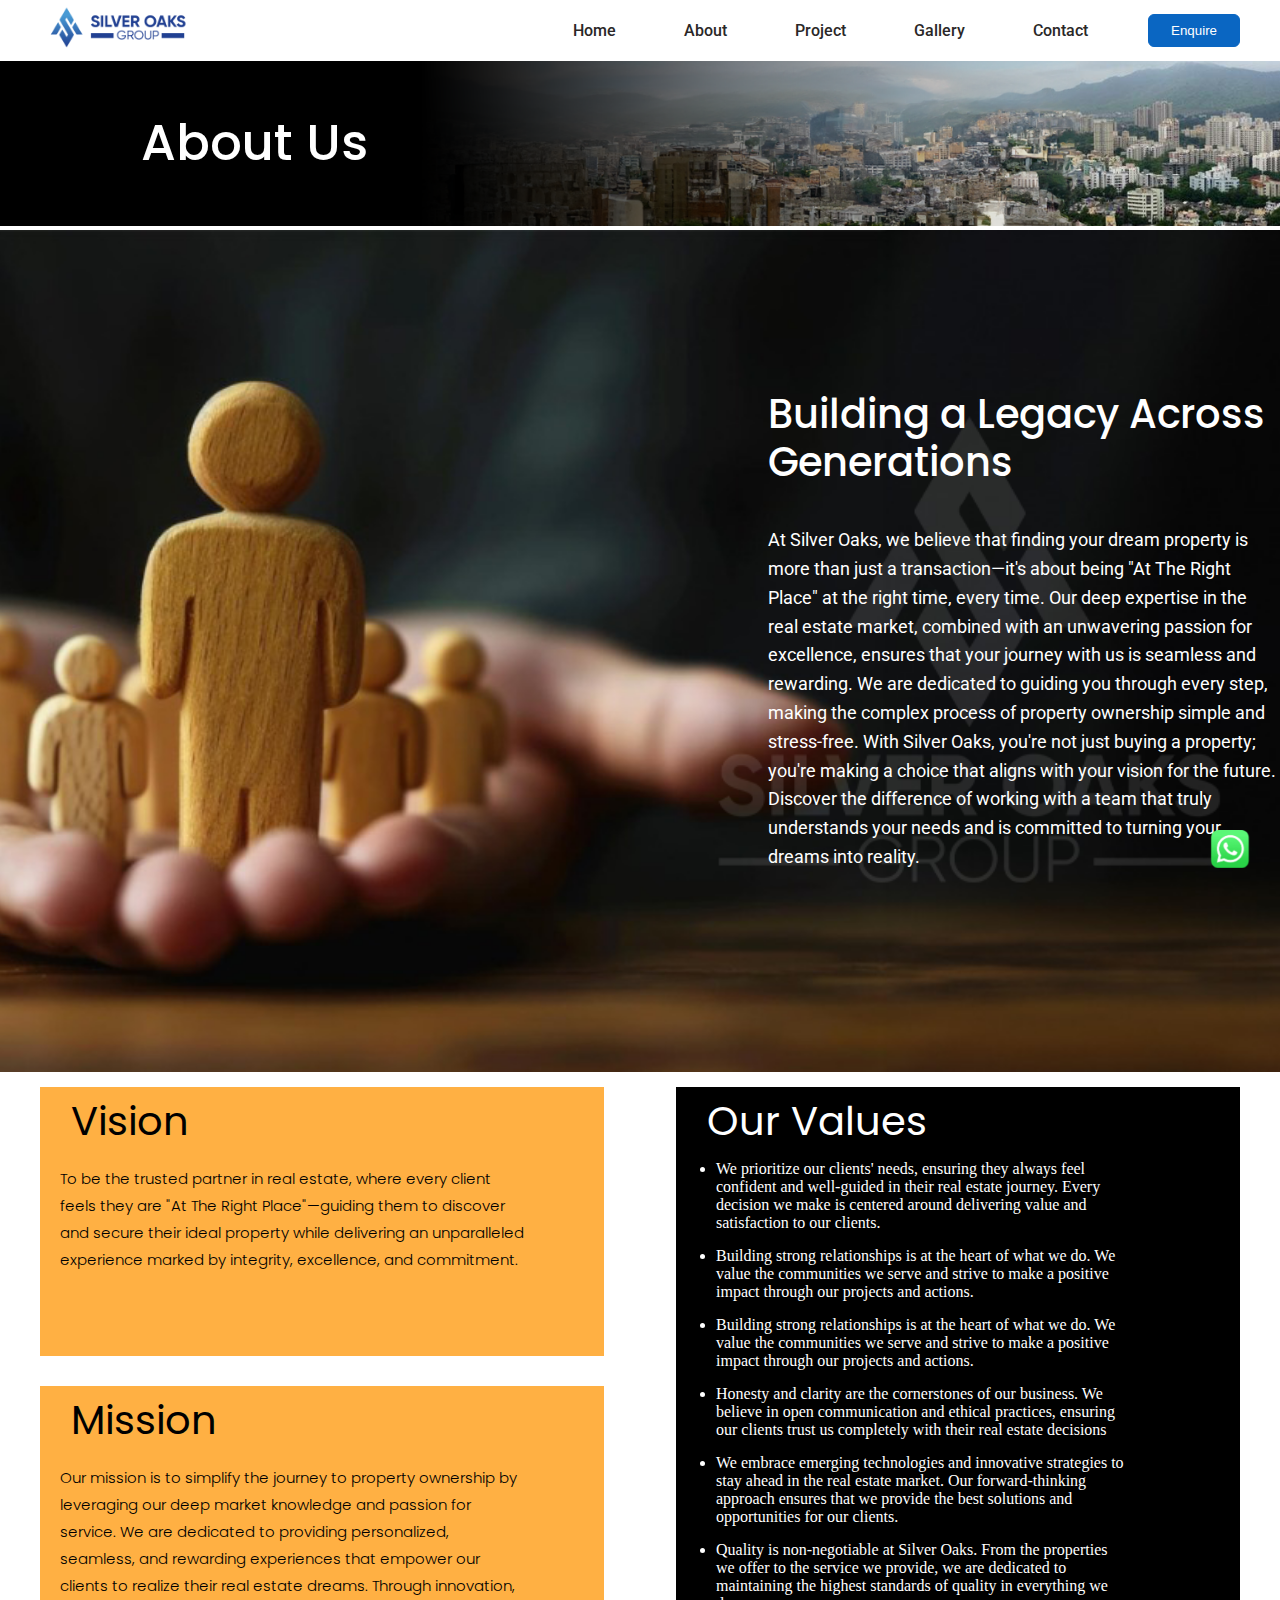
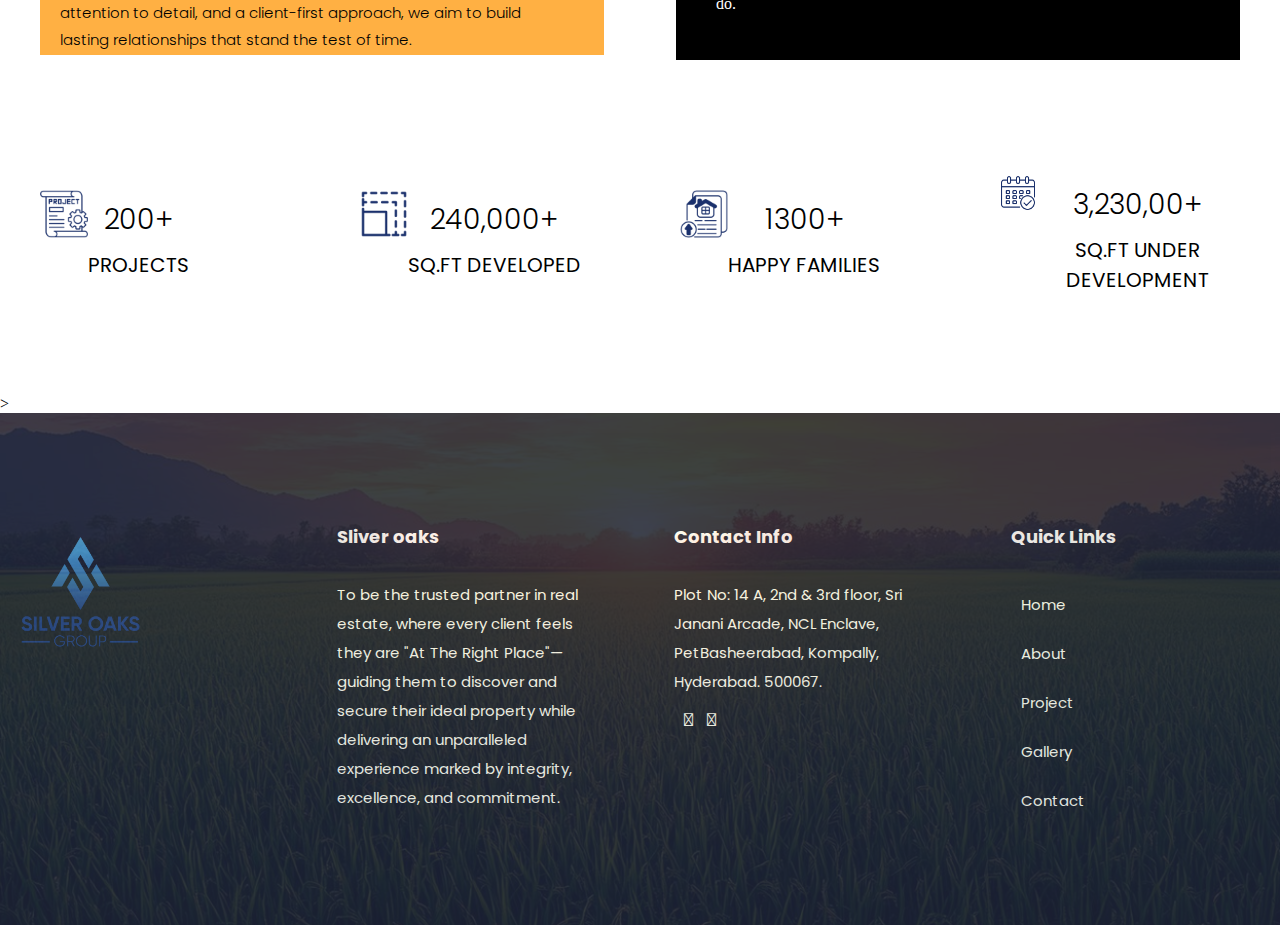
<file: about.html>
<!DOCTYPE html>
<html lang="en">

<head>
    <meta charset="UTF-8">
    <meta name="viewport" content="width=device-width, initial-scale=1.0">
    <title>Silver oaks</title>
  
    <link rel="preconnect" href="https://fonts.googleapis.com">
    <link rel="preconnect" href="https://fonts.gstatic.com" crossorigin>
    <link
        href="https://fonts.googleapis.com/css2?family=Poppins:wght@400;500&family=Quintessential&family=Roboto:wght@300;400;500&family=Trocchi&display=swap"
        rel="stylesheet">

    <link rel="stylesheet" href="https://cdnjs.cloudflare.com/ajax/libs/font-awesome/6.4.0/css/all.min.css"
        integrity="sha512-iecdLmaskl7CVkqkXNQ/ZH/XLlvWZOJyj7Yy7tcenmpD1ypASozpmT/E0iPtmFIB46ZmdtAc9eNBvH0H/ZpiBw=="
        crossorigin="anonymous" referrerpolicy="no-referrer" />
        <link rel="stylesheet" href="css/fontawsom-all.min.css">
    <link rel="stylesheet" href="css/style.css">
    <link rel="stylesheet" href="css/about.css">
</head>

<body>
    <div class="whatapp" >
        <a href="https://api.whatsapp.com/send?phone=347578247">
           <img src="./img/icon.png" alt=""></a>
       </div>
    <!-- header start -->
    <div class="barside">
 <ul>
    <li><a href="index.html">Home</a></li>
    <li><a href="about.html">About</a></li>
    <li><a href="./html-template/project.html">Project</a></li>
    <li><a href="gallery.html">Gallery</a></li>
    <li><a href="contact.html">Contact</a></li>
 </ul>

    </div>
    <header>
        <nav>
            <div class="logo">
                <div class="bar">
                    <i class="fa-solid fa-bars-staggered"></i>
                </div>
                <a href="index.html">
                    <img src="./img/SOlogo.png" alt="">
                </a>
                
            </div>


            <div class="nav">



                <div class="nav2">

                    <ul>
                        <li><a href="index.html">Home</a></li>
               <li><a href="about.html">About</a></li>
               <li><a href="./html-template/project.html">Project</a></li>
               <li><a href="gallery.html">Gallery</a></li>
               <li><a href="contact.html">Contact</a></li>


                    </ul>
                </div>







            </div>
            <!-- <div class="nav-button cloud-button">
                <button>
                    <a href="contact.html">Cloud</a>
                </button>
            </div> -->
            <div class="nav-button">
                <button>
                    <a href="contact.html">Enquire</a>
                </button>
            </div>
        </nav>
    </header>

    <div class=" slider about-hero">
        <div class="box1 new-about-box">
            <img src="img/banner.png" alt="">
            <div class=" about-h1">

                <h1>About Us</h1>
            </div>
        </div>
     

    </div>


    <!-- box2 -->

      <!-- about section  start-->
      <div class="about">

        <div class="about-box1">
            <div class="about-text">
                <h1>Building a Legacy Across Generations</h1>
                <p>At Silver Oaks, we believe that finding your dream property is more than just a transaction—it's about being "At The Right Place" at the right time, every time. Our deep expertise in the real estate market, combined with an unwavering passion for excellence, ensures that your journey with us is seamless and rewarding. We are dedicated to guiding you through every step, making the complex process of property ownership simple and stress-free. With Silver Oaks, you're not just buying a property; you're making a choice that aligns with your vision for the future. Discover the difference of working with a team that truly understands your needs and is committed to turning your dreams into reality.</p>

            </div>
        </div>
    </div>

    <!-- about section end -->

    <!-- <div class="about-box2">
    <div class="about-box2-child">
        <h1>Building lifelong partnerships, <br>
            one level at a time</h1>
            <p>Lorem ipsum, dolor sit amet consectetur adipisicing elit. Tempora nihil, harum ut magnam fugit, error cum repellendus praesentium officia vitae at magni totam blanditiis soluta perferendis laboriosam excepturi? Culpa, rem!</p>
            <p>Lorem ipsum dolor sit amet consectetur adipisicing elit. Iste quod facilis sed, iusto dolores omnis exercitationem mollitia praesentium eius, aliquid quas numquam, earum magni quos dolorum commodi expedita sunt accusantium!</p>
    </div>
    </div> -->

     <!-- box3 -->
     <div class="about-box3">
        <div class="about-box3-child">

            <div class="about-box3-child1">


                <div class="about-vision">
                    <h1>Vision</h1>
                    <p>To be the trusted partner in real estate, where every client feels they are "At The Right Place"—guiding them to discover and secure their ideal property while delivering an unparalleled experience marked by integrity, excellence, and commitment. </p>
                    
                </div>
                <div class="about-vision">
                    <h1>Mission </h1>
                    <p>Our mission is to simplify the journey to property ownership by leveraging our deep market knowledge and passion for service. We are dedicated to providing personalized, seamless, and rewarding experiences that empower our clients to realize their real estate dreams. Through innovation, attention to detail, and a client-first approach, we aim to build lasting relationships that stand the test of time. </p>
                   
                </div>
            </div>
            <div class="about-box3-child1">
                <div class="about-value">
                    <h1>Our Values </h1>
                   <ul>
                    <li>We prioritize our clients' needs, ensuring they always feel confident and well-guided in their real estate journey. Every decision we make is centered around delivering value and satisfaction to our clients.</li>
                    <li>Building strong relationships is at the heart of what we do. We value the communities we serve and strive to make a positive impact through our projects and actions.
                    </li>
                    <li>Building strong relationships is at the heart of what we do. We value the communities we serve and strive to make a positive impact through our projects and actions.
                    </li>
                    <li>Honesty and clarity are the cornerstones of our business. We believe in open communication and ethical practices, ensuring our clients trust us completely with their real estate decisions</li>
                    <li> We embrace emerging technologies and innovative strategies to stay ahead in the real estate market. Our forward-thinking approach ensures that we provide the best solutions and opportunities for our clients.</li>

                    <li>Quality is non-negotiable at Silver Oaks. From the properties we offer to the service we provide, we are dedicated to maintaining the highest standards of quality in everything we do.</li>

                   </ul>
                   
                </div>
            </div>



        
            
        </div>
        </div>



        <!-- box4 -->

        <div class="about-box4">
            <div class="about-box4-child">
                <div class="about-box4-child1">

                    <div class="about-box4-child1-img">
                        <img src="img/projects.png" alt="">
                    </div>
                    <div class="about-box4-child1-text">
                        <p>200+</p>
                        <span>PROJECTS
                        </span>
                        </div>

                   
                </div>


                <div class="about-box4-child1">

                    <div class="about-box4-child1-img">
                        <img src="img/sqyards.png" alt="">
                    </div>
                    <div class="about-box4-child1-text">
                        <p>240,000+</p>
                        <span>SQ.FT DEVELOPED
                        </span>
                        </div>

                   
                </div>


                <div class="about-box4-child1">

                    <div class="about-box4-child1-img">
                        <img src="img/acres.png" alt="">
                    </div>
                    <div class="about-box4-child1-text">
                        <p>1300+</p>
                        <span>HAPPY FAMILIES
                        </span>
                        </div>

                   
                </div>

                
                <div class="about-box4-child1">

                    <div class="about-box4-child1-img">
                        <img src="img/15+.png" alt="">
                    </div>
                    <div class="about-box4-child1-text">
                        <p>3,230,00+</p>
                        <span>SQ.FT UNDER DEVELOPMENT
                        </span>
                        </div>

                   
                </div>
                
                
               

                    
            </div>
            </div>
   

            <!-- box5 -->
            <!-- <div class="about-box5">
                <div class="about-box5-child">
                    <h1>MANAGEMENT </h1>
                    <div class="about-box5-child1">
                        <div class="about-box5-child1-img">
                            <img src="img/Rohinee-Prakash.jpeg" alt="">

                        </div>
                        <div class="about-box5-child1-text">
                            <h1>Ruhul Sharma - CEO</h1>
                            <p>In the Hyderabad real estate industry, Sivanath has collaborated with large noteworthy real estate companies, only to launch iconic residential projects in Hyderabad. His hands on involvement in amalgamating 500+ acres of land in Shankerpally, from various small land owners into a single tract land is praise worthy. His intense experience in visualising a future based, shortly launching, integrated township in 100+ acres at Dundigal, is expected to be a landmark in both the Telugu states.Born in the Silver Oaks business house that was established 9 decades ago, he had valuable exposure to several businesses in the family like transportation, surface cargo, logistics and real estate. His 60 villas project in Bachupally, another 140 villas project, 30 acres plotting and individual houses in Gajularamaram, 630 apartments CAPITOL, to name a few, has shaped him into an absolute professional in this industry. With inborne business acumen, Silver Oaks Sivanath has the unique combo of entrepreneurship with a professional touch. Chinni, he is popularly known as, is admired for his prompt & quick decision making as well as his holistic thinking..</p>
                        </div>
                    </div>

                        
                </div>
                </div> -->






>

    



   <!-- footer start -->

<footer>
    <div class="color2">
    <div class="footer">
        <div class="footer-child">
            <img src="./img/logo.png" alt="">
        </div>
        <div class="footer-child">
          <p>
            Sliver oaks</p>
            <span>
                To be the trusted partner in real estate, where every client feels they are "At The Right Place"—guiding them to discover and secure their ideal property while delivering an unparalleled experience marked by integrity, excellence, and commitment.
            </span>
        </div>
       
        <div class="footer-child">
            <p>Contact Info</p>
            <span>Plot No: 14 A, 2nd & 3rd floor, Sri Janani Arcade, NCL Enclave, PetBasheerabad, Kompally, Hyderabad. 500067.</span>
            <p class="footer-icon">
               <i class="fa-brands fa-facebook"></i>
               
               <i class="fa-brands fa-youtube"></i>
               <i class="fa-brands fa-instagram"></i>
            </p>
        </div>
        <div class="footer-child">
            <p>Quick Links</p>

            <ul>
               <li><a href="index.html">Home</a></li>
    <li><a href="about.html">About</a></li>
    <li><a href="./html-template/project.html">Project</a></li>
    <li><a href="gallery.html">Gallery</a></li>
    <li><a href="contact.html">Contact</a></li>
            </ul>
            
        </div>
        
    </div>
   
</div>

</footer>

<!-- footer end -->





    <script src="https://code.jquery.com/jquery-3.6.1.min.js"
        integrity="sha256-o88AwQnZB+VDvE9tvIXrMQaPlFFSUTR+nldQm1LuPXQ=" crossorigin="anonymous"></script>


    <script>

        for (var i = 0; i < 101; i++) {
            print(i);
        }

        function print(i) {
            setTimeout(() => {

                h.innerHTML = `Loading... ${i}`
                console.log(i);
            }, 20 * i)
        }



        $(document).ready(function () {
            $('.bar').click(function () {
                $('.barside').toggleClass('barside1')
            })
        });

        //         $(document).ready(function(){
        //     $(window).on('load',function(){
        //     $('.loder').delay(1000).fadeOut('slow');
        //     })
        //     $('.top,.bottom').addClass('maen');
        // });

        let h = document.getElementsByClassName('h4')[0]

        let a = 100;




        var body = document.getElementsByTagName('body')[0]
        var loder = document.getElementsByClassName[0]
        var con = body
        window.onload = function () {
            body
            loder.addClass('none1')
        }
        console.log(body);

    </script>
    
</body>

</html>
</file>
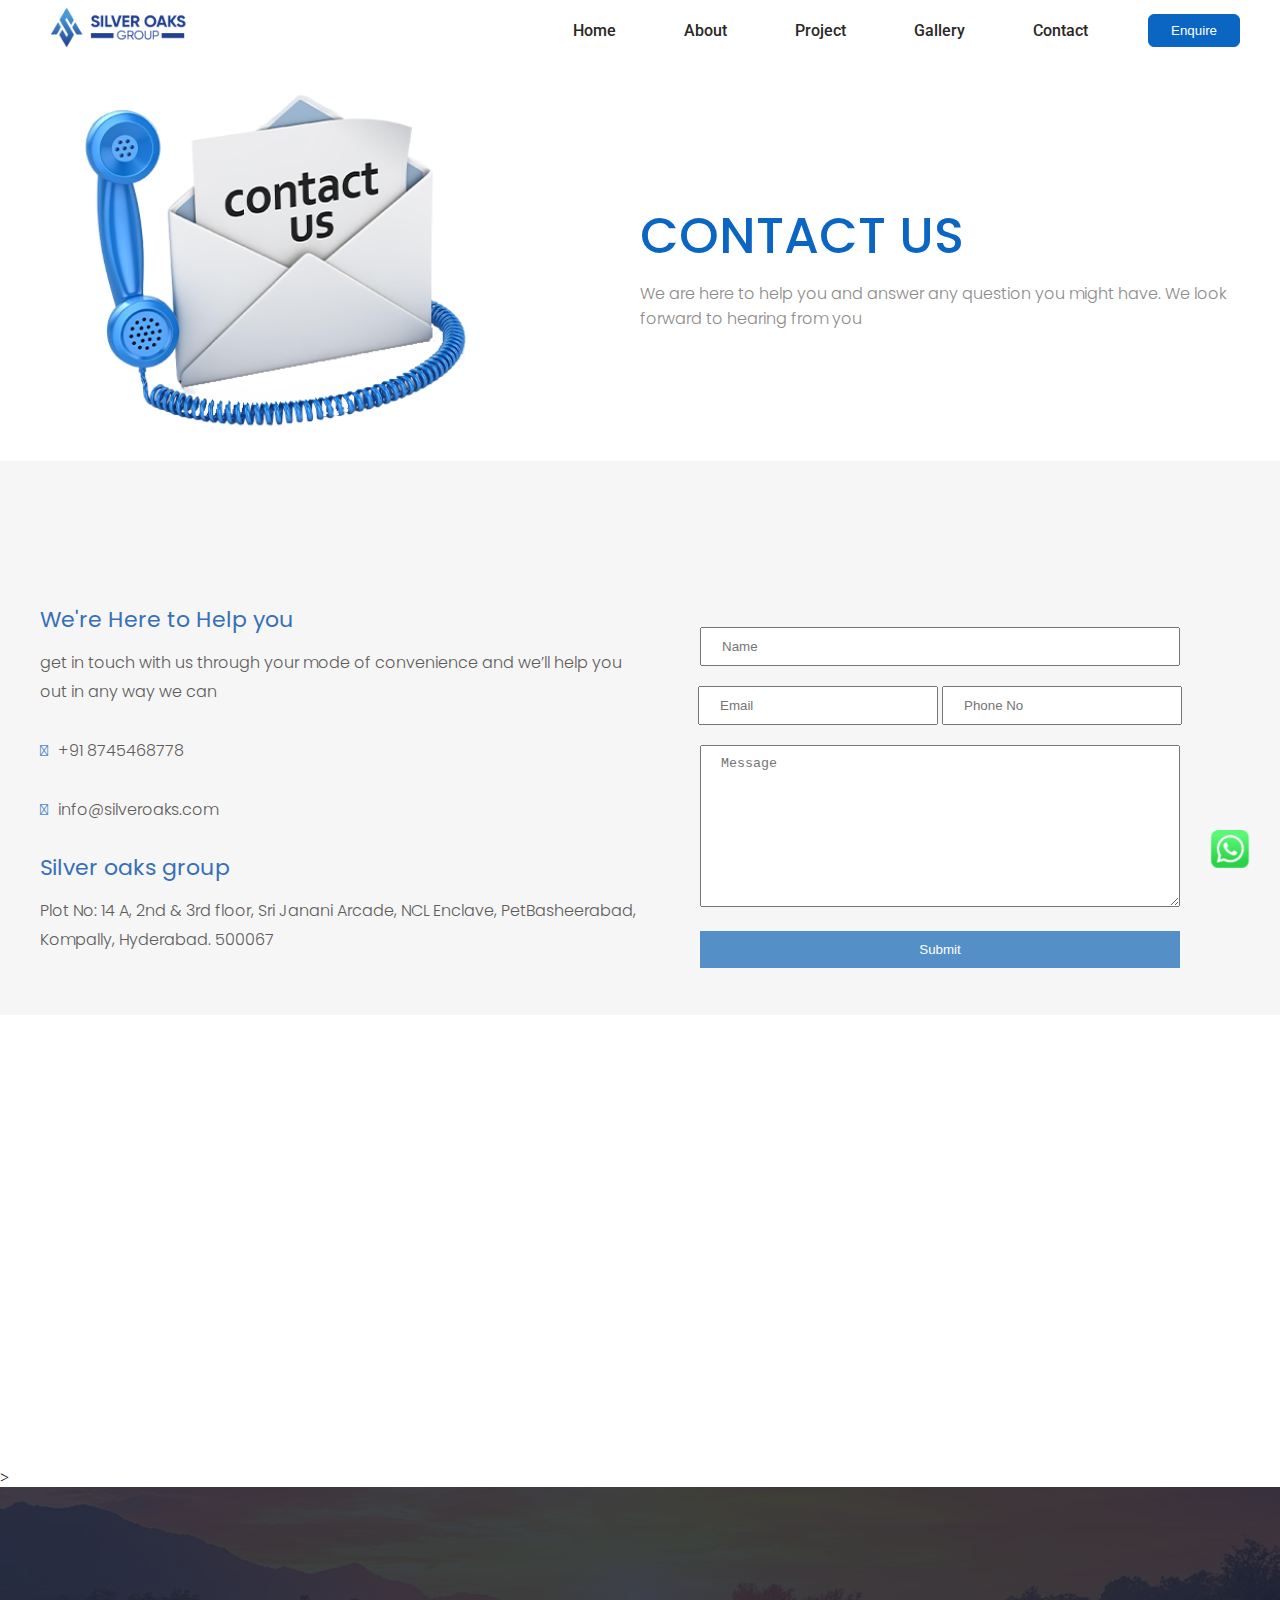
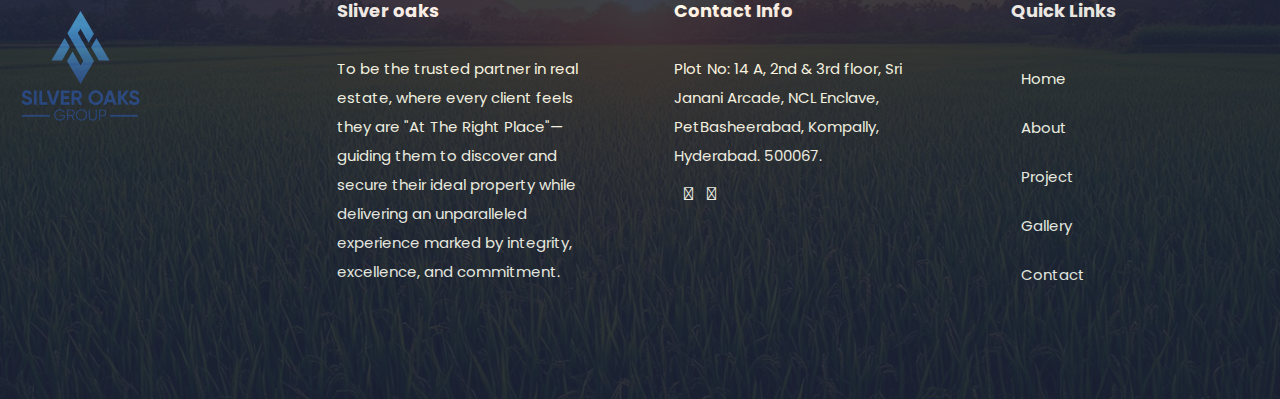
<file: contact.html>
<!DOCTYPE html>
<html lang="en">

<head>
    <meta charset="UTF-8">
    <meta name="viewport" content="width=device-width, initial-scale=1.0">
    <title>Silver oaks</title>
  
    <link rel="preconnect" href="https://fonts.googleapis.com">
    <link rel="preconnect" href="https://fonts.gstatic.com" crossorigin>
    <link
        href="https://fonts.googleapis.com/css2?family=Poppins:wght@400;500&family=Quintessential&family=Roboto:wght@300;400;500&family=Trocchi&display=swap"
        rel="stylesheet">

    <link rel="stylesheet" href="https://cdnjs.cloudflare.com/ajax/libs/font-awesome/6.4.0/css/all.min.css"
        integrity="sha512-iecdLmaskl7CVkqkXNQ/ZH/XLlvWZOJyj7Yy7tcenmpD1ypASozpmT/E0iPtmFIB46ZmdtAc9eNBvH0H/ZpiBw=="
        crossorigin="anonymous" referrerpolicy="no-referrer" />
        <link rel="stylesheet" href="css/fontawsom-all.min.css">
    <link rel="stylesheet" href="css/style.css">
    <link rel="stylesheet" href="css/about.css">
    <link rel="stylesheet" href="css/contact.css">
</head>

<body>
    <div class="whatapp" >
        <a href="https://api.whatsapp.com/send?phone=347578247">
           <img src="./img/icon.png" alt=""></a>
       </div>
    <!-- header start -->
    <div class="barside">
 <ul>
    <li><a href="index.html">Home</a></li>
    <li><a href="about.html">About</a></li>
    <li><a href="./html-template/project.html">Project</a></li>
    <li><a href="gallery.html">Gallery</a></li>
    <li><a href="contact.html">Contact</a></li>
 </ul>

    </div>
    <header>
        <nav>
            <div class="logo">
                <div class="bar">
                    <i class="fa-solid fa-bars-staggered"></i>
                </div>
                <a href="index.html">
                    <img src="./img/SOlogo.png" alt="">
                </a>
                
            </div>


            <div class="nav">



                <div class="nav2">

                    <ul>
                        <li><a href="index.html">Home</a></li>
               <li><a href="about.html">About</a></li>
               <li><a href="./html-template/project.html">Project</a></li>
               <li><a href="gallery.html">Gallery</a></li>
               <li><a href="contact.html">Contact</a></li>


                    </ul>
                </div>







            </div>
            <!-- <div class="nav-button cloud-button">
                <button>
                    <a href="contact.html">Cloud</a>
                </button>
            </div> -->
            <div class="nav-button">
                <button>
                    <a href="contact.html">Enquire</a>
                </button>
            </div>
        </nav>
    </header>

    <div class=" slider contact-hero">
        <div class="box1">
            
            <img src="img/contactuspage.png" alt="">
        
            <div class=" about-h1">
                <h1 style="color: #0a66c2;">CONTACT US</h1>
                <br>
                <span>We are here to help you and answer any question you might have. We look forward to hearing from you</span>
            </div>
        </div>
     

    </div>





       
   

            <!-- box5 -->
            <div class="about-box5 contact-box5">
                <div class="about-box5-child">
                    
                    <div class="about-box5-child1">

                        <div class="about-box5-child1-text">
                            <h1>We're Here to Help you</h1>
                            <p>get in touch with us through  your mode of convenience and we’ll help you out in any way we can</p>
                            <p><i class="fa-solid fa-phone"></i>+91 8745468778</p>
                            <p><i class="fa-regular fa-envelope"></i>info@silveroaks.com</p>
                            <h1>Silver oaks group </h1>

                            <p>Plot No: 14 A, 2nd & 3rd floor, Sri Janani Arcade, NCL Enclave, PetBasheerabad, Kompally, Hyderabad. 500067</p>
                        </div>
                        <div class="about-box5-child1-img">
                           <form action="">

                            <input type="text" placeholder="Name" id="name">  

                            <input type="text" placeholder="Email" id="email">

                            <input type="text" placeholder="Phone No" id="phone">

                            <textarea name="" id="msg" cols="30" rows="10" placeholder="Message"></textarea>

                            <input type="submit" value="Submit" id="submit">
                           </form>

                        </div>
                   
                    </div>

                        
                </div>
                </div>


                <!-- MAP -->
<div class="map">
    <iframe src="https://www.google.com/maps/embed?pb=!1m18!1m12!1m3!1d487295.22581163223!2d78.07838586924265!3d17.412077907948387!2m3!1f0!2f0!3f0!3m2!1i1024!2i768!4f13.1!3m3!1m2!1s0x3bcb99daeaebd2c7%3A0xae93b78392bafbc2!2sHyderabad%2C%20Telangana!5e0!3m2!1sen!2sin!4v1722850101965!5m2!1sen!2sin" width="100%" height="450" style="border:0;" allowfullscreen="" loading="lazy" referrerpolicy="no-referrer-when-downgrade"></iframe>
</div>




>

    



   <!-- footer start -->

<footer>
    <div class="color2">
    <div class="footer">
        <div class="footer-child">
            <img src="./img/logo.png" alt="">
        </div>
        <div class="footer-child">
          <p>
            Sliver oaks</p>
            <span>
                To be the trusted partner in real estate, where every client feels they are "At The Right Place"—guiding them to discover and secure their ideal property while delivering an unparalleled experience marked by integrity, excellence, and commitment.
            </span>
        </div>
       
        <div class="footer-child">
            <p>Contact Info</p>
            <span>Plot No: 14 A, 2nd & 3rd floor, Sri Janani Arcade, NCL Enclave, PetBasheerabad, Kompally, Hyderabad. 500067.</span>
            <p class="footer-icon">
               <i class="fa-brands fa-facebook"></i>
               
               <i class="fa-brands fa-youtube"></i>
               <i class="fa-brands fa-instagram"></i>
            </p>
        </div>
        <div class="footer-child">
            <p>Quick Links</p>

            <ul>
               <li><a href="index.html">Home</a></li>
    <li><a href="about.html">About</a></li>
    <li><a href="./html-template/project.html">Project</a></li>
    <li><a href="gallery.html">Gallery</a></li>
    <li><a href="contact.html">Contact</a></li>
            </ul>
            
        </div>
        
    </div>
   
</div>

</footer>

<!-- footer end -->





    <script src="https://code.jquery.com/jquery-3.6.1.min.js"
        integrity="sha256-o88AwQnZB+VDvE9tvIXrMQaPlFFSUTR+nldQm1LuPXQ=" crossorigin="anonymous"></script>


    <script>

        for (var i = 0; i < 101; i++) {
            print(i);
        }

        function print(i) {
            setTimeout(() => {

                h.innerHTML = `Loading... ${i}`
                console.log(i);
            }, 20 * i)
        }



        $(document).ready(function () {
            $('.bar').click(function () {
                $('.barside').toggleClass('barside1')
            })
        });

        //         $(document).ready(function(){
        //     $(window).on('load',function(){
        //     $('.loder').delay(1000).fadeOut('slow');
        //     })
        //     $('.top,.bottom').addClass('maen');
        // });

        let h = document.getElementsByClassName('h4')[0]

        let a = 100;




        var body = document.getElementsByTagName('body')[0]
        var loder = document.getElementsByClassName[0]
        var con = body
        window.onload = function () {
            body
            loder.addClass('none1')
        }
        console.log(body);

    </script>
    
</body>

</html>
</file>
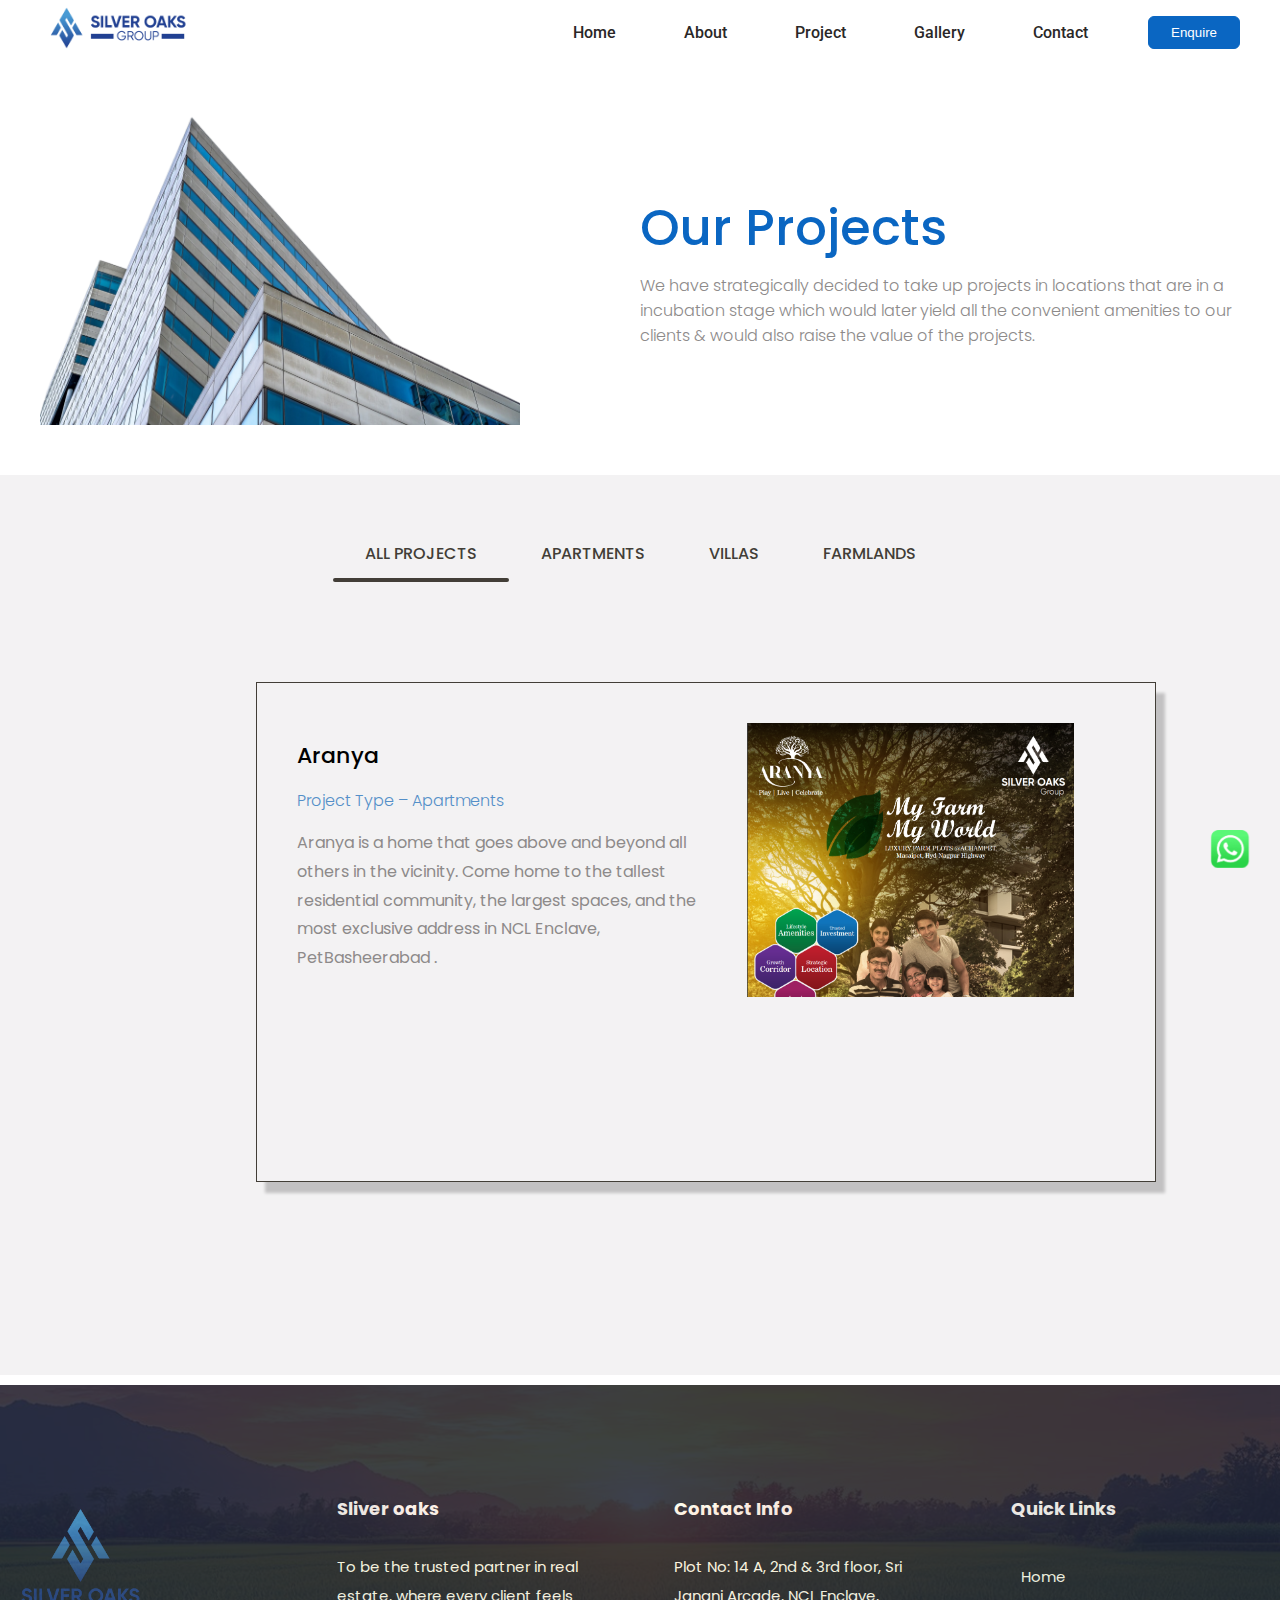
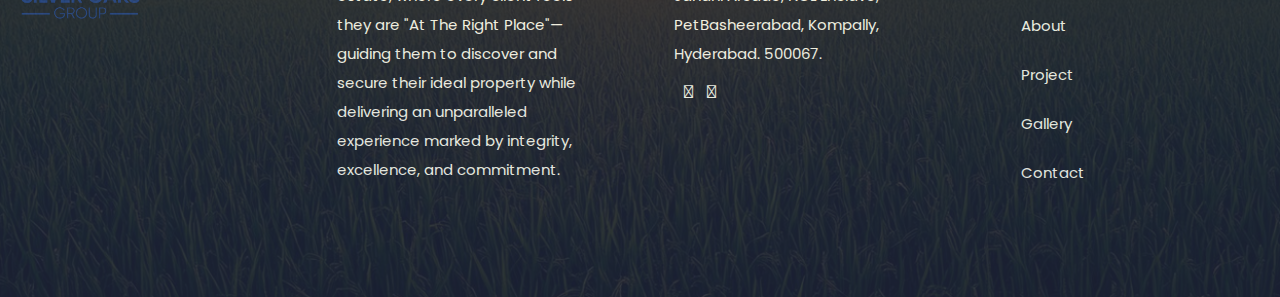
<file: project.html>
<!DOCTYPE html>
<html lang="en">

<head>
    <meta charset="UTF-8">
    <meta name="viewport" content="width=device-width, initial-scale=1.0">
    <title>Silver oaks</title>
  
    <link rel="preconnect" href="https://fonts.googleapis.com">
    <link rel="preconnect" href="https://fonts.gstatic.com" crossorigin>
    <link
        href="https://fonts.googleapis.com/css2?family=Poppins:wght@400;500&family=Quintessential&family=Roboto:wght@300;400;500&family=Trocchi&display=swap"
        rel="stylesheet">

    <link rel="stylesheet" href="https://cdnjs.cloudflare.com/ajax/libs/font-awesome/6.4.0/css/all.min.css"
        integrity="sha512-iecdLmaskl7CVkqkXNQ/ZH/XLlvWZOJyj7Yy7tcenmpD1ypASozpmT/E0iPtmFIB46ZmdtAc9eNBvH0H/ZpiBw=="
        crossorigin="anonymous" referrerpolicy="no-referrer" />
        <link rel="stylesheet" href="css/fontawsom-all.min.css">
    <link rel="stylesheet" href="css/style.css">
    <link rel="stylesheet" href="css/about.css">
    <link rel="stylesheet" href="css/contact.css">
    <link rel="stylesheet" href="css/project.css">
</head>

<body>
    <div class="whatapp" >
        <a href="https://api.whatsapp.com/send?phone=347578247">
           <img src="./img/icon.png" alt=""></a>
       </div>
    <!-- header start -->
    <div class="barside">
 <ul>
    <li><a href="index.html">Home</a></li>
    <li><a href="about.html">About</a></li>
    <li><a href="./html-template/project.html">Project</a></li>
    <li><a href="gallery.html">Gallery</a></li>
    <li><a href="contact.html">Contact</a></li>
 </ul>

    </div>
    <header>
        <nav>
            <div class="logo">
                <div class="bar">
                    <i class="fa-solid fa-bars-staggered"></i>
                </div>
                <a href="index.html">
                    <img src="./img/SOlogo.png" alt="">
                </a>
                
            </div>


            <div class="nav">



                <div class="nav2">

                    <ul>
                        <li><a href="index.html">Home</a></li>
               <li><a href="about.html">About</a></li>
               <li><a href="./html-template/project.html">Project</a></li>
               <li><a href="gallery.html">Gallery</a></li>
               <li><a href="contact.html">Contact</a></li>


                    </ul>
                </div>







            </div>
            <!-- <div class="nav-button cloud-button">
                <button>
                    <a href="contact.html">Cloud</a>
                </button>
            </div> -->
            <div class="nav-button">
                <button>
                    <a href="contact.html">Enquire</a>
                </button>
            </div>
        </nav>
    </header>
    <div class=" slider contact-hero">
        <div class="box1">
            <img src="img/project.png" alt="">
            <div class=" about-h1">
                <h1 style="color: #0A66C2;">
                    Our Projects</h1>
                <br>
                <span>We have strategically decided to take up projects in locations that are in a incubation stage which would later yield all the convenient amenities to our clients & would also raise the value of the projects.</span>
            </div>
        </div>
     

    </div>

<!-- project -->

<section class="page">
	<section>
		<ul class="tabs-controls">
			<li class="tabs-controls__item">
				<a href="#" class="tabs-controls__link tabs-controls__link--active" data-id="1">
					All Projects

				</a>
			</li>
			<li class="tabs-controls__item">
				<a href="#" class="tabs-controls__link" data-id="2">
					Apartments

			  </a>
			</li>
			<li class="tabs-controls__item">
				<a href="#" class="tabs-controls__link" data-id="3">
					Villas

				</a>
			</li>
			<li class="tabs-controls__item">
				<a href="#" class="tabs-controls__link" data-id="4">
                    Farmlands
				</a>
			</li>
			
			
		</ul>
	</section>
	<section class="cards-container">
		<div class="card card--current" id="4">
			<div class="project-secton">
                <div class="project-secton-text">
                    <h1>Aranya</h1>
                    <span>Project Type – Apartments</span>
                    <p>Aranya is a home that goes above and beyond all others in the vicinity. Come home to the tallest residential community, the largest spaces, and the most exclusive address in NCL Enclave, PetBasheerabad .</p>
                </div>
                <div class="project-secton-img">
                    <a href="./img/flyer_r4.pdf" download>
                    <img src="img/project-1.png" alt=""></a>
                </div>
            </div>
		</div>
		<!-- <div class="card" id="2">
			<div class="project-secton">
                <div class="project-secton-img">
                    <img src="img/about.jpg" alt="">
                </div>
                <div class="project-secton-text">
                    <h1> aks’S RYSE</h1>
                    <span>Project Type – Apartments</span>
                    <p>RYSE is a home that goes above and beyond all others in the vicinity. Come home to the tallest residential community, the largest spaces, and the most exclusive address in Banjara Hills today .</p>
                </div>
               
            </div>
		</div>
		<div class="card" id="3">
			<div class="project-secton">
                <div class="project-secton-text">
                    <h1>Silver Oaks’S RYSE</h1>
                    <span>Project Type – Apartments</span>
                    <p>RYSE is a home that goes above and beyond all others in the vicinity. Come home to the tallest residential community, the largest spaces, and the most exclusive address in Banjara Hills today .</p>
                </div>
                <div class="project-secton-img">
                    <img src="img/commercial-image.jpg" alt="">
                </div>
            </div>
		</div>
		<div class="card" id="4">
			<div class="project-secton">
                <div class="project-secton-text">
                    <h1>Silver Oaks’S RYSE</h1>
                    <span>Project Type – Apartments</span>
                    <p>RYSE is a home that goes above and beyond all others in the vicinity. Come home to the tallest residential community, the largest spaces, and the most exclusive address in Banjara Hills today .</p>
                </div>
                <div class="project-secton-img">
                    <img src="img/Elavation-Ryse.jpg" alt="">
                </div>
            </div>
		</div> -->
	
	</section>
</section>




       
   

            

    



    <!-- footer start -->

<footer>
    <div class="color2">
    <div class="footer">
        <div class="footer-child">
            <img src="./img/logo.png" alt="">
        </div>
        <div class="footer-child">
          <p>
            Sliver oaks</p>
            <span>
                To be the trusted partner in real estate, where every client feels they are "At The Right Place"—guiding them to discover and secure their ideal property while delivering an unparalleled experience marked by integrity, excellence, and commitment.
            </span>
        </div>
       
        <div class="footer-child">
            <p>Contact Info</p>
            <span>Plot No: 14 A, 2nd & 3rd floor, Sri Janani Arcade, NCL Enclave, PetBasheerabad, Kompally, Hyderabad. 500067.</span>
            <p class="footer-icon">
               <i class="fa-brands fa-facebook"></i>
               
               <i class="fa-brands fa-youtube"></i>
               <i class="fa-brands fa-instagram"></i>
            </p>
        </div>
        <div class="footer-child">
            <p>Quick Links</p>

            <ul>
               <li><a href="index.html">Home</a></li>
    <li><a href="about.html">About</a></li>
    <li><a href="./html-template/project.html">Project</a></li>
    <li><a href="gallery.html">Gallery</a></li>
    <li><a href="contact.html">Contact</a></li>
            </ul>
            
        </div>
        
    </div>
   
</div>

</footer>

<!-- footer end -->



<script src="https://cdnjs.cloudflare.com/ajax/libs/jquery/3.7.1/jquery.min.js" integrity="sha512-v2CJ7UaYy4JwqLDIrZUI/4hqeoQieOmAZNXBeQyjo21dadnwR+8ZaIJVT8EE2iyI61OV8e6M8PP2/4hpQINQ/g==" crossorigin="anonymous" referrerpolicy="no-referrer"></script>
<script src="js/app.js"></script>
    <script src="https://code.jquery.com/jquery-3.6.1.min.js"
        integrity="sha256-o88AwQnZB+VDvE9tvIXrMQaPlFFSUTR+nldQm1LuPXQ=" crossorigin="anonymous"></script>


    <script>

        for (var i = 0; i < 101; i++) {
            print(i);
        }

        function print(i) {
            setTimeout(() => {

                h.innerHTML = `Loading... ${i}`
                console.log(i);
            }, 20 * i)
        }



        $(document).ready(function () {
            $('.bar').click(function () {
                $('.barside').toggleClass('barside1')
            })
        });

        //         $(document).ready(function(){
        //     $(window).on('load',function(){
        //     $('.loder').delay(1000).fadeOut('slow');
        //     })
        //     $('.top,.bottom').addClass('maen');
        // });

        let h = document.getElementsByClassName('h4')[0]

        let a = 100;




        var body = document.getElementsByTagName('body')[0]
        var loder = document.getElementsByClassName[0]
        var con = body
        window.onload = function () {
            body
            loder.addClass('none1')
        }
        console.log(body);

    </script>
    
</body>

</html>
</file>
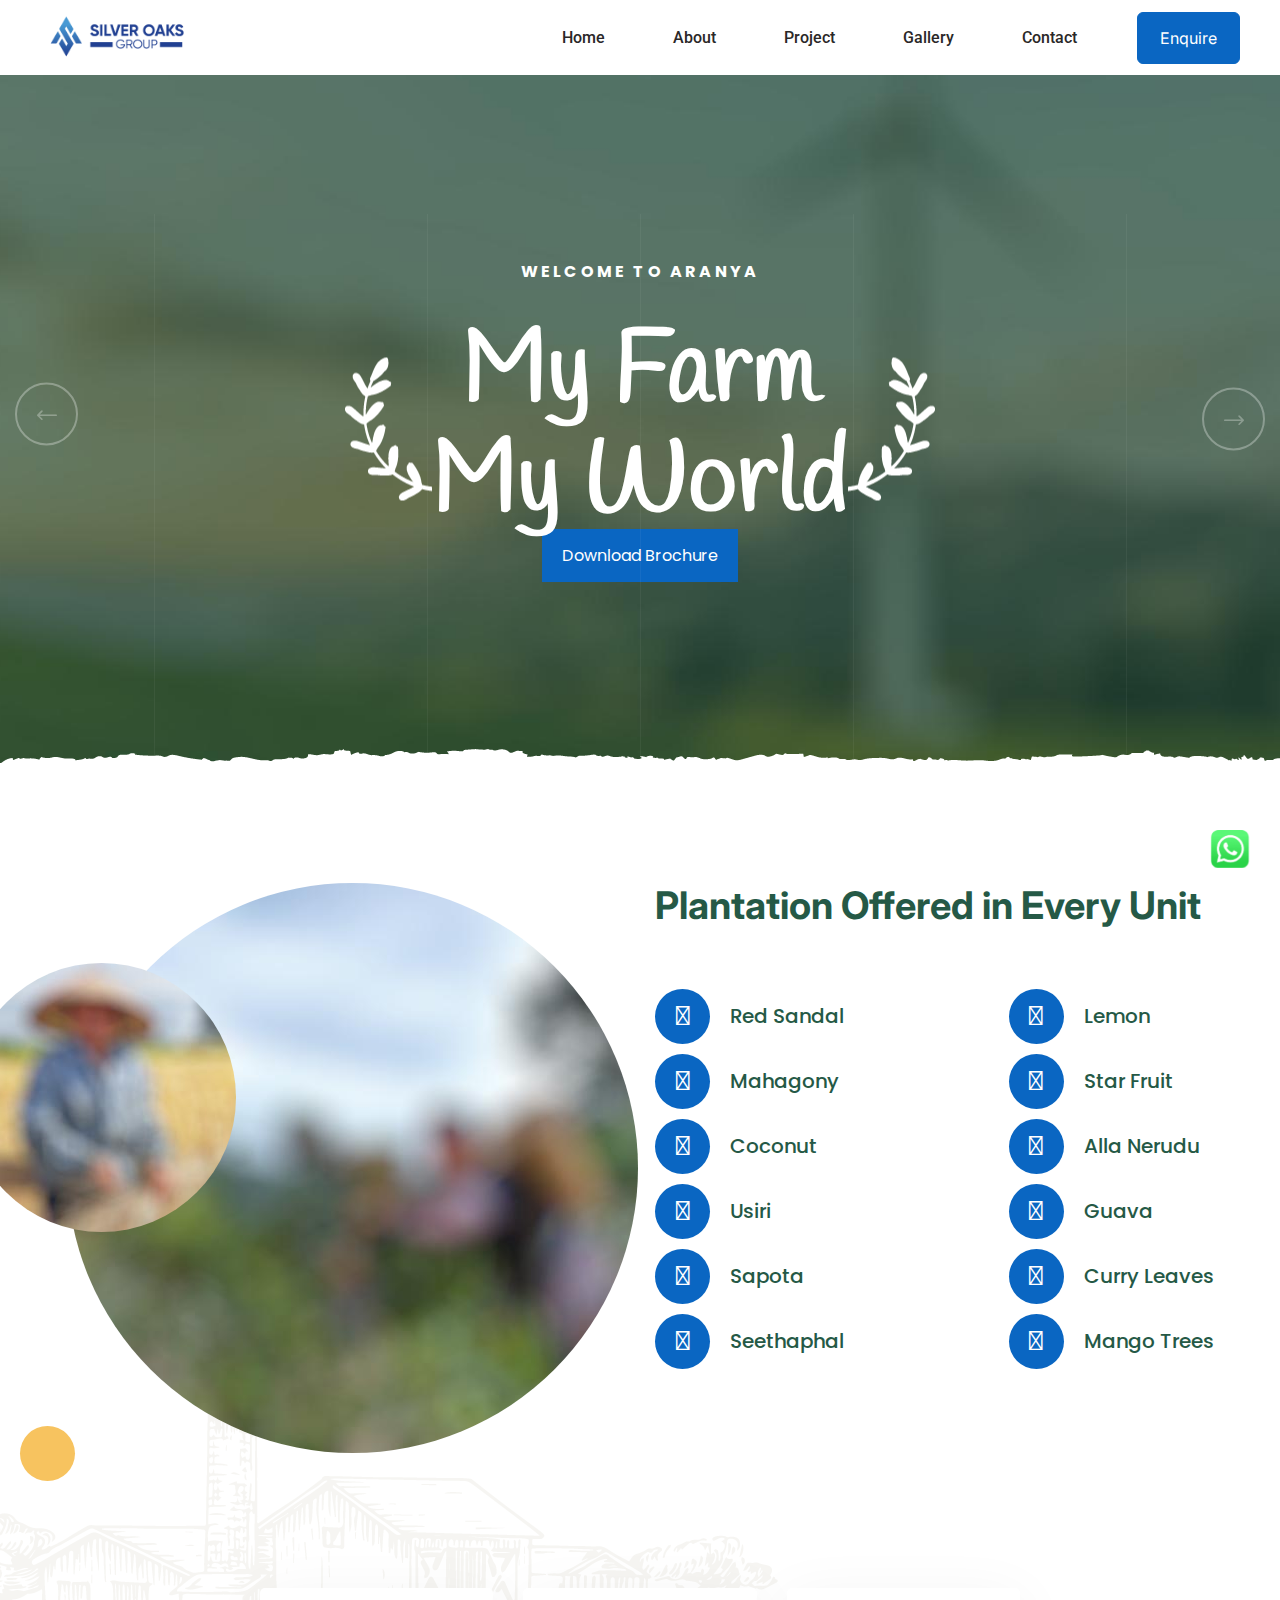
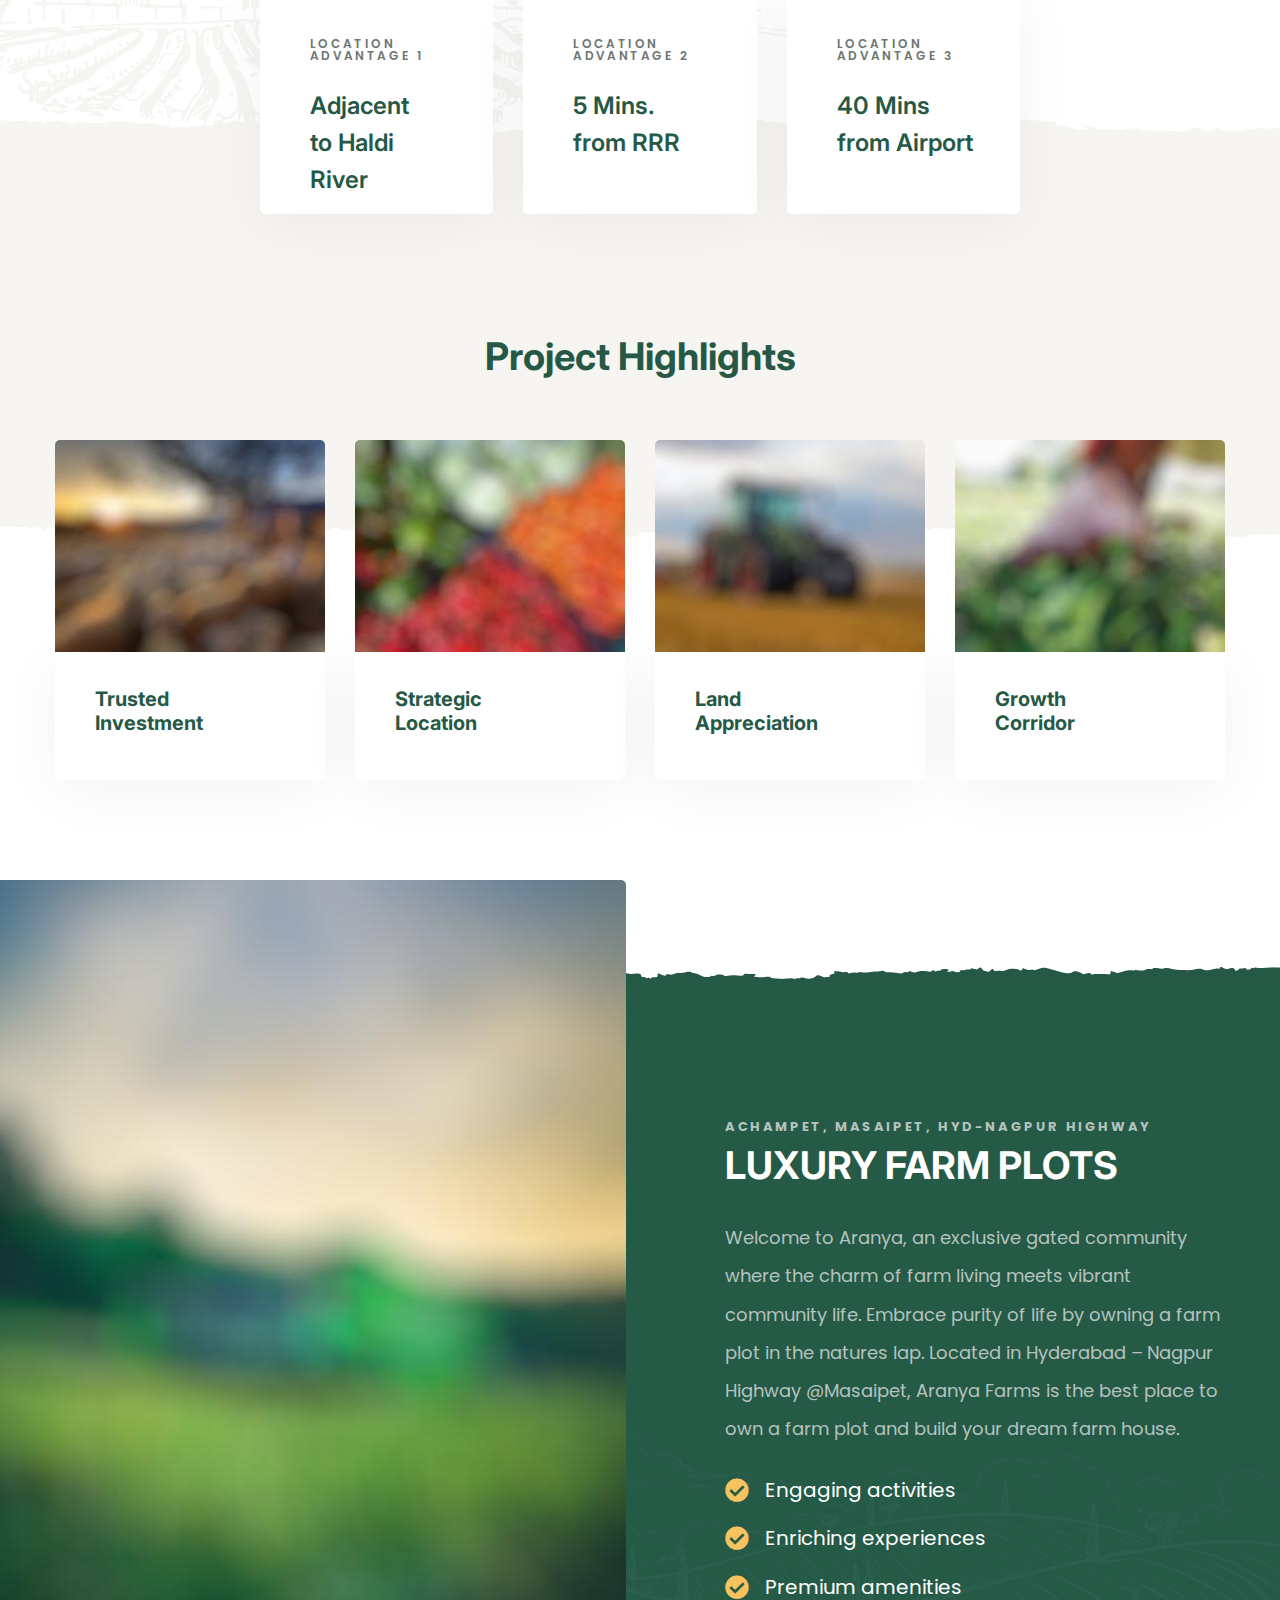
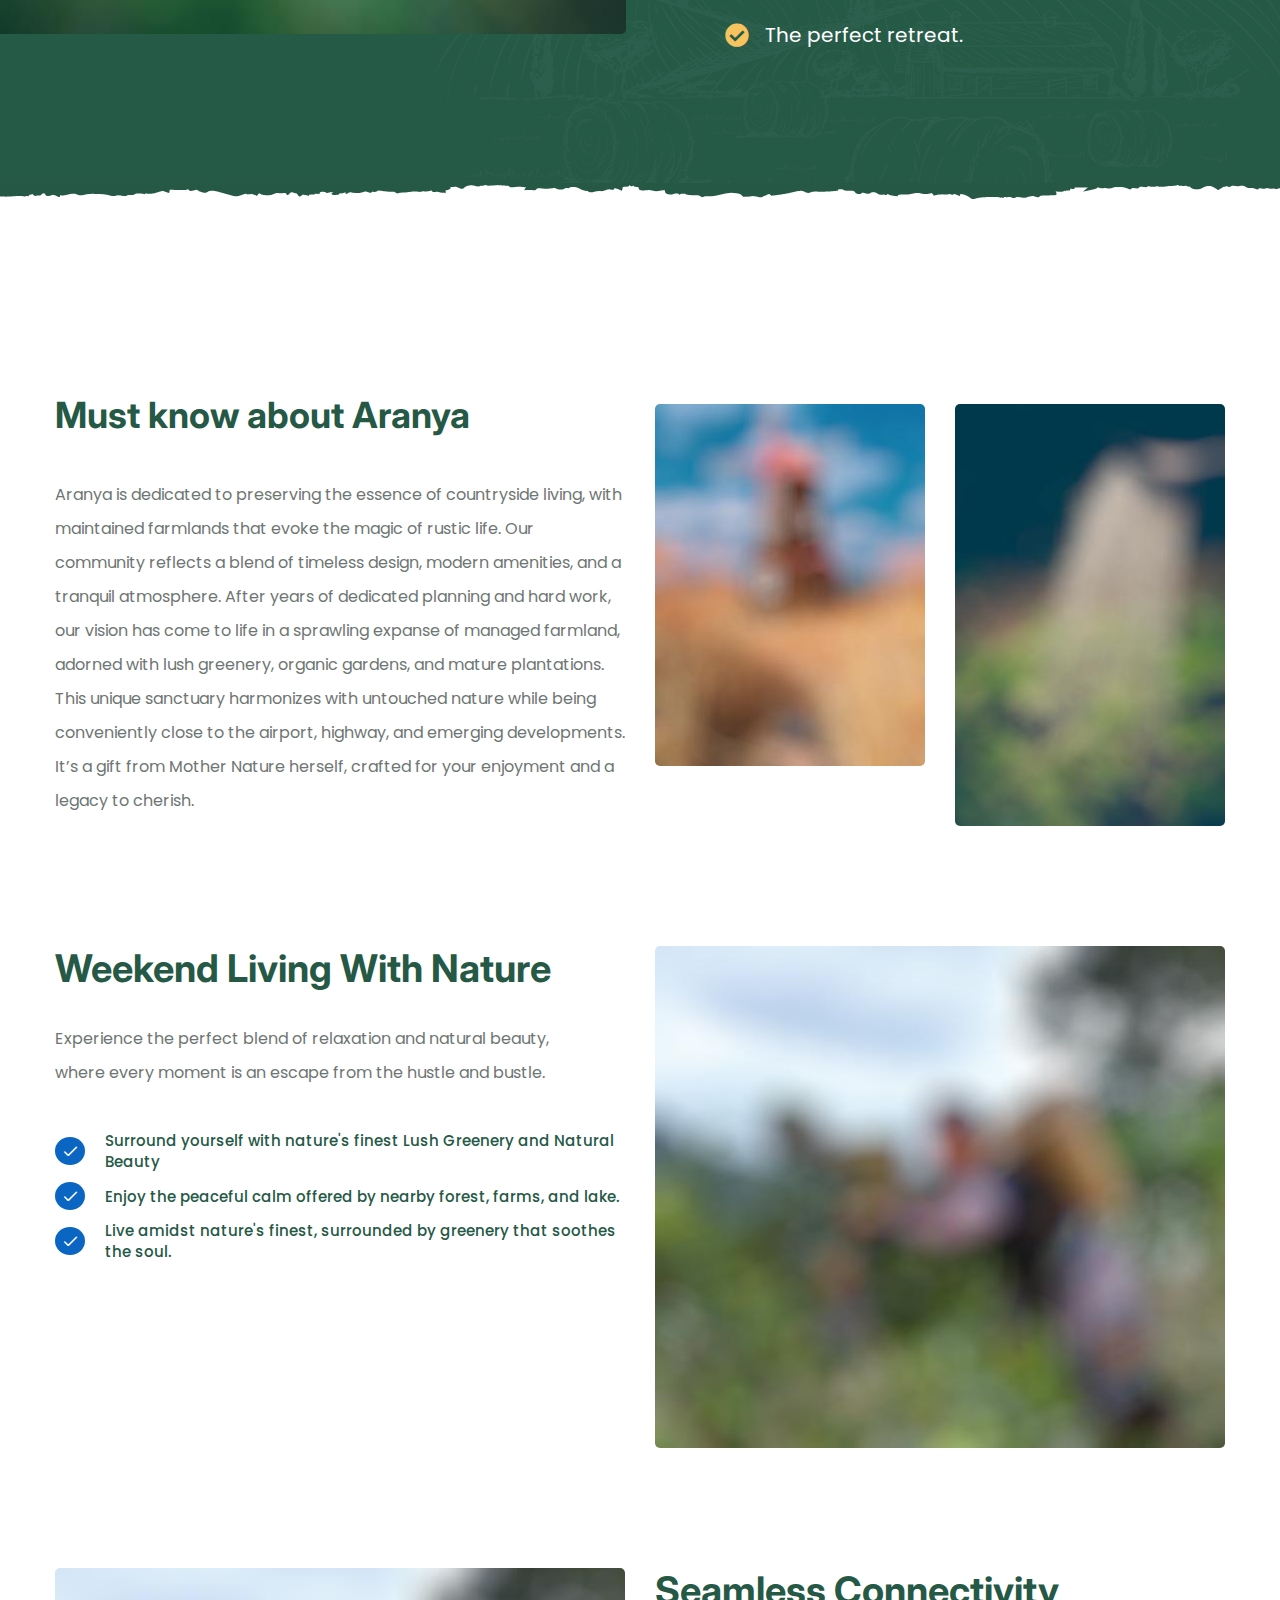
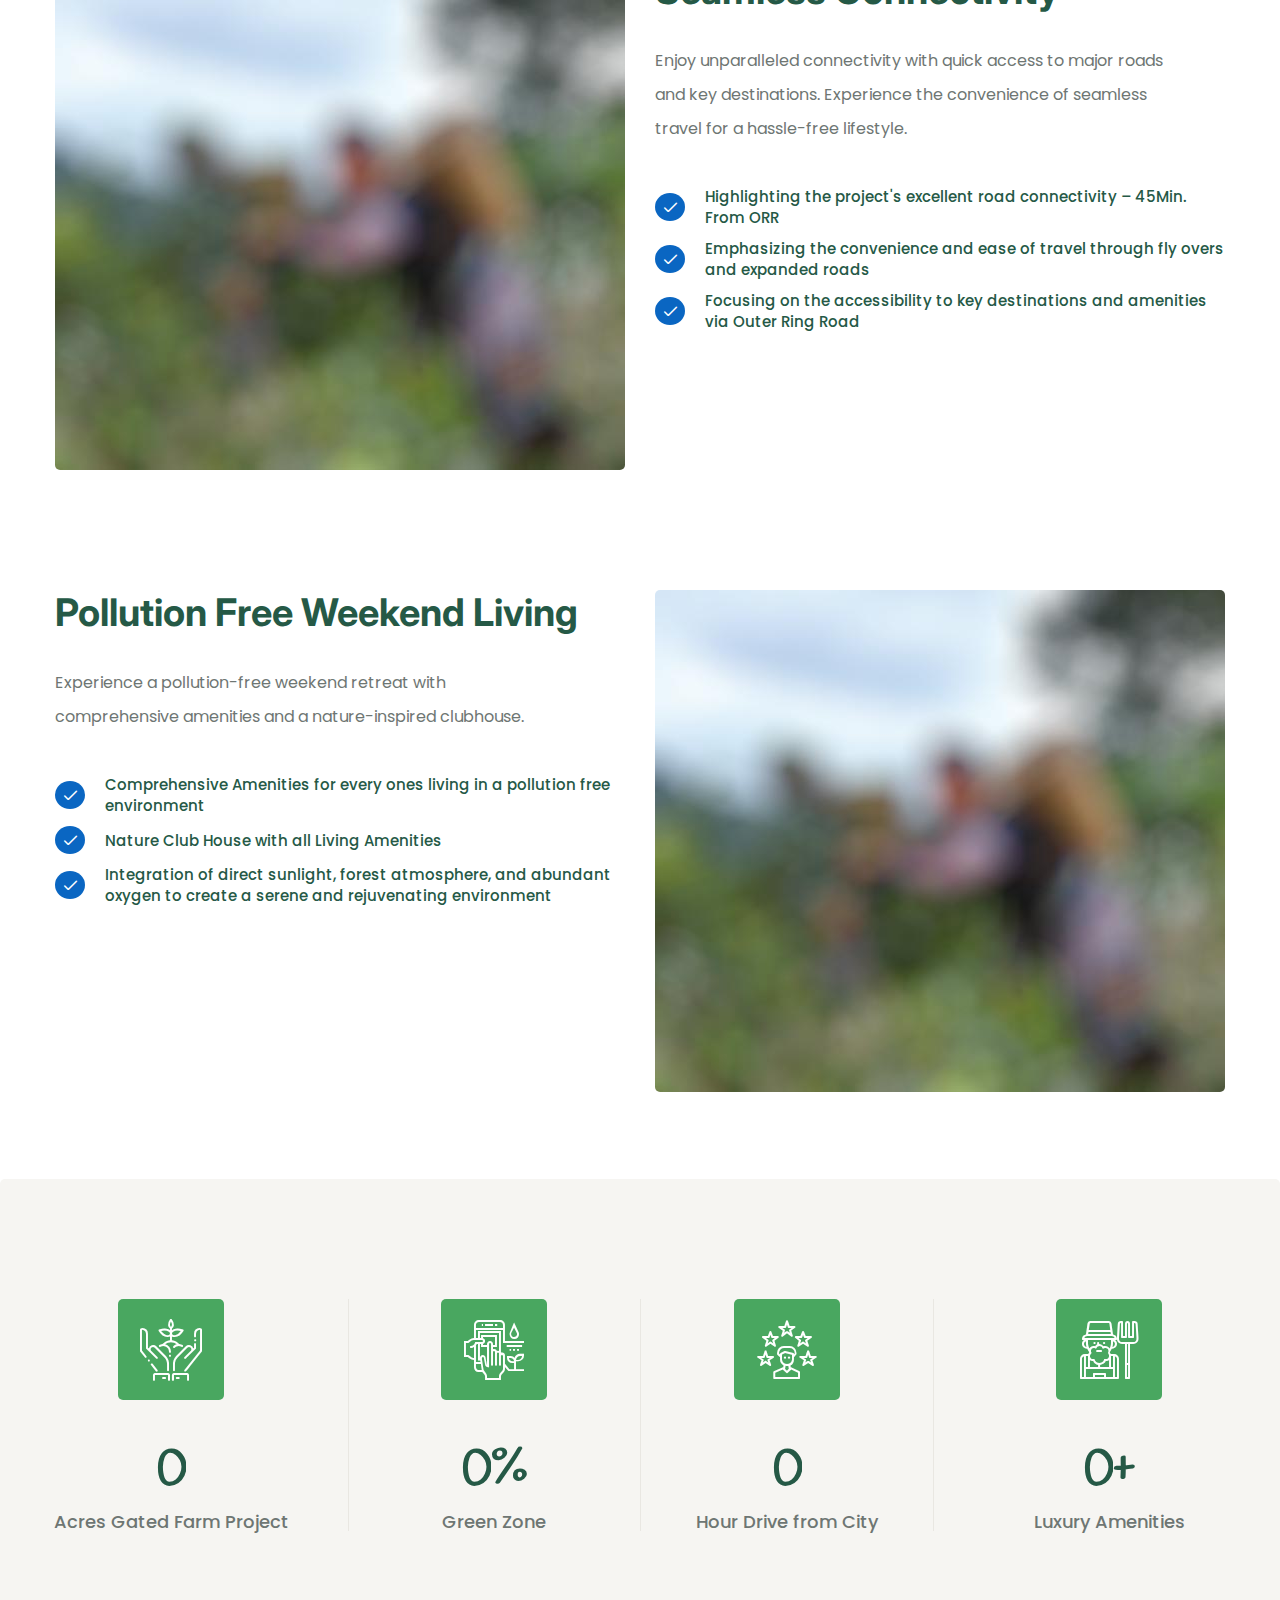
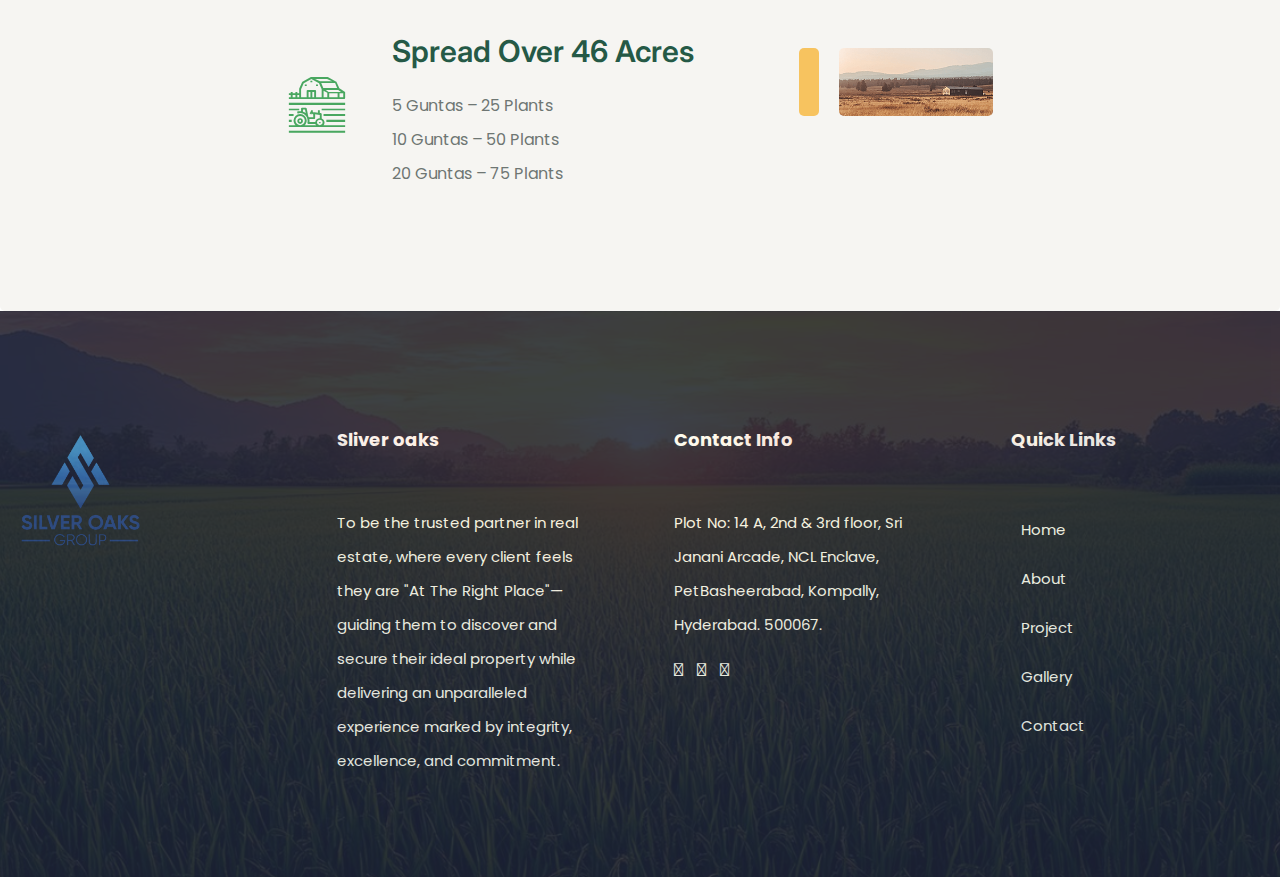
<file: html-template/project.html>
<!DOCTYPE html>
<html lang="en">

<head>
    <meta charset="UTF-8">
    <meta name="viewport" content="width=device-width, initial-scale=1.0">
    <title>Home Two || Agrikon || HTML Template For Agriculture Farm & Farmers</title>
    <!-- favicons Icons -->
    <link rel="apple-touch-icon" sizes="180x180" href="assets/images/favicons/apple-touch-icon.png">
    <link rel="icon" type="image/png" sizes="32x32" href="assets/images/favicons/favicon-32x32.png">
    <link rel="icon" type="image/png" sizes="16x16" href="assets/images/favicons/favicon-16x16.png">
    <link rel="manifest" href="assets/images/favicons/site.webmanifest">
    <meta name="description" content="Agrikon HTML Template For Agriculture Farm & Farmers">

    <!-- fonts -->

    
   
    <link rel="preconnect" href="https://fonts.googleapis.com">
    <link rel="preconnect" href="https://fonts.gstatic.com" crossorigin>
    <link
        href="https://fonts.googleapis.com/css2?family=Poppins:wght@400;500&family=Quintessential&family=Roboto:wght@300;400;500&family=Trocchi&display=swap"
        rel="stylesheet">

    <link rel="stylesheet" href="https://cdnjs.cloudflare.com/ajax/libs/font-awesome/6.4.0/css/all.min.css"
        integrity="sha512-iecdLmaskl7CVkqkXNQ/ZH/XLlvWZOJyj7Yy7tcenmpD1ypASozpmT/E0iPtmFIB46ZmdtAc9eNBvH0H/ZpiBw=="
        crossorigin="anonymous" referrerpolicy="no-referrer" />
        <link rel="stylesheet" href="../css/fontawsom-all.min.css">
    


    <link rel="preconnect" href="https://fonts.gstatic.com">
    <link href="https://fonts.googleapis.com/css2?family=Handlee&family=Inter:wght@100;200;300;400;500;600;700;800;900&display=swap" rel="stylesheet">

    <link rel="stylesheet" href="assets/css/bootstrap.min.css">
    <link rel="stylesheet" href="assets/css/fontawesome-all.min.css">
    <link rel="stylesheet" href="assets/css/swiper.min.css">
    <link rel="stylesheet" href="assets/css/animate.min.css">
    <link rel="stylesheet" href="assets/css/odometer.min.css">
    <link rel="stylesheet" href="assets/css/jarallax.css">
    <link rel="stylesheet" href="assets/css/magnific-popup.css">
    <link rel="stylesheet" href="assets/css/bootstrap-select.min.css">
    <link rel="stylesheet" href="assets/css/agrikon-icons.css">
    <link rel="stylesheet" href="assets/css/nouislider.min.css">
    <link rel="stylesheet" href="assets/css/nouislider.pips.css">

    <!-- template styles -->
    <link rel="stylesheet" href="assets/css/main.css">
    <link rel="stylesheet" href="../css/style.css">

</head>

<body>
 
    <div class="page-wrapper">
        <div class="whatapp" >
            <a href="https://api.whatsapp.com/send?phone=347578247">
               <img src="../img/icon.png" alt=""></a>
           </div>
        <!-- header start -->
        <div class="barside">
     <ul>
        <li><a href="/index.html">Home</a></li>
        <li><a href="/about.html">About</a></li>
        <li><a href="./html-template/project.html">Project</a></li>
        <li><a href="/gallery.html">Gallery</a></li>
        <li><a href="/contact.html">Contact</a></li>
     </ul>
    
        </div>
        <header>
            <nav>
                <div class="logo">
                    <div class="bar">
                        <i class="fa-solid fa-bars-staggered"></i>
                    </div>
                    <a href="/index.html">
                        <img src="../img/SOlogo.png" alt="">
                    </a>
                    
                </div>
    
    
                <div class="nav">
    
    
    
                    <div class="nav2">
    
                        <ul>
                            <li><a href="/index.html">Home</a></li>
                   <li><a href="/about.html">About</a></li>
                   <li><a href="project.html">Project</a></li>
                   <li><a href="/gallery.html">Gallery</a></li>
                   <li><a href="/contact.html">Contact</a></li>
    
    
                        </ul>
                    </div>
    
    
    
    
    
    
    
                </div>
                <!-- <div class="nav-button cloud-button">
                    <button>
                        <a href="contact.html">Cloud</a>
                    </button>
                </div> -->
                <div class="nav-button">
                    <button>
                        <a href="contact.html">Enquire</a>
                    </button>
                </div>
            </nav>
        </header>
       

        <div class="stricky-header stricked-menu main-menu main-menu__two">
            <div class="sticky-header__content"></div><!-- /.sticky-header__content -->
        </div><!-- /.stricky-header -->

        <section class="main-slider main-slider__two">
            <div class="main-slider__line-1"></div><!-- /.main-slider__line-1 -->
            <div class="main-slider__line-2"></div><!-- /.main-slider__line-2 -->
            <div class="main-slider__line-3"></div><!-- /.main-slider__line-3 -->
            <div class="main-slider__line-4"></div><!-- /.main-slider__line-4 -->
            <div class="main-slider__line-5"></div><!-- /.main-slider__line-5 -->
            <div class="main-slider__line-6"></div><!-- /.main-slider__line-6 -->
            <div class="swiper-container thm-swiper__slider" data-swiper-options='{
        "slidesPerView": 1,
        "loop": true,
        "effect": "fade",
        "autoplay": {
            "delay": 5000
        },
        "navigation": {
            "nextEl": "#main-slider__swiper-button-next",
            "prevEl": "#main-slider__swiper-button-prev"
        }
    }'>
                <div class="swiper-wrapper">
                    <div class="swiper-slide">
                        <div class="image-layer" style="background-image: url(assets/images/main-slider/main-slider-2-1.jpg);">
                        </div>
                        <!-- /.image-layer -->
                        <div class="container">
                            <div class="row">
                                <div class="col-xl-12 text-center">
                                    <span class="tagline">Welcome to Aranya</span>
                                    <h2>My Farm <br> My World</h2>
                                    <a class=" new-btn" href="../img/flyer_r4.pdf"  download class=" thm-btn">Download Brochure</a>
                                    <!-- /.thm-btn dynamic-radius -->
                                </div><!-- /.col-lg-7 text-right -->
                            </div><!-- /.row -->
                        </div><!-- /.container -->
                    </div><!-- /.swiper-slide -->
                    <div class="swiper-slide">
                        <div class="image-layer" style="background-image: url(assets/images/main-slider/main-slider-2-2.jpg);">
                        </div>
                        <!-- /.image-layer -->
                        <div class="container">
                            <div class="row">
                                <div class="col-xl-12 text-center">
                                    <span class="tagline">Welcome to Aranya</span>
                                    <h2>My Farm <br> My World</h2>
                                    <a class=" new-btn" href="../img/flyer_r4.pdf" download class=" thm-btn">Download Brochure</a>
                                    <!-- /.thm-btn dynamic-radius -->
                                </div><!-- /.col-lg-7 text-right -->
                            </div><!-- /.row -->
                        </div><!-- /.container -->
                    </div><!-- /.swiper-slide -->
                </div><!-- /.swiper-wrapper -->

                <!-- If we need navigation buttons -->
                <div class="main-slider__nav">
                    <div class="swiper-button-prev" id="main-slider__swiper-button-next"><i class="agrikon-icon-left-arrow"></i>
                    </div>
                    <div class="swiper-button-next" id="main-slider__swiper-button-prev"><i class="agrikon-icon-right-arrow"></i></div>
                </div><!-- /.main-slider__nav -->

            </div><!-- /.swiper-container thm-swiper__slider -->
        </section><!-- /.main-slider -->

        <section class="about-two">
            <img src="assets/images/icons/about-2-bg-1.png" alt="" class="about-two__bg">
            <div class="container">
                <div class="row">
                    <div class="col-lg-6">
                        <div class="about-two__images">
                            <img src="assets/images/resources/about-2-2.jpg" alt="">
                            <img src="assets/images/resources/about-2-1.jpg" alt="">
                        </div><!-- /.about-two__images -->
                    </div><!-- /.col-lg-6 -->
                    <div class="col-lg-6">
                        <div class="feature-one__content">
                            <div class="block-title">
                                <!-- /.block-title__image -->
                               
                                <h3>Plantation Offered in Every Unit</h3>
                            </div><!-- /.block-title -->
                          <div class="d-flex justify-content-between">
                            <ul class="list-unstyled feature-one__check-list new-list">
                                <li>
                                    <i class="fa-solid fa-tree"></i>

                                    Red Sandal
                                </li>
                                <li>
                                  <i class="fa-solid fa-tree"></i>
                                    Mahagony
                                </li>

                                <li>
                                  <i class="fa-solid fa-tree"></i>
                                    Coconut
                                </li>
                                <li>
                                  <i class="fa-solid fa-tree"></i>
                                    Usiri
                                </li>
                                <li>
                                  <i class="fa-solid fa-tree"></i>
                                    Sapota
                                </li>
                                <li>
                                  <i class="fa-solid fa-tree"></i>
                                    Seethaphal
                                </li>
                               

                            </ul><!-- /.list-unstyled -->

                            <ul class="list-unstyled feature-one__check-list new-list">
                                <li>
                                  <i class="fa-solid fa-tree"></i>
                                    Lemon
                                </li><li>
                                  <i class="fa-solid fa-tree"></i>
                                    Star Fruit
                                </li>
                                <li>
                                  <i class="fa-solid fa-tree"></i>
                                    Alla Nerudu
                                </li>
                                <li>
                                  <i class="fa-solid fa-tree"></i>
                                    Guava
                                </li><li>
                                  <i class="fa-solid fa-tree"></i>
                                    Curry Leaves
                                </li>
                                <li>
                                  <i class="fa-solid fa-tree"></i>
                                    Mango Trees
                                </li>

                            </ul><!-- /.list-unstyled -->
                          </div>
                            
                        </div><!-- /.feature-one__content -->
                    </div><!-- /.col-lg-6 -->
                </div><!-- /.row -->
            </div><!-- /.container -->
        </section><!-- /.about-two -->

        <section class="feature-two">
            <div class="container">
                <div class="row">
                    <div class="col-md-12 col-lg-4">
                        <div class="feature-two__box">
                            
                            <p>Location <br>Advantage 1</p>
                            <h3>Adjacent<br> to Haldi River</h3>
                        </div><!-- /.feature-two__box -->
                    </div><!-- /.col-md-12 col-lg-4 -->
                    <div class="col-md-12 col-lg-4">
                        <div class="feature-two__box">
                          
                            <p>Location <br> Advantage 2</p>
                            <h3>5 Mins.<br> from RRR </h3>
                        </div><!-- /.feature-two__box -->
                    </div><!-- /.col-md-12 col-lg-4 -->
                    <div class="col-md-12 col-lg-4">
                        <div class="feature-two__box">
                           
                            <p>Location <br> Advantage 3</p>
                            <h3>40 Mins <br>from Airport</h3>
                        </div><!-- /.feature-two__box -->
                    </div><!-- /.col-md-12 col-lg-4 -->
                </div><!-- /.row -->
            </div><!-- /.container -->
        </section><!-- /.feature-two -->

        <section class="service-two service-two__home-two">
            <div class="service-two__bottom-curv"></div><!-- /.service-two__bottom-curv -->
            <div class="container">
                <div class="block-title text-center">
                  
                    <h3 by Abundant Greenery>Project Highlights</h3>
                </div><!-- /.block-title -->
                <div class="row">
                    <div class="col-sm-12 col-md-6 col-lg-3">
                        <div class="service-two__card">
                            <div class="service-two__card-image">
                                <img src="assets/images/services/service-2-1.jpg" alt="">
                            </div><!-- /.service-two__card-image -->
                            <div class="service-two__card-content">
                                <h3><a href="service-details.html">Trusted Investment</a></h3>
                                <!-- <p>Lorem ium dolor sit ametad pisicing elit sed simply do ut.</p> -->
                            </div><!-- /.service-two__card-content -->
                        </div><!-- /.service-two__card -->
                    </div><!-- /.col-sm-12 col-md-6 col-lg-3 -->
                    <div class="col-sm-12 col-md-6 col-lg-3">
                        <div class="service-two__card">
                            <div class="service-two__card-image">
                                <img src="assets/images/services/service-2-2.jpg" alt="">
                            </div><!-- /.service-two__card-image -->
                            <div class="service-two__card-content">
                                <h3><a href="service-details.html">Strategic Location</a></h3>
                                
                            </div><!-- /.service-two__card-content -->
                        </div><!-- /.service-two__card -->
                    </div><!-- /.col-sm-12 col-md-6 col-lg-3 -->
                    <div class="col-sm-12 col-md-6 col-lg-3">
                        <div class="service-two__card">
                            <div class="service-two__card-image">
                                <img src="assets/images/services/service-2-3.jpg" alt="">
                            </div><!-- /.service-two__card-image -->
                            <div class="service-two__card-content">
                                <h3><a href="service-details.html">Land Appreciation</a></h3>
                              
                            </div><!-- /.service-two__card-content -->
                        </div><!-- /.service-two__card -->
                    </div><!-- /.col-sm-12 col-md-6 col-lg-3 -->
                    <div class="col-sm-12 col-md-6 col-lg-3">
                        <div class="service-two__card">
                            <div class="service-two__card-image">
                                <img src="assets/images/services/service-2-4.jpg" alt="">
                            </div><!-- /.service-two__card-image -->
                            <div class="service-two__card-content">
                                <h3><a href="service-details.html">Growth Corridor</a></h3>
                                
                            </div><!-- /.service-two__card-content -->
                        </div><!-- /.service-two__card -->
                    </div><!-- /.col-sm-12 col-md-6 col-lg-3 -->
                </div><!-- /.row -->
            </div><!-- /.container -->
        </section><!-- /.service-two -->

        <section class="video-one">
            <img src="assets/images/icons/video-bg-1-1.png" class="video-one__bg" alt="">
            <div class="container">
                <div class="row">
                    <div class="col-lg-6">
                        <div class="video-one__image">
                            <img src="assets/images/resources/video-1-1.jpg" alt="">
                            <!-- <a href="https://www.youtube.com/watch?v=isBJjWA4XWU" class="video-popup"><i class="fa fa-play"></i></a> -->
                            
                            <!-- /.video-popup -->
                            <span class="video-one__text">Surrounded by Abundant Greenery</span><!-- /.video-one__text -->
                        </div><!-- /.video-one__image -->
                    </div><!-- /.col-lg-6 -->
                    <div class="col-lg-6">
                        <div class="video-one__content">
                            <div class="block-title">
                                <!-- /.block-title__image -->
                                <p>Achampet, Masaipet, Hyd-Nagpur Highway</p>
                                <h3>LUXURY FARM PLOTS </h3>
                            </div><!-- /.block-title -->
                            <div class="video-one__summery">
                                <p>Welcome to Aranya, an exclusive gated community where the charm of farm living meets vibrant community life. Embrace purity of life by owning a farm plot in the natures lap. Located in Hyderabad – Nagpur Highway @Masaipet, Aranya Farms is the best place to own a farm plot and build your dream farm house.</p>
                            </div><!-- /.video-one__summery -->
                            <ul class="list-unstyled video-one__list">
                                <li>
                                    <i class="fa fa-check-circle"></i>
                                    Engaging activities
                                </li>
                                <li>
                                    <i class="fa fa-check-circle"></i>
                                    Enriching experiences
                                </li>
                                <li>
                                    <i class="fa fa-check-circle"></i>
                                    Premium amenities
                                </li>
                                <li>
                                    <i class="fa fa-check-circle"></i>
                                    The perfect retreat.
                                </li>
                            </ul><!-- /.list-unstyled -->
                            <!-- <div class="video-one__count-wrap">
                                <div class="video-one__count">
                                    <i class="agrikon-icon-investment"></i>
                                    <div class="video-one__count-content">
                                        <h3><span class="odometer" data-count="870500">00</span></h3>
                                        <p>Agriculture, Oragnic and Dairy Products</p>
                                    </div>
                                </div>
                            </div>
                             -->
                            <!-- /.video-one__count-wrap -->
                        </div><!-- /.video-one__content -->
                    </div><!-- /.col-lg-6 -->
                </div><!-- /.row -->
            </div><!-- /.container -->
        </section><!-- /.video-one -->



       <section class="project-details">
            <div class="container">
               
               
            
                <div class="bottom-content">
                    <div class="row">
                        <div class="col-lg-6">
                            <h3>Must know about Aranya</h3>
                            <p>Aranya is dedicated to preserving the essence of countryside living, with maintained farmlands that evoke the magic of rustic life. Our community reflects a blend of timeless design, modern amenities, and a tranquil atmosphere.

                                After years of dedicated planning and hard work, our vision has come to life in a sprawling expanse of managed farmland, adorned with lush greenery, organic gardens, and mature plantations. This unique sanctuary harmonizes with untouched nature while being conveniently close to the airport, highway, and emerging developments. It’s a gift from Mother Nature herself, crafted for your enjoyment and a legacy to cherish.
                            </p>
                           
                            
                            <!-- /.list-unstyled -->
                        </div><!-- /.col-lg-6 -->
                        <div class="col-lg-6">
                            <div class="project-details__images">
                                <img src="assets/images/projects/project-d-2-1.jpg" alt="">
                                <img src="assets/images/projects/project-d-2-2.jpg" alt="">
                            </div><!-- /.project-details__images -->
                        </div><!-- /.col-lg-6 -->
                    </div><!-- /.row -->
                </div>
                
                <!-- /.bottom-content -->
            </div><!-- /.container -->
        </section><!-- /.project-details -->

        <section class="feature-one">
            <div class="container">
                <div class="row">
                    <div class="col-lg-6">
                        <div class="feature-one__content">
                            <div class="block-title">
                                <!-- /.block-title__image -->
                               
                                <h3>Weekend Living With Nature</h3>
                            </div><!-- /.block-title -->
                            <div class="feature-one__summery">
                                <p>
                                    Experience the perfect blend of relaxation and natural beauty, where every moment is an escape from the hustle and bustle.</p>
                            </div><!-- /.feature-one__summery -->
                            <ul class="list-unstyled feature-one__check-list">
                                <li>
                                    <i class="agrikon-icon-tick"></i>
                                    Surround yourself with nature's finest Lush Greenery and Natural Beauty
                                </li>
                                <li>
                                    <i class="agrikon-icon-tick"></i>
                                    Enjoy the peaceful calm offered by nearby forest, farms, and lake.
                                </li>

                                <li>
                                    <i class="agrikon-icon-tick"></i>
                                    Live amidst nature's finest, surrounded by greenery that soothes the soul.
                                </li>
                            </ul><!-- /.list-unstyled -->
                        </div><!-- /.feature-one__content -->
                    </div><!-- /.col-lg-6 -->
                    <div class="col-lg-6">
                        <div class="feature-one__image">
                            <img src="assets/images/resources/feature-1-1.jpg" alt="">
                        </div><!-- /.feature-one__image -->
                    </div><!-- /.col-lg-6 -->
                </div><!-- /.row -->
            </div><!-- /.container -->
        </section><!-- /.feature-one -->


        <section class="feature-one">
            <div class="container">
                <div class="row">
                    
                    <div class="col-lg-6">
                        <div class="feature-one__image">
                            <img src="assets/images/resources/feature-1-1.jpg" alt="">
                        </div><!-- /.feature-one__image -->
                    </div><!-- /.col-lg-6 -->

                    <div class="col-lg-6">
                        <div class="feature-one__content">
                            <div class="block-title">
                                <!-- /.block-title__image -->
                               
                                <h3>Seamless Connectivity</h3>
                            </div><!-- /.block-title -->
                            <div class="feature-one__summery">
                                <p>Enjoy unparalleled connectivity with quick access to major roads and key destinations. Experience the convenience of seamless travel for a hassle-free lifestyle.</p>
                            </div><!-- /.feature-one__summery -->
                            <ul class="list-unstyled feature-one__check-list">
                                <li>
                                    <i class="agrikon-icon-tick"></i>
                                    Highlighting the project's excellent road connectivity – 45Min. From ORR
                                </li>
                                <li>
                                    <i class="agrikon-icon-tick"></i>
                                    Emphasizing the convenience and ease of travel through fly overs and expanded roads
                                </li>

                                <li>
                                    <i class="agrikon-icon-tick"></i>
                                    Focusing on the accessibility to key destinations and amenities via Outer Ring Road
                                </li>
                            </ul><!-- /.list-unstyled -->
                        </div><!-- /.feature-one__content -->
                    </div><!-- /.col-lg-6 -->
                </div><!-- /.row -->
            </div><!-- /.container -->
        </section><!-- /.feature-one -->


        <section class="feature-one">
            <div class="container">
                <div class="row">
                    <div class="col-lg-6">
                        <div class="feature-one__content">
                            <div class="block-title">
                                <!-- /.block-title__image -->
                               
                                <h3>Pollution Free Weekend Living</h3>
                            </div><!-- /.block-title -->
                            <div class="feature-one__summery">
                                <p>Experience a pollution-free weekend retreat with comprehensive amenities and a nature-inspired clubhouse. </p>
                            </div><!-- /.feature-one__summery -->
                            <ul class="list-unstyled feature-one__check-list">
                                <li>
                                    <i class="agrikon-icon-tick"></i>
                                    Comprehensive Amenities for every ones living in a pollution free environment
                                </li>
                                <li>
                                    <i class="agrikon-icon-tick"></i>
                                    Nature Club House with all Living Amenities
                                </li>

                                <li>
                                    <i class="agrikon-icon-tick"></i>
                                    Integration of direct sunlight, forest atmosphere, and abundant oxygen to create a serene and rejuvenating environment
                                </li>
                            </ul><!-- /.list-unstyled -->
                        </div><!-- /.feature-one__content -->
                    </div><!-- /.col-lg-6 -->
                    <div class="col-lg-6">
                        <div class="feature-one__image">
                            <img src="assets/images/resources/feature-1-1.jpg" alt="">
                        </div><!-- /.feature-one__image -->
                    </div><!-- /.col-lg-6 -->
                </div><!-- /.row -->
            </div><!-- /.container -->
        </section><!-- /.feature-one -->
       


       


        <section class="gray-boxed-wrapper home-one__boxed">
            <section class="funfact-one">
                <div class="container new-container">
                    <div class="row no-gutters">
                        <div class="col-sm-12 col-md-6 col-lg-3">
                            <div class="funfact-one__single">
                                <i class="agrikon-icon-planting"></i>
                                <h3><span class="odometer" data-count="46">00</span></h3>
                                <p> Acres Gated Farm Project</p>
                            </div><!-- /.funfact-one__single -->
                        </div><!-- /.col-sm-12 col-md-6 col-lg-3 -->
                        <div class="col-sm-12 col-md-6 col-lg-3">
                            <div class="funfact-one__single">
                                <i class="agrikon-icon-agriculture-1"></i>
                                <h3><span class="odometer" data-count="70">0</span>%</h3>
                                <p>Green Zone </p>
                            </div><!-- /.funfact-one__single -->
                        </div><!-- /.col-sm-12 col-md-6 col-lg-3 -->
                        <div class="col-sm-12 col-md-6 col-lg-3">
                            <div class="funfact-one__single">
                                <i class="agrikon-icon-customer"></i>
                                <h3><span class="odometer" data-count="1">00</span></h3>
                                <p> Hour Drive from City</p>
                            </div><!-- /.funfact-one__single -->
                        </div><!-- /.col-sm-12 col-md-6 col-lg-3 -->
                        <div class="col-sm-12 col-md-6 col-lg-3">
                            <div class="funfact-one__single">
                                <i class="agrikon-icon-farmer"></i>
                                <h3><span class="odometer" data-count="20">00</span>+</h3>
                                <p> Luxury Amenities</p>
                            </div><!-- /.funfact-one__single -->
                        </div><!-- /.col-sm-12 col-md-6 col-lg-3 -->
                    </div><!-- /.row -->
                </div><!-- /.container -->
            </section><!-- /.funfact-one -->
        </section><!-- /.gray-boxed-wrapper -->


       

       <section class="gray-boxed-wrapper home-one__boxed">
          
           
            <div class="blog-home__slogan">
                <div class="container">
                    <div class="row">
                        <div class="col-lg-9">
                            <div class="blog-home__slogan-main">
                                <i class="agrikon-icon-farm"></i>
                                <div class="blog-home__slogan-content">
                                    <h3>Spread Over 46 Acres</h3>
                                    <p>5 Guntas – 25 Plants
                                        <br>
                                        10 Guntas – 50 Plants
                                        <br>
                                        20 Guntas – 75 Plants</p>
                                </div><!-- /.blog-home__slogan-content -->
                            </div><!-- /.blog-home__slogan-main -->
                        </div><!-- /.col-lg-9 -->
                        <div class="col-lg-3">
                            <div class="blog-home__slogan-image">
                                <img src="assets/images/resources/blog-cta-1.png" alt="">
                            </div><!-- /.blog-home__slogan-image -->
                        </div><!-- /.col-lg-3 -->
                    </div><!-- /.row -->
                </div><!-- /.container -->
            </div><!-- /.blog-home__slogan -->
        </section><!-- /.gray-boxed-wrapper -->


        <!-- <div class="elementor-section elementor-top-section elementor-element elementor-element-b2c7f45 nt-section section-padding nt-section-ripped-top ripped-top-yes nt-section-ripped-bottom ripped-bottom-yes elementor-section-boxed elementor-section-height-default elementor-section-height-default" data-id="b2c7f45" data-element_type="section" data-settings="{&quot;background_background&quot;:&quot;classic&quot;}">
            <div class="elementor-container elementor-column-gap-no">
                <div class="elementor-row">
        <div class="elementor-column elementor-col-50 elementor-top-column elementor-element elementor-element-a9b48b4" data-id="a9b48b4" data-element_type="column">
<div class="elementor-column-wrap elementor-element-populated">
                <div class="elementor-widget-wrap">
            <div class="elementor-element elementor-element-a552bc2 agrikon-transform transform-type-translate elementor-widget elementor-widget-heading" data-id="a552bc2" data-element_type="widget" data-widget_type="heading.default">
    <div class="elementor-widget-container">
<h3 class="elementor-heading-title elementor-size-default">Highlights of the Project</h3>		</div>
    </div>
    <div class="elementor-element elementor-element-8320287 elementor-widget__width-initial agrikon-transform transform-type-translate elementor-widget elementor-widget-heading" data-id="8320287" data-element_type="widget" data-widget_type="heading.default">
    <div class="elementor-widget-container">
<p class="elementor-heading-title elementor-size-default">At Woodstork Hills, you will discover meticulously crafted highlights that elevate it to truly world-class status: </p>		</div>
    </div>
    <div class="elementor-section elementor-inner-section elementor-element elementor-element-2705b40 elementor-section-boxed elementor-section-height-default elementor-section-height-default nt-section-ripped-top ripped-top-no nt-section-ripped-bottom ripped-bottom-no" data-id="2705b40" data-element_type="section">
            <div class="elementor-container elementor-column-gap-no">
                <div class="elementor-row">
        <div class="elementor-column elementor-col-50 elementor-inner-column elementor-element elementor-element-bdfba43" data-id="bdfba43" data-element_type="column">
<div class="elementor-column-wrap elementor-element-populated">
                <div class="elementor-widget-wrap">
            <div class="elementor-element elementor-element-c1ca68b elementor-align-left elementor-icon-list--layout-traditional elementor-list-item-link-full_width elementor-widget elementor-widget-icon-list" data-id="c1ca68b" data-element_type="widget" data-widget_type="icon-list.default">
    <div class="elementor-widget-container">
<link rel="stylesheet" href="https://kshethralifespaces.com/wp-content/plugins/elementor/assets/css/widget-icon-list.min.css">		<ul class="elementor-icon-list-items">
                <li class="elementor-icon-list-item">
                                <span class="elementor-icon-list-icon">
                <i aria-hidden="true" class="fas fa-check-circle"></i>						</span>
                            <span class="elementor-icon-list-text">Organic Kitchen</span>
                        </li>
                    <li class="elementor-icon-list-item">
                                <span class="elementor-icon-list-icon">
                <i aria-hidden="true" class="fas fa-check-circle"></i>						</span>
                            <span class="elementor-icon-list-text">Nature Selfie Corners</span>
                        </li>
                    <li class="elementor-icon-list-item">
                                <span class="elementor-icon-list-icon">
                <i aria-hidden="true" class="fas fa-check-circle"></i>						</span>
                            <span class="elementor-icon-list-text">Water Fountain</span>
                        </li>
                    <li class="elementor-icon-list-item">
                                <span class="elementor-icon-list-icon">
                <i aria-hidden="true" class="fas fa-check-circle"></i>						</span>
                            <span class="elementor-icon-list-text">Hill View Point</span>
                        </li>
                    <li class="elementor-icon-list-item">
                                <span class="elementor-icon-list-icon">
                <i aria-hidden="true" class="fas fa-check-circle"></i>						</span>
                            <span class="elementor-icon-list-text">Healthy Snack Bar/Juice Bar</span>
                        </li>
            </ul>
    </div>
    </div>
            </div>
        </div>
</div>
    <div class="elementor-column elementor-col-50 elementor-inner-column elementor-element elementor-element-ce564b6" data-id="ce564b6" data-element_type="column">
<div class="elementor-column-wrap elementor-element-populated">
                <div class="elementor-widget-wrap">
            <div class="elementor-element elementor-element-452e6a9 elementor-align-left elementor-icon-list--layout-traditional elementor-list-item-link-full_width elementor-widget elementor-widget-icon-list" data-id="452e6a9" data-element_type="widget" data-widget_type="icon-list.default">
    <div class="elementor-widget-container">
        <ul class="elementor-icon-list-items">
                <li class="elementor-icon-list-item">
                                <span class="elementor-icon-list-icon">
                <i aria-hidden="true" class="fas fa-check-circle"></i>						</span>
                            <span class="elementor-icon-list-text">Glamping</span>
                        </li>
                    <li class="elementor-icon-list-item">
                                <span class="elementor-icon-list-icon">
                <i aria-hidden="true" class="fas fa-check-circle"></i>						</span>
                            <span class="elementor-icon-list-text">Duck Farm</span>
                        </li>
                    <li class="elementor-icon-list-item">
                                <span class="elementor-icon-list-icon">
                <i aria-hidden="true" class="fas fa-check-circle"></i>						</span>
                            <span class="elementor-icon-list-text">Pathways</span>
                        </li>
                    <li class="elementor-icon-list-item">
                                <span class="elementor-icon-list-icon">
                <i aria-hidden="true" class="fas fa-check-circle"></i>						</span>
                            <span class="elementor-icon-list-text">Organic Vegetable Garden</span>
                        </li>
            </ul>
    </div>
    </div>
            </div>
        </div>
</div>
                    </div>
        </div>
</div>
            </div>
        </div>
</div>
    <div class="elementor-column elementor-col-50 elementor-top-column elementor-element elementor-element-ca9072a" data-id="ca9072a" data-element_type="column">
<div class="elementor-column-wrap elementor-element-populated">
                <div class="elementor-widget-wrap">
            <div class="elementor-element elementor-element-ef600bd agrikon-transform transform-type-translate elementor-widget elementor-widget-heading" data-id="ef600bd" data-element_type="widget" data-widget_type="heading.default">
    <div class="elementor-widget-container">
<h3 class="elementor-heading-title elementor-size-default">Facilities to Enhance Comfort</h3>		</div>
    </div>
    <div class="elementor-element elementor-element-a16b0c5 agrikon-transform transform-type-translate elementor-widget elementor-widget-heading" data-id="a16b0c5" data-element_type="widget" data-widget_type="heading.default">
    <div class="elementor-widget-container">
<p class="elementor-heading-title elementor-size-default">Woodstork Hills is decked with facilities such as:</p>		</div>
    </div>
    <div class="elementor-section elementor-inner-section elementor-element elementor-element-6d89e84 elementor-section-boxed elementor-section-height-default elementor-section-height-default nt-section-ripped-top ripped-top-no nt-section-ripped-bottom ripped-bottom-no" data-id="6d89e84" data-element_type="section">
            <div class="elementor-container elementor-column-gap-no">
                <div class="elementor-row">
        <div class="elementor-column elementor-col-100 elementor-inner-column elementor-element elementor-element-939b6cb" data-id="939b6cb" data-element_type="column">
<div class="elementor-column-wrap elementor-element-populated">
                <div class="elementor-widget-wrap">
            <div class="elementor-element elementor-element-45bfc57 elementor-align-left elementor-icon-list--layout-traditional elementor-list-item-link-full_width elementor-widget elementor-widget-icon-list" data-id="45bfc57" data-element_type="widget" data-widget_type="icon-list.default">
    <div class="elementor-widget-container">
        <ul class="elementor-icon-list-items">
                <li class="elementor-icon-list-item">
                                <span class="elementor-icon-list-icon">
                <i aria-hidden="true" class="fas fa-check-circle"></i>						</span>
                            <span class="elementor-icon-list-text">Special Convenience Store</span>
                        </li>
                    <li class="elementor-icon-list-item">
                                <span class="elementor-icon-list-icon">
                <i aria-hidden="true" class="fas fa-check-circle"></i>						</span>
                            <span class="elementor-icon-list-text">Emergency Medical Kits </span>
                        </li>
                    <li class="elementor-icon-list-item">
                                <span class="elementor-icon-list-icon">
                <i aria-hidden="true" class="fas fa-check-circle"></i>						</span>
                            <span class="elementor-icon-list-text">Doctor-on-Call </span>
                        </li>
                    <li class="elementor-icon-list-item">
                                <span class="elementor-icon-list-icon">
                <i aria-hidden="true" class="fas fa-check-circle"></i>						</span>
                            <span class="elementor-icon-list-text">Work from the Farm with free Wi-Fi</span>
                        </li>
            </ul>
    </div>
    </div>
            </div>
        </div>
</div>
                    </div>
        </div>
</div>
            </div>
        </div>
</div>
                    </div>
        </div>
</div> -->

        <!-- footer start -->

<footer>
    <div class="color2">
    <div class="footer">
        <div class="footer-child">
            <img src="../img/logo.png" alt="">
        </div>
        <div class="footer-child">
          <p>
            Sliver oaks</p>
            <span>
                To be the trusted partner in real estate, where every client feels they are "At The Right Place"—guiding them to discover and secure their ideal property while delivering an unparalleled experience marked by integrity, excellence, and commitment.
            </span>
        </div>
       
        <div class="footer-child">
            <p>Contact Info</p>
            <span>Plot No: 14 A, 2nd & 3rd floor, Sri Janani Arcade, NCL Enclave, PetBasheerabad, Kompally, Hyderabad. 500067.</span>
            <p class="footer-icon">
               <i class="fa-brands fa-facebook"></i>
               
               <i class="fa-brands fa-youtube"></i>
               <i class="fa-brands fa-instagram"></i>
            </p>
        </div>
        <div class="footer-child">
            <p>Quick Links</p>

            <ul>
               <li><a href="index.html">Home</a></li>
    <li><a href="about.html">About</a></li>
    <li><a href="./html-template/project.html">Project</a></li>
    <li><a href="gallery.html">Gallery</a></li>
    <li><a href="contact.html">Contact</a></li>
            </ul>
            
        </div>
        
    </div>
   
</div>

</footer>

<!-- footer end -->

        
      

    </div><!-- /.page-wrapper -->


   


    <script src="assets/js/jquery-3.5.1.min.js"></script>
    <script src="assets/js/bootstrap.bundle.min.js"></script>
    <script src="assets/js/swiper.min.js"></script>
    <script src="assets/js/jquery.ajaxchimp.min.js"></script>
    <script src="assets/js/jquery.magnific-popup.min.js"></script>
    <script src="assets/js/jquery.validate.min.js"></script>
    <script src="assets/js/bootstrap-select.min.js"></script>
    <script src="assets/js/wow.js"></script>
    <script src="assets/js/odometer.min.js"></script>
    <script src="assets/js/jquery.appear.min.js"></script>
    <script src="assets/js/jarallax.min.js"></script>
    <script src="assets/js/circle-progress.min.js"></script>
    <script src="assets/js/wNumb.min.js"></script>
    <script src="assets/js/nouislider.min.js"></script>

    <!-- template js -->
    <script src="assets/js/theme.js"></script>
</body>

</html>
</file>
<file: css/style.css>
*{
    margin: 0px;
    box-sizing: border-box;
}

body {
    overflow-X: hidden;
}

nav {
    max-width: 1200px;
    display: flex;
    margin: 0px auto;
    justify-content: space-between;
    align-items: center;

}


.logo {
    width: 13%;

}

.logo img {
    width: 100%;
}

.nav {
    width: 80%;
    display: block !important;
}

.nav1 {
    display: flex;
    justify-content: space-between;
    align-items: center;
    padding: 20px 0px;
    border-bottom: 1px solid #b5b5b5;

}
.nav-tabs{
  display: flex;
  width: 100% ;
}

.nav2 ul {
    list-style: none;
    display: flex;
    justify-content: flex-end;
    align-items: center;
    padding: 20px 50px;
    column-gap: 48px;
    width: 100%;
    margin-bottom: 0px;
}

.nav2 ul li a {
    text-decoration: none;
    color: rgb(42, 39, 39);
    font-family: 'roboto', sans-serif;
    transition: 0.5s;
    padding: 5px 10px;
    font-weight: 500;
}

.nav2 ul li a:hover {
    color: white;
    background-color: #0A66C2;



}

.nav-child p {
    font-family: 'roboto', sans-serif;
    font-size: 14px;
    padding-right: 20px;
    border-right: 1px solid #b5b5b5;
}

.nav-child p span {
    color: #b5b5b5;
    font-size: 14px;
}

.margin {
    margin-left: 120px;
}

.icon i {
    color: #39404a;
    display: inline-block;
    margin: 0px 7px;
}

.nav-child button {
    display: inline-block;
    padding: 5px 23px;
    font-family: 'Quintessential', cursive;
    background-color: #d1d3d4;
    border: 0px;
    font-size: 18px;
    transition: 0.5s;

}

.nav-child button:hover {
    background-color: #0A66C2;
    color: white;
}
.nav-button button {
  background-color: #0A66C2;
  padding: 8px 22px;
  border-radius: 6px;
  border: 1px solid #0A66C2;
}
.cloud-button button{
  background-color: black;
  color: white;
  margin: 0px 20px;
}
.nav-button button a{
    text-decoration: none;
    color: white;
    
}


/* header end */


/* slider start  */


.box1 {

/* height: 600px !important; */
    position: relative;

}

.box1 img {
    width: 100% !important; 
    object-fit: cover;

}

.h1 h1 {

    font-family: 'Poppins', sans-serif;
    line-height: 1.8em;
    font-weight: 500;
    color: white;

    margin: 0px 0px 20px 0px;
    font-size: 55px;

    z-index: 99;
}

.h1 {
    top: 18%;
    left: 12%;
    position: absolute;
}
.about-h1{
    left: 11%;
    position: absolute;
    top: 22%;
}
.footer-icon i{
  padding-right:10px ;
}
.h1 h1{
    color: black;
}

.h1 p {
    font-family: 'Poppins', sans-serif;
    color: black;
    font-size: 18px;
   
}
.about-h1 h1{
    color: white;
    font-family: 'Poppins', sans-serif;
    line-height: 1.8em;
    font-weight: 500;


    margin: 0px 0px 0px 0px;
    font-size: 50px;

    z-index: 99;  
}
@media(max-width:768px){
  .about-h1 h1 {
    color: white;
    font-family: 'Poppins', sans-serif;
    line-height: 1.8em;
    font-weight: 500;
    margin: 0px 0px 0px 0px;
    font-size: 25px;
    z-index: 99;
}
.about-h1 {
  left: 11%;
  position: absolute;
  top: 23%;
}
}
.about-h1 h1 span{
    color: #3670b6;
    display: block;
}
.about-h1 p{
    font-family: 'Poppins', sans-serif;
    color: black;
    font-size: 18px;
    width: 70%;
}
.about-h1 .join{
    background: transparent;
    border: 1px solid white;
    padding: 10px 40px;
    margin: 50px 0px 0px 0px;
    font-size: 17px;
    color: white;
    font-family: 'Poppins', sans-serif;
    transition: 0.5s;
    margin: 30px 0px 0px 0px;
}

.join {
    display: inline-block;
    background: linear-gradient(#1877f2, #3c5371);
    border: 0px;
    padding: 10px 40px;
    margin: 50px 0px 0px 0px;
    font-size: 17px;
    color: white;
    font-family: 'Poppins', sans-serif;
    transition: 0.5s;
}

.join:hover {
    background: linear-gradient(to right, #1877f2, #3c5371);
    color: white;
}

.bar {
    display: none;
}


@media(max-width:1100px) {
    nav {
        max-width: 900px;


    }

    .nav {

        width: 84%;

    }
   

    .box1 img {
        height: 100%;
        object-fit: cover;
    }

    .h1 h1 {
        font-size: 40px;
    }

    .h1 p {
        font-family: 'Poppins', sans-serif;
        color: black;
        font-size: 16px;
        width: 70%;
    }

    .join {

        padding: 6px 20px;
        margin: 30px 0px 0px 0px;


    }




}

@media(max-width:910px) {
    .nav1 {
        display: none;
    }

    .nav2 {
        display: none;
    }
    .box1 {
        height: 300px;
    }    
}

@media(max-width:768px) {
    .img1:hover .imgp {
        top: 11%;
    }

    .img3:hover .imgp {
        top: 10%;
    }

    nav {
        max-width: 600px;
        width: 90%;


    }

    .logo {
        width: 50%;
        display: flex;
        justify-content: space-between;
        align-items: center;
        column-gap: 20px;
    }

    .logo img {
        width: 74%;
    }

    .bar {
        display: block;
        margin: 0px auto;
    }

    .bar i {
        font-size: 38px;
        display: inline-block;
        margin-left: 0px;
        color: #a19b9b;
    }

    .nav {
        display: flex;
        column-gap: 20px;
        width: 33%;
        justify-content: center;
        align-items: center;
    }
}


.barside {
    display: block;
    width: 30%;
    position: fixed;
    background-color: white;
    border-right: 1px solid #b5b5b5;
    height: 93.5%;
    top: 15.5%;
    left: -100%;
    z-index: 999;
    transition: 0.5s;

}

.barside1 {
    left: 0px;
    transition: 0.5s;
}
.barside ul{
list-style:none;
padding: 0px;
}
.barside ul li{
    padding: 10px 20px;
}
.barside ul li:hover{
    background-color: #002db3;
    color: white;
}
.barside ul li:hover a{
    color: white;
}
.barside ul li a{
    text-decoration: none;
    color: black;
    font-family: 'Poppins', sans-serif;
    font-size: 16px;
    font-weight: 500;
    padding: 5px 0px;

}
@media(max-width:500px) {
    .box1 img {
        height: 310px;
        object-fit: cover;
    }

    .logo img {
        width: 100%;
    }

    .bar i {
        font-size: 26px;
        margin-left: 5px;
    }

    .barside {
        top: 6.5%;
        height: 93.5%;
    }
    .nav-button{
      display: none;
    }
}
.about{
    background-image: url(../img/section2.png);

background-repeat: no-repeat;
background-size: cover;
background-position: center;
padding: 100px 0px;

}
.about-box1{
    display: flex;
    max-width: 1300px;
    margin: 0px auto;
    justify-content: flex-end;
    align-items: center;
}
.about-text{
    width: 40%;
    padding: 60px 0px ;
}
.about-text h1 {
  font-family: "poppins";
  line-height: 1.2em;
  font-weight: 300;
  color: white;
  font-weight: 500;
  font-size: 40px;
}
.about-text p{
    font-family: "roboto";
    font-size: 18px;
    line-height: 1.8rem;
    padding: 40px 0px;
    color: white;

    
}
@media(max-width:768px) {
    .about{
        background-image: url(../img/section2.png);
    

    }
    .about-text {
        width: 90%;
        padding: 0px 10px ;
    }

}


/* our value */

/* box5 */
.box5 {
    background-image: url('../img/footerimage.png');
    background-size: cover;
    background-repeat: no-repeat;
    background-attachment: fixed;
    transition: 0.5s;
  
  
  }
  
  .color {
    width: 100%;
    height: 100%;
    background-color: #1E2339;
    opacity: 0.86;
    padding: 100px 0px;
    transition: background 0.3s, border-radius 0.3s, opacity 0.3s;
  }
  
  .box5-child {
  
    max-width: 1200px;
    margin: 0px auto;
  
  
  }
  
  .box5-child>p {
    font-family: 'Poppins', sans-serif;
    font-size: 40px;
    color: white;
    padding: 20px 0px;
    line-height: 52px;
  }
  
  .box5-child>span {
    display: inline-block;
    width: 40%;
    height: 3px;
    background-color: #888c3e;
    border-radius: 40%;
    margin-bottom: 50px;
    margin-left: 14px;
  }
  
  .reasons {
    display: flex;
    justify-content: space-between;
    align-items: center;
    flex-wrap: wrap;
  
  }
  
  .reasons-child {
    width: 46%;
    color: #DADEEF;
  }
  
  .reasons-child p {
    padding: 20px 0px;
    font-size: 30px;
    font-weight: 500;
    font-family: 'Poppins', sans-serif;
}
  
  .reasons-child span {
    font-size: 15px;
  
  
    font-family: 'Poppins', sans-serif;
  }
@media(max-width:768px) {
    .reasons {
        flex-direction: column;

    }
    .reasons-child{
        width: 90%;
    }
    .box5-child p{
        padding: 20px;
    }
}
  /* our value end */


/* why choose us start */

.why-choose-us{
    max-width: 1300px;
    margin: 0px auto;


}
.why-choose-us p{
    font-family: 'Poppins', sans-serif;
    font-size: 40px;
    color: black;
    padding: 20px 40px;
    line-height: 52px;

}
.why-choose-us-box{
    display: flex;
    justify-content: space-between;
    align-items: center;
}
.why-choose-us-box-child{
    width: 50%;
}
.why-choose-us-box-child img{
    width: 100%;
}

.bg-se-01 .content {
    display: block;
    padding: 1rem 1.25rem;
    position: relative;
    width: 100%;
}

.bg-se-01 .content ol li {
    display: inline-block;
    margin: 1.25rem 0;
    padding: 0 0 0 4.375rem;
    position: relative;
    z-index: 3;
}
.bg-se-01 .content ol li:before {
    align-items: center;
    background: #002db3;
    border-radius: 50%;
    box-shadow: 0 0 .0625rem .375rem #dfe7ff;
    color: #002db3;
    content: "\f19c";
    display: flex;
    /* font-family: Font Awesome\ 5 Pro; */
    font-size: 1.25rem;
    height: 3.125rem;
    justify-content: center;
    left: 0;
    position: absolute;
    width: 3.125rem;
    z-index: 2;
}
.bg-se-01 .content ol li h3 {
    color: #333;
    font-size: 1.25rem;
    font-weight: 700;
    margin: 0 0 .625rem;
    text-transform: capitalize;
}

.bg-se-01 .content ol li p {
    color: #848484;
    display: inline-block;
    font-size: 1rem;
    font-weight: 400;
    line-height: 1.5rem;
    margin: 0 0 .625rem;
}

.bg-se-01 .content ol li:after {
    background: #dfe7ff;
    content: "";
    height: 100%;
    left: 1.5625rem;
    position: absolute;
    top: 2.5rem;
    width: .1875rem;
    z-index: 1;
}

@media(max-width:768px) {
    .why-choose-us-box{
        display: block;
    }
    .why-choose-us-box-child{
        width: 100%;
    }
}




.box6{
    padding: 50px 0px 100PX;
    background-image: url("../img/whyus4.png");
    background-size: cover;
    background-repeat: no-repeat;
    
  }
  .box6-child{
    max-width: 1200px;
    margin: 0px auto;
    
  }
  iframe{
    width: 100%;
  }
  
  .box6-child h2 {
    font-family: 'Poppins', sans-serif;
    padding: 70px 0px 0px;
  }
  
  .box6-child span {
    display: inline-block;
  
    width: 16%;
    height: 3px;
    background-color: #ab1723;
    border-radius: 40%;
    margin-bottom: 50px;
  
  }
  .new-about-box{
    height: auto !important;
  }
  @media(max-width:768px) {
    .box6-child{
        width: 100%;
        padding: 0px 20px;
    }
  }
  /* footer */

  
  footer{
   background-image: url('../img/Screenshot202408.png');
   background-size: cover;
   background-position: center center;
   
  }
  .color2{
    background-color: #1E2339;
    opacity: 0.86;
    transition: background 0.3s, border-radius 0.3s, opacity 0.3s;
    width: 100%;
    height: 100%;
    padding: 100px 0px;
  }
  /*  */
  .footer{
    max-width: 1300px;
    margin: 0px auto;
    display: flex;
    justify-content: space-between;
    color: white;
  }
  .footer-child{
    width: 21%;
    
  }
  .footer-child img{
    width: 60%;
  
  }
  .footer-child p{
    font-size: 18px;
    font-weight: bold;
    font-family: 'Poppins', sans-serif;
    padding: 10px 0px 30px;
  
  } 
  .footer-child span{
    font-family: 'Poppins', sans-serif;
    font-size: 15px;
    line-height: 29px;
  }
  .footer-child a{
  text-decoration: none;
  color: white;
  }
  .footer-child a img{
    width: 10%;
    margin: 10px 5px;
  }
  .policy{
    margin-top: 30px;
    margin-left: 10px;
    font-family: 'Poppins', sans-serif;
    font-size: 15px;
    line-height: 29px;
  }
  /* whatapp */
  
  
  .whatapp{
    width: 40px;
    height:30px;
    position: fixed;
  bottom: 40px;
  right: 30px;
  z-index: 999999;
  }
  .whatapp img{
    width: 100%;
  }
.footer-child ul{
    padding: 0px;
    list-style: none;

}
.footer-child ul li{
    padding: 10px;
    font-family: 'Poppins', sans-serif;
    font-size: 15px;
    line-height: 29px;
}
  
  
  @media(max-width:768px){
    .footer{
width: 100%;
padding: 20px;
flex-direction: column;
    }
    .footer-child{
     width: 90%;
    }
  }

  .phone-show{

    display: none !important;
  }
  @media(max-width:768px){
 
    .laptop-show{

        display: none !important;
      }
      .phone-show{

        display: block !important;
      }
  }

  /* Gallery */
  .album{
    margin: 0px auto;
  }
  .gallery-text{
    max-width: 1200px;
    margin: 0px auto;
  }
  @media(max-width:768px){
    .gallery-text{
        width: 80%;
    }
  }
  .gallery-text > p{
    font-family: 'Poppins', sans-serif;
    font-size: 40px;
    color: black;
    padding: 20px 0px;
    line-height: 52px;
    padding-left: px;
  }
  .gallery-text >  span{
    display: inline-block;
    width: 40%;
    height: 3px;
    background-color: #888c3e;
    border-radius: 40%;
    margin-bottom: 50px;
    margin-left: 14px;
  }
  .album .responsive-container-block {
    min-height: 75px;
    height: fit-content;
    width: 85%;
    padding-top: 10px;
    padding-right: 10px;
    padding-bottom: 10px;
    padding-left: 10px;
    display: flex;
    flex-wrap: wrap;
    margin-top: 0px;
    margin-right: auto;
    margin-bottom: 0px;
    margin-left: auto;
    justify-content: flex-start;
  }
  
  .album .responsive-container-block.bg {
    max-width: 1320px;
    
    justify-content: space-between;
  }
  
  .album .img {
    width: 100%;
    margin: 0 0 20px 0;
  }
  
  .album #i9rb {
    color: black;
  }
  
  .album #ir6i {
    color: black;
  }
  
  .album #ikz3b {
    color: black;
  }
  
  .album .responsive-container-block.img-cont {
    flex-direction: column;
    max-width: 33.3%;
    min-height: auto;
    margin: 0 0 0 0;
    height: 100%;
  }
  
  .album #ipix {
    color: black;
  }
  
  .album #ipzoh {
    color: black;
  }
  
  .album #ig5q8 {
    color: black;
  }
  
  .album #imtzl {
    color: black;
  }
  
  .album #i53es {
    color: black;
  }
  
  .album .img.img-big {
    height: 50%;
    margin: 0 0 16px 0;
  }
  
  @media (max-width: 1024px) {
    .album .img {
      margin: 0 0 18px 0;
    }
  }
  
  @media (max-width: 768px) {
    .album .img {
      max-width: 32.5%;
      margin: 0 0 0 0;
    }
  
    .album .responsive-container-block.bg {
      flex-direction: column;
    }
  
    .album .responsive-container-block.img-cont {
      max-width: 100%;
      flex-direction: row;
      justify-content: space-between;
    }
  
    .album .img.img-big {
      max-width: 49%;
      margin: 0 0 0 0;
    }
  }
  
  @media (max-width: 500px) {
    .album .img {
      max-width: 94%;
      margin: 0 0 25px 0;
    }
  
    .album .responsive-container-block.img-cont {
      flex-direction: column;
      align-items: center;
      padding: 10px 10px 10px 10px;
    }
  
    .album .img.img-big {
      max-width: 94%;
      margin: 0 0 25px 0;
    }
  
    .album .img.img-last {
      margin: 0 0 5px 0;
    }
  }



  /* why choose us */

  
 
  .container {
      /* Flex */
      display: flex;
      flex-direction: column;
      justify-content: center;
      align-items: center;
      font-family: 'Poppins', sans-serif;
      font-weight: 500px;
  }
  
  .container__title {
      text-align: center;
  
      /* Flex */
      display: flex;
      flex-direction: column;
  }
  
  .container__titleMainText {
      color: var(--color1);
      margin-bottom: 19.920px;
      font-weight: 900;
  }
  
  .container__titleSubText {
      color: var(--color2);
      max-width: 500px;
  }
  
  .container__circle {
      width: 500px;
      height: 500px;
      margin-top: 60px;
      border-radius: 50%;
      position: relative;
  }
  
  .container__circle::before {
      width: inherit;
      height: inherit;
      border-radius: inherit;
      filter: brightness(0.5) contrast(0.8);
  
      /* Background */
      background-image: url(https://raw.githubusercontent.com/mohammadjarabah681/codepen-assets/main/pens/VwzKLga/images/servers-room.jpg);
      background-position: center;
      background-repeat: no-repeat;
      background-size: cover;
  
      content: '';
      position: absolute;
      left: 0;
      top: 0;
      z-index: -1;
  }
  
  /* Main-Feature */
  .container__mainFeat {
      color: var(--color3);
      text-align: center;
  color: white;
      /* Position */
      position: absolute;
      left: 50%;
      top: 50%;
      transform: translate(-50%, -50%);
  }
  
  .container__mainFeatMainText {
      margin-bottom: 12px;
      font-weight: 900;
  }
  
  .container__mainFeatSubText {
      font-size: 15px;
      line-height: 1.6;
  }
  
  /* Sub-Feature */
  .container__subFeat {
      height: 110px;
  
      /* Flex */
      display: flex;
      flex-direction: row-reverse;
      align-items: center;
  
      /* Position */
      position: absolute;
      left: 0;
      top: 20px;
      transform: translateX(calc(-100% + 88px + 15px + 20px));
  }
  
  .container__subFeat--right {
      /* Flex */
      flex-direction: row;
  
      /* Position */
      left: initial;
      right: 0;
      transform: translateX(calc(100% - 88px - 15px - 20px));
  }
  
  .container__subFeat:not(:first-child):nth-child(odd) {
      top: inherit;
      bottom: 20px;
  }
  
  .container__subFeatImgContent {
      min-width: 88px;
      min-height: 88px;
      padding: 10px;
      margin-left: 15px;
      border: solid 7px var(--color3);
      border-radius: 50%;
  
      /* Flex */
      display: flex;
      justify-content: center;
      align-items: center;
  }
  
  .container__subFeat--right .container__subFeatImgContent {
      margin-left: 0;
      margin-right: 15px;
  }
  
  .container__subFeatIcon {
      width: 40px;
      height: 40px;
  }
  
  .container__subFeatContent {
      max-width: 300px;
      padding: 15px;
      direction: rtl;
  }
  
  .container__subFeat--right .container__subFeatContent {
      direction: ltr;
  }
  
  .container__subFeatMainText {
      color: var(--color1);
      margin-bottom: 15px;
  }
  
  .container__subFeatSubText {
      color: var(--color2);
      font-size: 15px;
      line-height: 1.6;
  }
  
 .gallery-post-details{
  max-width: 1200px;
  margin: 100px auto;
  
 }
 .gallery-post-details #myTab{
  margin: 52px 0px;
 }
 .gallery-post-details #myTab li{
  background-color: #002db3;
  color: white;
  margin: 0px 20px;
 }
 .gallery-post-details #myTab li button{
  color: white;
 }
 .gallery-post-details #myTab .nav-link.active{
  color: black;
 }
  .prop-st {
width: 500px;
 }
 .gallery-post-details .nav{
  display: flex !important;
 }
 @media(max-width:768px){
  .gallery-post-details .nav {
    display: flex;
    column-gap: 20px;
    row-gap: 20px;
    width: 99%;
    justify-content: center;
    align-items: center;
}
.prop-st {
  width: 100%;
}
 }







 /* box5 */
.box6{
  background-color: #f2f5f8;
  padding: 50px 0px ;
  margin: 0px 0px 0px;
}
.box6-1{
  display: flex;
  justify-content: space-between;
  padding: 50px 100px;
  align-items: center;
  flex-wrap: wrap;
}
.box6-child1{
text-align: center;
width: 30%;
margin: 10px 0px;
}
.section2{
 position: relative;
 top: 100px;
}

.box6-child1-bigtext{
  margin: 0 0 0px;
  display: inline-block;
  padding: 40px 43.5px;
  border-style: solid;
  border-width: 2px;
  border-color: white;
  border-radius: 100px 100px 100px 100px;
}
.box6-child1 {
  color: white;
}
.box6-child1 h3{
  margin-top: 2rem;
  margin-bottom: 0;
  font-family: urbanist,Sans-serif;
  font-size: 21px;
  font-weight: 600;
  text-transform: capitalize;
  line-height: 24px;
}

.box6-child1 p{
  color: #d1d1d1;
  font-family: inter,Sans-serif;
  font-size: 16px;
  font-weight: 400;
  line-height: 24px;
  margin-bottom: 20px;
}

.box3{
  text-align: center;
}
.box3 h2{
  margin-bottom: 8px;
  font-family: urbanist,Sans-serif;
  font-size: 50px;
  font-weight: 400;
  text-transform: capitalize;
  line-height: 56px;
}
.box3-span1{
  color: white;
}
@media(max-width:768px){
  .box6-child1{
    text-align: center;
    width: 90%;
    }
    .section2{
      position: static;
      top: 100px;
     }
     
     
}

.slick-prev, .slick-next {
   /* Background color of arrows */
  color: #fff;              /* Icon color */
  border-radius: 50%;       /* Make the arrow circular */
  width: 40px;
  height: 40px;
  z-index: 1;               /* Ensure arrows are above the slider */
}

.slick-prev:hover, .slick-next:hover {
     /* Background color on hover */
}
.slick-prev {
  left: 0px;
}

.slick-next {
  right: 0px;
}


.whatapp{
  width: 40px;
  height:30px;
  position: fixed;
bottom: 40px;
right: 30px;
z-index: 999999;
}
.whatapp img{
  width: 100%;
}


.main-slider__two .swiper-slide .container {
  padding-top: 180px;
  padding-bottom: 190px;
}

.new-container{
  display: block ;
}

.gray-boxed-wrapper.home-one__boxed {
  margin-top: -33px;
}


/* new add  */


.elementor-element-b2c7f45:not(.elementor-motion-effects-element-type-background), .elementor-5949 .elementor-element.elementor-element-b2c7f45 > .elementor-motion-effects-container > .elementor-motion-effects-layer {
  background-color: #1f4e3d;
  background-image: url(https://kshethralifespaces.com/wp-content/uploads/2020/12/footer-bg-icon.png);
  background-position: bottom right;
  background-repeat: no-repeat;
  background-size: auto;
}

.elementor-element.elementor-element-b2c7f45 {
  transition: background 0.3s, border 0.3s, border-radius 0.3s, box-shadow 0.3s;
  margin-top: 30px;
  margin-bottom: 90px;
  padding: 100px 0px 54px 0px;
}
.elementor-section.elementor-section-boxed > .elementor-container {
  max-width: 1200px;
}

.elementor-section .elementor-container {
  display: flex;
  margin-right: auto;
  margin-left: auto;
  position: relative;
}
.elementor-row {
  width: 100%;
  display: flex;
}
@media (min-width: 768px) {
  .elementor-column.elementor-col-50, .elementor-column[data-col="50"] {
      width: 50%;
  }
}
.elementor-column {
  min-height: 0px;
}
.elementor-column {
  position: relative;
  min-height: 1px;
  display: flex;
}

.elementor-element.elementor-element-a9b48b4 > .elementor-element-populated {
  margin: 0px 0px 0px 0px;
  --e-column-margin-right: 0px;
  --e-column-margin-left: 0px;
}

.elementor-column-wrap {
  width: 100%;
  position: relative;
  display: flex;
}

.elementor-element.elementor-element-a9b48b4 > .elementor-element-populated > .elementor-widget-wrap {
  padding: 0px 15px 0px 70px;
}

.elementor-widget-wrap {
  position: relative;
  width: 100%;
  flex-wrap: wrap;
  align-content: flex-start;
}
.new-btn {
  background-color: #0A66C2 !important;
  color: white;
  padding: 15px 20px ;

}
.feature-two__box{
  height: 226px;
}
.feature-one__check-list li > i {
  font-size: 13px;
  width: 30px;
  height: 28px;
 background-color: #0A66C2;
}
.feature-one__check-list li {
  font-size: 15px;
}
.new-list i{
  font-size: 27px !important;
  width: 55px !important;
    height: 55px  !important;
}
.new-list li{
  font-size: 20px !important;
}
</file>
<file: css/about.css>
.about-box2{
    background-image: url(../img/bg-about.jpg);
    background-size: cover;
    background-repeat: no-repeat;
    
}
.about-box2-child{
    max-width: 1200px;
    margin: 0px auto;
    padding: 15px 10px;
    text-align: center;
    color: white;
}
.about-box2-child h1{
    font-family: 'Poppins', sans-serif;
    line-height: 1.2em;
    font-weight: 400;
    color: white;

    margin: 0px 0px 0px 0px;
    font-size: 40px;

   
}
.about-box2-child p{
    font-family: 'Poppins', sans-serif;
    font-weight: 300;
    font-size: 14px;
    margin-top: 20px;
}

/* box3 */


.about-box3-child{
    max-width: 1200px;
    margin: 0px auto;
    padding: 15px 0px;
    text-align: center;
    display:flex;
    gap: 20px;
    justify-content: space-between;
   
   
}
@media(max-width:768px){
    .about-box3-child{
        flex-wrap: wrap;
       
       
    }   
}
.about-box3-child h1 {
    font-family: 'Poppins', sans-serif;
    line-height: 1.2em;
    font-weight: 400;
    color: black;
    text-align: left;
    padding: 0px 31px;
    margin: 0px 0px 0px 0px;
    font-size: 40px;
}
.about-box3-child p {
    font-family: 'Poppins', sans-serif;
    font-weight: 300;
    font-size: 15px;
    line-height: 1.8em;
    color: black;
    width: 90%;
    margin: 20px 0px;
    padding: 0px 20px;
    text-align: left;
}
.about-box3-child span{
    font-family: 'Poppins', sans-serif;
}
@media(max-width:768px){
    .about-box3-child {
        flex-wrap: wrap;
        justify-content: center;
    }
    .about-box3-child1{
        width: 90% !important;
    }
}

/* box4 */

.about-box4{
  /* background-color: #8F1741; */
    
}
@media(max-width:768px){
    .about-box4 {
        /* background-color: #8F1741; */
        padding: 0px 20px;
    }
}
.about-box4-child{
    max-width: 1200px;
    margin: 0px auto;
    padding: 100px 0px;
    text-align: center;
    display: flex;
   justify-content: space-between;
   align-items: center;
   flex-wrap: wrap;
   row-gap: 30px;

}
.about-box3-child1{
    gap: 30px;
    width: 47%;
}

.about-box4-child1{
 width: 20%;
 text-align: center;
 display: flex;
 
 
   
}
.about-box4-child1-img{
    width: 20%;
}
.about-box4-child1-img img{
    width: 100%;
}
.about-box4-child p{
    font-family: 'Poppins', sans-serif;
    font-weight: 300;
    font-size: 28px;
    line-height: 1.8em;
    /* color:white; */
    width: 80%;
    margin: 5px auto;
    color: black;
}
.about-box4-child span{
    font-family: 'Poppins', sans-serif;
   
    font-size: 20px;

}
.about-vision{
    background-color: #ffb043;
    padding: 10px 0px;
    height: 47% ;
    
    margin-bottom: 30px;
    
    color: white;
}
.about-value{
    background-color:black;
    height: 100%;
    padding: 10px 0px;
    
    color: white;
    

}
@media(max-width:768px){
    .about-vision {
        background-color: #ffb043;
        padding: 10px 0px;
        height: auto;
        margin-bottom: 30px;
        color: white;
    }
}
.about-value ul{
    width: 80%;
    text-align: left;
}
.about-value ul li{
    margin: 15px 0px ;
}
.about-value h1{
    color: white;
}
.about-value p{
    color:white;
}
@media(max-width:1200px){
    .about-box4-child1{
        width: 40%;
        text-align: center;
        gap: 100px;
        padding: 0px 20px;
       
       }

}
@media(max-width:768px) {
    .about-box4-child1{
        width: 100%;
        text-align: left;
        gap: 30px;
       }
       .about-box4-child1-img img {
        width: 60%;
    }
    .about-box4-child p {
        font-family: 'Poppins', sans-serif;
        font-weight: 300;
        font-size: 28px;
        line-height: 1.8em;
        /* color: white; */
        width: 80%;
        margin: 5px 0px;
        color: black;
    }
    

}

/* box5 */
.about-box4{
    
      
  }
  .about-box5-child{
      max-width: 1200px;
      margin: 0px auto;
      padding: 30px 0px;
      text-align: center;
      
  
  }
  .about-box5-child1{
    display: flex;
    justify-content: space-between;
    align-items: center;
    flex-wrap: wrap;
    row-gap: 30px;
    margin-top: 100px;
flex-wrap: wrap;
   
     
  }
  .about-box5-child h1{
    font-family: 'Poppins', sans-serif;
    line-height: 1.2em;
    font-weight: 400;
    color: rgb(0, 0, 0);
    

    
    font-size: 40px;

   
}
  .about-box5-child1-img {
    width: 30%;
  }
  .about-box5-child1-img img{
    width: 100%;
  }
  .about-box5-child1-text{
    width: 65%;
  }
  @media(max-width:768px) {
    .about-box5-child1{
        flex-direction: column;
    }
    .about-box5-child1-img{
        width: 80%;
    }
    .about-box5-child1-text{
        width: 80%;
    }
  }
  .about-box5-child p{
      font-family: 'Poppins', sans-serif;
      font-weight: 300;
      font-size: 16px;
      word-spacing: 5px;
      text-align: left;
      line-height: 1.8em;
      color:rgb(94, 92, 92);
      
      
  }
  .about-box5-child1 h1{
    font-family: 'Poppins', sans-serif;
    line-height: 1.2em;
    font-weight: 400;
    color:#3670b6;
    text-align: left;
    font-size: 35px;

   
}
</file>
<file: css/contact.css>
.contact-hero .box1{
    max-width: 1200px;
    margin: 0px auto;
    display: flex;
    justify-content: space-between;
    align-items: center;
}
.contact-hero .box1{
    height: 400px;
   }

.contact-hero .box1 img{
width: 40% !important;
}
.box1-img1{
    width: 50%;
}
.contact-hero .about-h1{
    width: 50%;
}
.contact-hero .about-h1 h1{
   display: inline-block;
}
.contact-hero .about-h1 span{
    width: 100%;
    display: inline-block;
    font-family: 'Poppins', sans-serif;
    font-size: 16px;
    font-weight: 300;
    color: #8d8a8a;
}
.contact-hero .about-h1{
    right: 0% !important;
    position: static;
    top: 32%;
}
@media(max-width:768px){
    .contact-hero .box1{
        flex-wrap: wrap;
        height: auto;
        justify-content: center;
    }
    .contact-hero .box1 img{
        width:100% !important;
        }
        .contact-hero .about-h1{
            width: 80%;
        }
}
.contact-box5{
    background-color: #f6f6f6;
}
.contact-box5 .about-box5-child1-text{
    width: 50%;
}
.contact-box5 .about-box5-child1-text h1{
    font-size: 22px;
    margin: 16px 0px;
}
.contact-box5 .about-box5-child1-text p{
    font-size: 16px;
    line-height: 1.8em;
    margin: 16px 0px 30px;
    word-spacing: 0px;
}
.contact-box5 .about-box5-child1-text p i{
    color: #548fc8;
    margin-right: 10px;
}
.contact-box5 .about-box5-child1-img{
    width: 50%;
}
.contact-box5 .about-box5-child1-img input{
  
    padding: 10px 20px;
    
}
#name{
    margin: 20px;
    width:80%;
}
#email{
   
    width:40%;
}
#phone{
    
    width:40%;
}
#msg{
    margin: 20px;
    width:80%;
    padding:10px  20px 0px;
}
#submit{
    width: 80%;
    background-color: #548fc8;
    border: 1px solid #548fc8;
    color: white;
}
@media(max-width:768px){
    .contact-box5 .about-box5-child1-text{
        width: 80%;
    }
    .contact-box5 .about-box5-child1-img{
        width: 80%;
    }
    .contact-box5 .about-box5-child1{
        flex-wrap: wrap;
        justify-content: center;
    }
}
</file>
<file: css/project.css>
body{
	font-family: 'Poppins', sans-serif;
}


 .page {
	 width: 100vw;
	 height: 100vh;
	 min-height: 700px;
	 overflow: hidden;
	 background-color: #f3f2f3;
	 margin: 10px 0px;
}
 .tabs-controls {
	 position: relative;
	 z-index: 10;
	 display: flex;
	 justify-content: center;
	 align-items: stretch;
	 width: 100%;
	 max-width: 800px;
	 margin: 0 auto;
	 box-sizing: border-box;
	 padding: 50px 0 100px;
	 list-style-type: none;
}
 .tabs-controls__link {
	 position: relative;
	 display: block;
	 padding: 16px 32px;
	 font-size: 16px;
    font-weight: 500;
	 color: #423e37;
	 text-transform: uppercase;
	 text-decoration: none;
}
 .tabs-controls__link:after {
	 position: absolute;
	 left: 0;
	 right: 0;
	 bottom: 0;
	 display: block;
	 width: 0;
	 height: 4px;
	 background-color: #423e37;
	 border-radius: 2px;
	 margin: auto;
	 content: '';
	 transition: width 0.4s;
}
 .tabs-controls__link--active:after {
	 width: 100%;
}
 .cards-container {
	 position: relative;
	 z-index: 1;
	 width: 60%;
	 height: calc(100vh - 205px);
	 margin: 0 auto;
}

 .card {
	 position: absolute;
	 width: 900px;
	 
	 transform: translate(-50%, -50%);
	 z-index: 10;
	 height: 500px;
	 background-color: #f3f2f3;
	 border: 1px solid #423e37;
	 box-shadow: 9px 11px 3px 0px rgba(0, 0, 0, 0.2);
	 box-sizing: border-box;
	 padding: 40px;
	 transition: transform 0.3s, opacity 0.2s;
}
 .card.hidden {
	 z-index: 100;
	 background-color: #fff;
	 color: #fff;
	 opacity: 0;
	 transition: color 0.5s, background-color 0.5s, transform 1s, opacity 0.2s 0.4s;
}
 .card.hidden h1 {
	 color: #fff;
	 transition: color 0.5s;
}
 .card.hidden:nth-of-type(1) {
	 transform: rotate(-11deg) translateX(101%) translateY(-21%) scale(0.4) skewX(1deg) skewY(2deg);
}
 .card.hidden:nth-of-type(2) {
	 transform: rotate(-32deg) translateX(101%) translateY(-23%) scale(0.3) skewX(6deg) skewY(12deg);
}
 .card.hidden:nth-of-type(3) {
	 transform: rotate(-75deg) translateX(101%) translateY(-8%) scale(0.6) skewX(3deg) skewY(7deg);
}
 .card.hidden:nth-of-type(4) {
	 transform: rotate(-48deg) translateX(101%) translateY(-18%) scale(0.8) skewX(3deg) skewY(1deg);
}
 .card.hidden:nth-of-type(5) {
	 transform: rotate(-11deg) translateX(101%) translateY(-22%) scale(0.3) skewX(5deg) skewY(5deg);
}
 .card.hidden:nth-of-type(6) {
	 transform: rotate(-73deg) translateX(101%) translateY(-55%) scale(1) skewX(3deg) skewY(3deg);
}
 .card:nth-of-type(1) {
	 z-index: 5;
	 transform: translateX(0px) translateY(0px);
}
 .card:nth-of-type(2) {
	 z-index: 4;
	 transform: translateX(10px) translateY(10px);
}
 .card:nth-of-type(3) {
	 z-index: 3;
	 transform: translateX(20px) translateY(20px);
}
 .card:nth-of-type(4) {
	 z-index: 2;
	 transform: translateX(30px) translateY(30px);
}
 .card:nth-of-type(5) {
	 z-index: 1;
	 transform: translateX(40px) translateY(40px);
}
 .card:nth-of-type(6) {
	 z-index: 0;
	 transform: translateX(50px) translateY(50px);
}
 
.project-secton{
	display: flex;
	justify-content: space-between;
	
}
.project-secton-text{
	width: 50%;
}
.project-secton-text h1{
	font-size: 22px;
	margin: 16px 0px;
	font-family: 'Poppins', sans-serif;
	font-weight: 500;
}
.project-secton-text span{
	color: #548fc8;
	font-size: 16px;
	font-family: 'Poppins', sans-serif;
	font-weight: 300;
}
.project-secton-text p{
	font-size: 16px;
	line-height: 1.8em;
	margin: 16px 0px 30px;
	word-spacing: 0px;
	color: #8d8a8a;
}
.project-secton-img{
	width: 50%;
	text-align: center;
}
.project-secton-img img{
	width: 80%;
}
.contact-hero .box1{
 height: 400px;
}
@media(max-width:768px){
	.contact-hero .box1{
		height: auto;
	   }	
	   .cards-container{
		width: 100%;
		height: auto;
		   }
		   .card {
			width: 90%;
			height: auto;
		   }
		   .project-secton{
			flex-wrap: wrap;
			
		}
		.project-secton-text{
			width: 100%;
		}
		.project-secton-img{
			width: 100%;
			text-align: center;
		}
		.tabs-controls {
			max-width: 100%;
		}
		.tabs-controls__link {
			position: relative;
			display: block;
			padding: 16px 21px;
			font-size: 11px;
			font-weight: 500;
			color: #423e37;
			text-transform: uppercase;
			text-decoration: none;
		}
		.page {
			width: 100vw;
			height: 100vh;
			min-height: 900px;
			overflow: hidden;
			background-color: #f3f2f3;
			margin: 10px 0px;
		}
}
</file>
<file: html-template/assets/css/jarallax.css>
.jarallax {
    position: relative;
    z-index: 0;
}
.jarallax > .jarallax-img {
    position: absolute;
    object-fit: cover;
    /* support for plugin https://github.com/bfred-it/object-fit-images */
    font-family: 'object-fit: cover;';
    top: 0;
    left: 0;
    width: 100%;
    height: 100%;
    z-index: -1;
}
</file>
<file: html-template/assets/css/agrikon-icons.css>
@font-face {
  font-family: 'agrikon-icon';
  src:  url('../fonts/agrikon-icon.eot?9nn143');
  src:  url('../fonts/agrikon-icon.eot?9nn143#iefix') format('embedded-opentype'),
    url('../fonts/agrikon-icon.ttf?9nn143') format('truetype'),
    url('../fonts/agrikon-icon.woff?9nn143') format('woff'),
    url('../fonts/agrikon-icon.svg?9nn143#agrikon-icon') format('svg');
  font-weight: normal;
  font-style: normal;
  font-display: block;
}

[class^="agrikon-icon-"], [class*=" agrikon-icon-"] {
  /* use !important to prevent issues with browser extensions that change fonts */
  font-family: 'agrikon-icon' !important;
  speak: never;
  font-style: normal;
  font-weight: normal;
  font-variant: normal;
  text-transform: none;
  line-height: 1;

  /* Better Font Rendering =========== */
  -webkit-font-smoothing: antialiased;
  -moz-osx-font-smoothing: grayscale;
}

.agrikon-icon-email:before {
  content: "\e900";
}
.agrikon-icon-clock:before {
  content: "\e901";
}
.agrikon-icon-shopping-cart:before {
  content: "\e902";
}
.agrikon-icon-phone-call:before {
  content: "\e903";
}
.agrikon-icon-magnifying-glass:before {
  content: "\e904";
}
.agrikon-icon-left-arrow:before {
  content: "\e905";
}
.agrikon-icon-right-arrow:before {
  content: "\e916";
}
.agrikon-icon-farmer:before {
  content: "\e906";
}
.agrikon-icon-agriculture:before {
  content: "\e907";
}
.agrikon-icon-tractor:before {
  content: "\e908";
}
.agrikon-icon-organic-food:before {
  content: "\e909";
}
.agrikon-icon-vegetable:before {
  content: "\e90a";
}
.agrikon-icon-dairy:before {
  content: "\e90b";
}
.agrikon-icon-farm:before {
  content: "\e90c";
}
.agrikon-icon-pin:before {
  content: "\e90d";
}
.agrikon-icon-telephone:before {
  content: "\e90e";
}
.agrikon-icon-investment:before {
  content: "\e90f";
}
.agrikon-icon-tractor-1:before {
  content: "\e910";
}
.agrikon-icon-planting:before {
  content: "\e911";
}
.agrikon-icon-agriculture-1:before {
  content: "\e912";
}
.agrikon-icon-customer:before {
  content: "\e913";
}
.agrikon-icon-agriculture-2:before {
  content: "\e914";
}
.agrikon-icon-tick:before {
  content: "\e915";
}
</file>
<file: html-template/assets/css/nouislider.pips.css>
/* Base;
 *
 */
.noUi-pips,
.noUi-pips * {
-moz-box-sizing: border-box;
	box-sizing: border-box;
}
.noUi-pips {
	position: absolute;
	font: 400 12px Arial;
	color: #999;
}

/* Values;
 *
 */
.noUi-value {
	width: 40px;
	position: absolute;
	text-align: center;
}
.noUi-value-sub {
	color: #ccc;
	font-size: 10px;
}

/* Markings;
 *
 */
.noUi-marker {
	position: absolute;
	background: #CCC;
}
.noUi-marker-sub {
	background: #AAA;
}
.noUi-marker-large {
	background: #AAA;
}

/* Horizontal layout;
 *
 */
.noUi-pips-horizontal {
	padding: 10px 0;
	height: 50px;
	top: 100%;
	left: 0;
	width: 100%;
}
.noUi-value-horizontal {
	margin-left: -20px;
	padding-top: 20px;
}
.noUi-value-horizontal.noUi-value-sub {
	padding-top: 15px;
}

.noUi-marker-horizontal.noUi-marker {
	margin-left: -1px;
	width: 2px;
	height: 5px;
}
.noUi-marker-horizontal.noUi-marker-sub {
	height: 10px;
}
.noUi-marker-horizontal.noUi-marker-large {
	height: 15px;
}

/* Vertical layout;
 *
 */
.noUi-pips-vertical {
	padding: 0 10px;
	height: 100%;
	top: 0;
	left: 100%;
}
.noUi-value-vertical {
	width: 15px;
	margin-left: 20px;
	margin-top: -5px;
}

.noUi-marker-vertical.noUi-marker {
	width: 5px;
	height: 2px;
	margin-top: -1px;
}
.noUi-marker-vertical.noUi-marker-sub {
	width: 10px;
}
.noUi-marker-vertical.noUi-marker-large {
	width: 15px;
}
</file>
<file: html-template/assets/css/main.css>
/*--------------------------------------------------------------
>>> TABLE OF CONTENTS:
----------------------------------------------------------------
# Utility
# Cards
# Common
# Form
# Navigations
# Animations
# Mobile Nav
# Search Popup
# Main Slider
# Page Header
# Google Map
# Client Carousel
# Footer
# Contact
# Projects
# Call To Action
# Services
# About
# Features
# Testimonials
# Video
# Funfact
--------------------------------------------------------------*/
/*--------------------------------------------------------------
# Utility
--------------------------------------------------------------*/
.mt-20 {
  margin-top: 20px;
}

.mt-30 {
  margin-top: 30px;
}

.mt-40 {
  margin-top: 40px;
}

.mt-50 {
  margin-top: 50px;
}

.mt-60 {
  margin-top: 60px;
}

.mt-80 {
  margin-top: 80px;
}

.mt-120 {
  margin-top: 120px;
}

.mt--60 {
  margin-top: -60px;
}

.mt--120 {
  margin-top: -120px;
}

.mb-20 {
  margin-bottom: 20px;
}

.mb-30 {
  margin-bottom: 30px;
}

.mb-40 {
  margin-bottom: 40px;
}

.mb-50 {
  margin-bottom: 50px;
}

.mb-60 {
  margin-bottom: 60px;
}

.mb-80 {
  margin-bottom: 80px;
}

.mb-120 {
  margin-bottom: 120px;
}

.mb--60 {
  margin-bottom: -60px;
}

.mb--120 {
  margin-bottom: -120px;
}

.pt-20 {
  padding-top: 20px;
}

.pt-30 {
  padding-top: 30px;
}

.pt-40 {
  padding-top: 40px;
}

.pt-50 {
  padding-top: 50px;
}

.pt-60 {
  padding-top: 60px;
}

.pt-80 {
  padding-top: 80px;
}

.pt-110 {
  padding-top: 110px;
}

.pt-115 {
  padding-top: 115px;
}

.pt-120 {
  padding-top: 120px;
}

.pt-142 {
  padding-top: 142px;
}

.pb-20 {
  padding-bottom: 20px;
}

.pb-30 {
  padding-bottom: 30px;
}

.pb-40 {
  padding-bottom: 40px;
}

.pb-50 {
  padding-bottom: 50px;
}

.pb-60 {
  padding-bottom: 60px;
}

.pb-80 {
  padding-bottom: 80px;
}

.pb-90 {
  padding-bottom: 90px;
}

.pb-110 {
  padding-bottom: 110px;
}

.pb-115 {
  padding-bottom: 115px;
}

.pb-120 {
  padding-bottom: 120px;
}

.pl-5 {
  padding-left: 5px;
}

.pl-10 {
  padding-left: 10px;
}

.pl-15 {
  padding-left: 15px;
}

.pl-20 {
  padding-left: 20px;
}

.pl-30 {
  padding-left: 30px;
}

.pr-5 {
  padding-right: 5px;
}

.pr-10 {
  padding-right: 10px;
}

.pr-15 {
  padding-right: 15px;
}

.pr-20 {
  padding-right: 20px;
}

.pr-30 {
  padding-right: 30px;
}

/*--------------------------------------------------------------
# Cards
--------------------------------------------------------------*/
.video-card {
  background-color: var(--thm-black);
  position: relative;
}

.video-card__bg {
  position: absolute;
  top: 0;
  left: 0;
  right: 0;
  bottom: 0;
  -webkit-filter: grayscale(100%);
          filter: grayscale(100%);
  opacity: 0.2;
  background-repeat: no-repeat;
  background-size: cover;
  background-attachment: fixed;
}

.video-card .container {
  position: relative;
}

.video-card .container p {
  display: -webkit-box;
  display: -ms-flexbox;
  display: flex;
  -webkit-box-align: center;
      -ms-flex-align: center;
          align-items: center;
  -webkit-box-pack: center;
      -ms-flex-pack: center;
          justify-content: center;
  color: var(--thm-base);
  font-size: 18px;
  font-weight: 500;
  margin: 0;
  line-height: 1;
  margin-bottom: 15px;
}

.video-card .container p img {
  margin-right: 10px;
}

.video-card .container h3 {
  margin: 0;
  color: #fff;
  letter-spacing: -0.04em;
  font-size: 60px;
  font-weight: bold;
  margin-bottom: 45px;
}

@media (max-width: 575px) {
  .video-card .container h3 {
    font-size: 40px;
  }
  .video-card .container h3 br {
    display: none;
  }
}

@media (max-width: 375px) {
  .video-card .container h3 {
    font-size: 30px;
  }
}

.video-card__btn-block {
  display: -webkit-box;
  display: -ms-flexbox;
  display: flex;
  -webkit-box-align: center;
      -ms-flex-align: center;
          align-items: center;
  -webkit-box-pack: center;
      -ms-flex-pack: center;
          justify-content: center;
}

.video-card__btn {
  width: 63px;
  height: 63px;
  border-radius: 50%;
  display: -webkit-box;
  display: -ms-flexbox;
  display: flex;
  -webkit-box-align: center;
      -ms-flex-align: center;
          align-items: center;
  -webkit-box-pack: center;
      -ms-flex-pack: center;
          justify-content: center;
  text-align: center;
  font-size: 12px;
  margin-left: 30px;
  background-color: var(--thm-primary);
  color: #fff;
}

.video-card__btn:hover {
  color: var(--thm-primary);
  background-color: #fff;
}

.video-card-two {
  padding-top: 100px;
  position: relative;
  z-index: 11;
}

.video-card-two .inner-container {
  background-position: top right;
  background-repeat: no-repeat;
  background-color: #242323;
  padding-left: 20px;
  padding-top: 20px;
  padding-right: 65px;
  padding-bottom: 20px;
  position: relative;
  z-index: 11;
}

@media (max-width: 991px) {
  .video-card-two .inner-container {
    padding-top: 40px;
    padding-bottom: 30px;
    text-align: center;
    padding-right: 20px;
    border-radius: 5px !important;
  }
}

.video-card-two h3 {
  margin: 0;
  font-size: 36px;
  line-height: 50px;
  letter-spacing: -0.05em;
  font-weight: bold;
  color: #fff;
  padding-left: 22px;
  position: relative;
  left: 30px;
}

@media (max-width: 1199px) {
  .video-card-two h3 {
    left: 0;
    font-size: 30px;
    line-height: 1.5;
  }
}

@media (max-width: 991px) {
  .video-card-two h3 {
    margin-top: 20px;
    margin-bottom: 20px;
    padding-left: 0;
  }
}

.video-card-two p {
  margin: 0;
  padding-left: 70px;
  font-size: 18px;
  line-height: 34px;
  font-weight: 500;
  color: #9e9e9e;
}

@media (max-width: 1199px) {
  .video-card-two p {
    padding-left: 0;
  }
}

.video-card-two__box {
  display: inline-block;
  position: relative;
}

@media (max-width: 991px) {
  .video-card-two__box {
    width: 251px;
    height: 251px;
    margin-left: auto;
    display: block;
    margin-right: auto;
  }
}

.video-card-two__box > img {
  border-radius: 50%;
}

@media (max-width: 1199px) {
  .video-card-two__box > img {
    max-width: 100%;
  }
}

.video-card-two__box-btn {
  width: 56px;
  height: 56px;
  background-color: var(--thm-base);
  color: #fff;
  display: -webkit-box;
  display: -ms-flexbox;
  display: flex;
  -webkit-box-align: center;
      -ms-flex-align: center;
          align-items: center;
  font-size: 12px;
  -webkit-box-pack: center;
      -ms-flex-pack: center;
          justify-content: center;
  -webkit-transition: 500ms ease;
  transition: 500ms ease;
  border-radius: 50%;
  position: absolute;
  top: 50%;
  right: 0;
  -webkit-transform: translateY(-50%) translateX(50%);
          transform: translateY(-50%) translateX(50%);
}

.video-card-two__box-btn:hover {
  color: #fff;
  background-color: var(--thm-primary);
}

@media (max-width: 575px) {
  .video-card-two__box-btn {
    top: 50%;
    right: auto;
    left: 50%;
    -webkit-transform: translateY(-50%) translateX(-50%);
            transform: translateY(-50%) translateX(-50%);
  }
}

.team-one {
  background-color: #f6f5f2;
  padding-top: 80px;
  padding-bottom: 80px;
  position: relative;
}

@media (min-width: 1200px) {
  .team-one {
    padding-top: 120px;
    padding-bottom: 160px;
  }
}

.team-one::after {
  content: "";
  width: 100%;
  height: 16px;
  background-image: url(../images/shapes/ripped-paper-white-up.png);
  position: absolute;
  bottom: 0px;
  left: 0;
  z-index: 10;
  -webkit-transform: rotate(180deg);
          transform: rotate(180deg);
  background-size: auto;
}

@media (min-width: 1700px) {
  .team-one::after {
    background-size: 100%;
    bottom: 0;
  }
}

.team-one__bg {
  position: absolute;
  bottom: 0;
  left: 0;
}

.team-one .container {
  position: relative;
}

@media (min-width: 992px) {
  .team-one__content {
    text-align: center;
  }
}

@media (min-width: 1200px) {
  .team-one__content {
    text-align: left;
  }
}

@media (min-width: 992px) {
  .team-one__content .block-title__image {
    margin-left: auto;
    margin-right: auto;
  }
}

@media (min-width: 1200px) {
  .team-one__content .block-title__image {
    margin-left: 0;
    margin-right: 0;
  }
}

.team-one__content .team-one__nav {
  display: none;
}

@media (min-width: 1200px) {
  .team-one__content .team-one__nav {
    display: -webkit-box;
    display: -ms-flexbox;
    display: flex;
    margin-top: 40px;
  }
}

.team-one__content .team-one__nav .swiper-button-next,
.team-one__content .team-one__nav .swiper-button-prev {
  position: relative;
  top: auto;
  left: auto;
  right: auto;
  bottom: auto;
  z-index: 100;
  width: 63px;
  height: 63px;
  display: -webkit-box;
  display: -ms-flexbox;
  display: flex;
  -webkit-box-pack: center;
      -ms-flex-pack: center;
          justify-content: center;
  -webkit-box-align: center;
      -ms-flex-align: center;
          align-items: center;
  font-size: 20px;
  color: #255946;
  border: 2px solid #255946;
  border-radius: 50%;
  opacity: 0.3;
  margin: 0;
  -webkit-transition: all 500ms ease;
  transition: all 500ms ease;
  outline: none;
  -moz-appearance: none;
       appearance: none;
  -webkit-appearance: none;
}

@media (max-width: 991px) {
  .team-one__content .team-one__nav .swiper-button-next,
  .team-one__content .team-one__nav .swiper-button-prev {
    width: 48px;
    height: 48px;
    font-size: 18px;
  }
}

.team-one__content .team-one__nav .swiper-button-next:hover,
.team-one__content .team-one__nav .swiper-button-prev:hover {
  opacity: 1;
}

.team-one__content .team-one__nav .swiper-button-next::after,
.team-one__content .team-one__nav .swiper-button-prev::after {
  display: none;
}

.team-one__content .team-one__nav .swiper-button-prev {
  margin-bottom: 10px;
  margin-right: 10px;
}

@media (max-width: 991px) {
  .team-one__content .team-one__nav .swiper-button-prev {
    margin-top: 10px;
  }
}

@media (min-width: 992px) {
  .team-one__summery {
    max-width: 500px;
    margin-left: auto;
    margin-right: auto;
  }
}

@media (min-width: 1200px) {
  .team-one__summery {
    max-width: 440px;
    margin-left: 0;
    margin-right: 0;
    margin-top: -20px;
  }
}

.team-one__summery p {
  margin: 0;
}

.team-card {
  text-align: center;
}

.team-card__image {
  position: relative;
  overflow: hidden;
  border-radius: 5px;
}

.team-card__image::before {
  content: "";
  width: 100%;
  height: 100%;
  position: absolute;
  top: 0;
  left: 0;
  right: 0;
  bottom: 0;
  background: -webkit-gradient(linear, left bottom, left top, from(#255a47), color-stop(60%, rgba(37, 90, 71, 0)));
  background: linear-gradient(0deg, #255a47 0%, rgba(37, 90, 71, 0) 60%);
  opacity: 0;
  -webkit-transition: all 500ms ease;
  transition: all 500ms ease;
}

.team-card__image > img {
  width: 100%;
}

.team-card:hover .team-card__image::before {
  opacity: 1;
}

.team-card__social {
  display: -webkit-box;
  display: -ms-flexbox;
  display: flex;
  -webkit-box-align: center;
      -ms-flex-align: center;
          align-items: center;
  -webkit-box-pack: center;
      -ms-flex-pack: center;
          justify-content: center;
  text-align: center;
  position: absolute;
  left: 0;
  bottom: 30px;
  width: 100%;
  z-index: 10;
  opacity: 0;
  -webkit-transition: all 500ms ease;
  transition: all 500ms ease;
}

.team-card__social a {
  display: -webkit-box;
  display: -ms-flexbox;
  display: flex;
  -webkit-box-align: center;
      -ms-flex-align: center;
          align-items: center;
  -webkit-box-pack: center;
      -ms-flex-pack: center;
          justify-content: center;
  text-align: center;
  border-radius: 50%;
  background-color: #fff;
  width: 40px;
  height: 40px;
  color: var(--thm-black);
  font-size: 14px;
  -webkit-transition: all 500ms ease;
  transition: all 500ms ease;
}

.team-card__social a:hover {
  background-color: var(--thm-primary);
  color: #fff;
}

@media (min-width: 1440px) {
  .team-card__social a {
    width: 50px;
    height: 50px;
    font-size: 15px;
  }
}

.team-card__social a + a {
  margin-left: 10px;
}

.team-card:hover .team-card__social {
  opacity: 1;
}

.team-card h3 {
  margin: 0;
  font-size: 18px;
  font-weight: bold;
  color: var(--thm-black);
  line-height: 1;
  margin-top: 30px;
  margin-bottom: 10px;
}

@media (min-width: 992px) {
  .team-card h3 {
    font-size: 20px;
  }
}

.team-card p {
  margin: 0;
  font-size: 14px;
  line-height: 1;
  font-weight: 600;
  color: #6e7673;
}

.team-one__carousel-wrap {
  margin-top: 40px;
  width: 100%;
  padding-left: 15px;
  padding-right: 15px;
}

@media (min-width: 1200px) {
  .team-one__carousel-wrap {
    padding-left: 0;
    padding-right: 0;
    max-width: 750px;
    position: absolute;
    top: 120px;
    right: 20px;
    margin-top: 0;
  }
}

@media (min-width: 1400px) {
  .team-one__carousel-wrap {
    max-width: 800px;
    right: 40px;
  }
}

@media (min-width: 1600px) {
  .team-one__carousel-wrap {
    max-width: 900px;
  }
}

@media (min-width: 1700px) {
  .team-one__carousel-wrap {
    max-width: 960px;
    right: 70px;
  }
}

.blog-card {
  position: relative;
  background-color: #fff;
  border-radius: 5px;
  margin-bottom: 30px;
}

.blog-card__image {
  position: relative;
  border-top-left-radius: 5px;
  border-top-right-radius: 5px;
  overflow: hidden;
}

.blog-card__image > img {
  width: 100%;
  -webkit-transform: scale(1);
          transform: scale(1);
  -webkit-transition: -webkit-transform 500ms ease;
  transition: -webkit-transform 500ms ease;
  transition: transform 500ms ease;
  transition: transform 500ms ease, -webkit-transform 500ms ease;
}

.blog-card__image > a {
  display: -webkit-box;
  display: -ms-flexbox;
  display: flex;
  width: 100%;
  height: 100%;
  background-color: rgba(31, 78, 61, 0.4);
  position: absolute;
  top: 0;
  left: 0;
  -webkit-box-pack: center;
      -ms-flex-pack: center;
          justify-content: center;
  -webkit-box-align: center;
      -ms-flex-align: center;
          align-items: center;
  opacity: 0;
  -webkit-transform: translateY(-20%);
          transform: translateY(-20%);
  -webkit-transition: opacity 500ms ease, -webkit-transform 500ms ease;
  transition: opacity 500ms ease, -webkit-transform 500ms ease;
  transition: opacity 500ms ease, transform 500ms ease;
  transition: opacity 500ms ease, transform 500ms ease, -webkit-transform 500ms ease;
}

.blog-card__image > a::before, .blog-card__image > a::after {
  content: "";
  width: 32px;
  height: 2px;
  background-color: #fff;
  display: block;
  position: absolute;
  top: 50%;
  left: 50%;
  -webkit-transform: translate(-50%, -50%);
          transform: translate(-50%, -50%);
}

.blog-card__image > a::after {
  -webkit-transform: translate(-50%, -50%) rotate(90deg);
          transform: translate(-50%, -50%) rotate(90deg);
}

.blog-card:hover .blog-card__image > a {
  opacity: 1;
  -webkit-transform: translateY(0);
          transform: translateY(0);
}

.blog-card:hover .blog-card__image > img {
  -webkit-transform: scale(1.05);
          transform: scale(1.05);
}

.blog-card__content {
  -webkit-box-shadow: 0px 10px 60px 0px rgba(0, 0, 0, 0.05);
          box-shadow: 0px 10px 60px 0px rgba(0, 0, 0, 0.05);
  background-color: #fff;
  padding-left: 25px;
  padding-right: 25px;
  position: relative;
  padding-top: 30px;
  padding-bottom: 30px;
  -webkit-transition: all 500ms ease;
  transition: all 500ms ease;
  border-bottom-left-radius: 5px;
  border-bottom-right-radius: 5px;
}

@media (min-width: 768px) {
  .blog-card__content {
    padding: 40px;
  }
}

.blog-card__content h3 {
  color: #255946;
  font-size: 20px;
  line-height: 1.417;
  margin: 0;
  font-weight: bold;
  margin-top: 10px;
  margin-bottom: 15px;
}

@media (min-width: 768px) {
  .blog-card__content h3 {
    font-size: 22px;
  }
}

@media (min-width: 992px) {
  .blog-card__content h3 {
    font-size: 24px;
  }
}

.blog-card__content h3 a {
  color: inherit;
  -webkit-transition: all 500ms ease;
  transition: all 500ms ease;
}

.blog-card__content h3 a:hover {
  color: var(--thm-base);
}

.blog-card__content .thm-btn {
  background-color: var(--thm-primary);
  color: #fff;
  font-size: 14px;
  font-weight: bold;
  padding: 6px 29.5px;
}

.blog-card__content .thm-btn:hover {
  background-color: var(--thm-black);
  color: #fff;
}

.blog-card:hover .blog-card__content {
  -webkit-box-shadow: 0px 10px 60px 0px rgba(0, 0, 0, 0.1);
          box-shadow: 0px 10px 60px 0px rgba(0, 0, 0, 0.1);
}

.blog-card__date {
  width: 74px;
  height: 74px;
  background-color: var(--thm-base);
  border: 6px solid #fff;
  display: -webkit-box;
  display: -ms-flexbox;
  display: flex;
  -webkit-box-pack: center;
      -ms-flex-pack: center;
          justify-content: center;
  text-align: center;
  -webkit-box-align: center;
      -ms-flex-align: center;
          align-items: center;
  border-radius: 50%;
  font-size: 14px;
  font-weight: 600;
  color: #fff;
  padding: 0 20px;
  line-height: 1.3;
  position: absolute;
  top: -97px;
  right: 20px;
}

@media (min-width: 768px) {
  .blog-card__date {
    top: -37px;
    right: 30px;
  }
}

.blog-card__meta {
  display: -webkit-box;
  display: -ms-flexbox;
  display: flex;
  -webkit-box-align: center;
      -ms-flex-align: center;
          align-items: center;
}

.blog-card__meta a {
  display: -webkit-box;
  display: -ms-flexbox;
  display: flex;
  -webkit-box-align: center;
      -ms-flex-align: center;
          align-items: center;
  line-height: 1;
  color: #6e7673;
  font-size: 14px;
  font-weight: 600;
}

.blog-card__meta a i {
  color: var(--thm-base);
  margin-right: 5px;
}

.blog-card__meta a + a {
  margin-left: 15px;
}

.blog-grid {
  padding-top: 80px;
  padding-bottom: 80px;
}

@media (min-width: 1200px) {
  .blog-grid {
    padding-top: 120px;
    padding-bottom: 120px;
  }
}

.blog-grid .more-btn__box {
  margin-top: 20px;
}

.blog-grid .more-btn__box .thm-btn {
  font-size: 18px;
  font-weight: 700;
  background-color: var(--thm-black);
}

.blog-grid .more-btn__box .thm-btn:hover {
  background-color: var(--thm-base);
  color: #fff;
}

.blog-home-two {
  border-top: 1px solid #e9e7e2;
  padding-top: 80px;
  padding-bottom: 50px;
}

@media (min-width: 1200px) {
  .blog-home-two {
    padding-top: 120px;
    padding-bottom: 90px;
  }
}

.blog-home-two .top-row {
  margin-bottom: 30px;
}

@media (min-width: 992px) {
  .blog-home-two .top-row {
    display: -webkit-box;
    display: -ms-flexbox;
    display: flex;
    -webkit-box-align: center;
        -ms-flex-align: center;
            align-items: center;
  }
}

@media (min-width: 1200px) {
  .blog-home-two .top-row {
    margin-bottom: 60px;
  }
}

.blog-home-two .block-title {
  margin-bottom: 25px;
}

@media (min-width: 992px) {
  .blog-home-two .block-title {
    margin-bottom: 0;
    max-width: 505px;
  }
}

@media (min-width: 992px) {
  .blog-home-two .block-text {
    margin-top: 30px;
  }
}

.home-one__boxed-bg {
  position: absolute;
  bottom: 0;
  left: 0;
}

.blog-home-one {
  padding-bottom: 60px;
  position: relative;
}

.blog-home-one hr {
  margin: 0;
  border-color: #e9e7e2;
  border-width: 1px;
  margin-top: 30px;
}

.blog-home__slogan {
  padding-bottom: 80px;
}

@media (min-width: 1200px) {
  .blog-home__slogan {
    margin-top: -20px;
    padding-bottom: 120px;
  }
}

.blog-home__slogan i {
  font-size: 50px;
  color: var(--thm-base);
}

@media (min-width: 992px) {
  .blog-home__slogan i {
    font-size: 60px;
    margin-right: 30px;
  }
}

@media (min-width: 1200px) {
  .blog-home__slogan i {
    margin-right: 45px;
  }
}

.blog-home__slogan h3 {
  margin: 0;
  font-size: 20px;
  color: var(--thm-black);
  margin-top: 15px;
  margin-bottom: 10px;
  font-weight: 600;
}

@media (min-width: 1200px) {
  .blog-home__slogan h3 {
    font-size: 30px;
    margin-bottom: 20px;
  }
}

.blog-home__slogan p {
  margin: 0;
  line-height: 2.125;
}

@media (min-width: 1200px) {
  .blog-home__slogan p {
    max-width: 670px;
  }
}

.blog-home__slogan-main {
  text-align: center;
}

@media (min-width: 992px) {
  .blog-home__slogan-main {
    display: -webkit-box;
    display: -ms-flexbox;
    display: flex;
    text-align: left;
    -webkit-box-align: center;
        -ms-flex-align: center;
            align-items: center;
  }
}

.blog-home__slogan-image {
  margin-top: 30px;
  position: relative;
}

@media (min-width: 768px) {
  .blog-home__slogan-image {
    max-width: 270px;
    margin-left: auto;
    margin-right: auto;
  }
}

@media (min-width: 768px) {
  .blog-home__slogan-image::before {
    content: "";
    width: 20px;
    height: 100%;
    background-color: var(--thm-primary);
    border-radius: 5px;
    position: absolute;
    top: 0;
    right: 100%;
    margin-right: 20px;
  }
}

.blog-home__slogan-image > img {
  display: block;
  border-radius: 5px;
  margin-left: auto;
  margin-right: auto;
  max-width: 100%;
}

.blog-details {
  padding-top: 80px;
  padding-bottom: 80px;
}

@media (min-width: 1200px) {
  .blog-details {
    padding-top: 120px;
    padding-bottom: 120px;
  }
}

.blog-details img {
  border-radius: 5px;
}

.blog-details .blog-card__content {
  padding-bottom: 0;
  -webkit-box-shadow: none;
          box-shadow: none;
  padding-left: 0;
  padding-right: 0;
}

@media (min-width: 1200px) {
  .blog-details .blog-card__content h3 {
    font-size: 34px;
  }
}

.blog-details__content p {
  margin: 0;
}

.blog-details__content p + p {
  margin-top: 10px;
}

@media (min-width: 1200px) {
  .blog-details__content p + p {
    margin-top: 30px;
  }
}

.blog-details__meta {
  display: -webkit-box;
  display: -ms-flexbox;
  display: flex;
  -webkit-box-pack: center;
      -ms-flex-pack: center;
          justify-content: center;
  -webkit-box-align: center;
      -ms-flex-align: center;
          align-items: center;
  -webkit-box-orient: vertical;
  -webkit-box-direction: normal;
      -ms-flex-direction: column;
          flex-direction: column;
  border-top: 1px solid #e9e7e2;
  margin-top: 30px;
  padding-top: 20px;
}

@media (min-width: 1200px) {
  .blog-details__meta {
    -webkit-box-orient: horizontal;
    -webkit-box-direction: normal;
        -ms-flex-direction: row;
            flex-direction: row;
    -webkit-box-pack: justify;
        -ms-flex-pack: justify;
            justify-content: space-between;
    margin-top: 40px;
    padding-top: 30px;
  }
}

.blog-details__tags span {
  color: var(--thm-black);
  font-size: 18px;
  font-weight: bold;
  margin-right: 5px;
}

@media (min-width: 1200px) {
  .blog-details__tags span {
    font-size: 24px;
  }
}

.blog-details__tags a {
  font-size: 16px;
  color: #6e7673;
  -webkit-transition: all 500ms ease;
  transition: all 500ms ease;
}

@media (min-width: 1200px) {
  .blog-details__tags a {
    font-size: 18px;
  }
}

.blog-details__tags a:hover {
  color: var(--thm-black);
}

.blog-details__social {
  display: -webkit-box;
  display: -ms-flexbox;
  display: flex;
  -webkit-box-align: center;
      -ms-flex-align: center;
          align-items: center;
  -webkit-box-pack: center;
      -ms-flex-pack: center;
          justify-content: center;
  margin-top: 10px;
}

@media (min-width: 1200px) {
  .blog-details__social {
    margin-top: 0;
  }
}

.blog-details__social a {
  width: 40px;
  height: 40px;
  background-color: #f6f5f2;
  border-radius: 50%;
  display: -webkit-box;
  display: -ms-flexbox;
  display: flex;
  -webkit-box-align: center;
      -ms-flex-align: center;
          align-items: center;
  -webkit-box-pack: center;
      -ms-flex-pack: center;
          justify-content: center;
  font-size: 14px;
  color: #6e7673;
  -webkit-transition: all 500ms ease;
  transition: all 500ms ease;
}

@media (min-width: 1200px) {
  .blog-details__social a {
    width: 50px;
    height: 50px;
    font-size: 15px;
  }
}

.blog-details__social a + a {
  margin-left: 10px;
}

.blog-details__social a:hover {
  background-color: var(--thm-primary);
  color: #fff;
}

.blog-sidebar {
  margin-top: 50px;
}

@media (min-width: 1200px) {
  .blog-sidebar {
    margin-top: 0px;
  }
}

.blog-sidebar ul {
  margin: 0;
  padding: 0;
  list-style: none;
}

.blog-sidebar h3 {
  margin: 0;
  font-size: 18px;
  color: var(--thm-black);
  font-weight: bold;
  margin-bottom: 20px;
}

@media (min-width: 1200px) {
  .blog-sidebar h3 {
    font-size: 20px;
  }
}

.blog-sidebar__search {
  margin-bottom: 30px;
}

.blog-sidebar__search form {
  width: 100%;
  height: 90px;
  background-color: var(--thm-primary);
  border-radius: 5px;
  position: relative;
}

.blog-sidebar__search form input[type="text"],
.blog-sidebar__search form input[type="search"] {
  width: 100%;
  height: 100%;
  position: absolute;
  top: 0;
  left: 0;
  background-color: rgba(0, 0, 0, 0);
  padding-left: 30px;
  padding-right: 30px;
  display: block;
  border: none;
  -webkit-appearance: none;
  -moz-appearance: none;
       appearance: none;
  outline: none;
  color: #fff;
  font-size: 16px;
  font-weight: 600;
}

@media (min-width: 1200px) {
  .blog-sidebar__search form input[type="text"],
  .blog-sidebar__search form input[type="search"] {
    padding-left: 50px;
    padding-right: 50px;
  }
}

.blog-sidebar__search form button[type="submit"] {
  width: auto;
  padding: 0;
  font-size: 22px;
  color: #fff;
  position: absolute;
  top: 50%;
  right: 30px;
  -webkit-transform: translateY(-50%);
          transform: translateY(-50%);
  background-color: rgba(0, 0, 0, 0);
  border: none;
  -webkit-appearance: none;
  -moz-appearance: none;
       appearance: none;
}

@media (min-width: 1200px) {
  .blog-sidebar__search form button[type="submit"] {
    right: 50px;
  }
}

.blog-sidebar__tags {
  background-color: #f6f5f2;
  border-radius: 5px;
  padding: 30px;
  margin-bottom: 30px;
}

@media (min-width: 1200px) {
  .blog-sidebar__tags {
    padding: 50px;
  }
}

.blog-sidebar__tags-links {
  display: -webkit-box;
  display: -ms-flexbox;
  display: flex;
  -ms-flex-wrap: wrap;
      flex-wrap: wrap;
  margin-left: -10px;
  margin-top: -20px;
}

.blog-sidebar__tags-links a {
  font-size: 16px;
  color: #6e7673;
  font-weight: 500;
  display: -webkit-box;
  display: -ms-flexbox;
  display: flex;
  line-height: 1;
  -webkit-transition: all 500ms ease;
  transition: all 500ms ease;
  margin-left: 10px;
  margin-top: 20px;
}

.blog-sidebar__tags-links a:hover {
  color: var(--thm-base);
}

.blog-sidebar__posts {
  background-color: #f6f5f2;
  border-radius: 5px;
  margin-bottom: 30px;
  padding: 30px;
  padding-bottom: 0;
}

@media (min-width: 1200px) {
  .blog-sidebar__posts {
    padding: 50px;
  }
}

.blog-sidebar__posts h3 {
  margin-bottom: 10px;
}

.blog-sidebar__posts ul {
  margin-left: -20px;
  margin-right: -20px;
}

.blog-sidebar__posts ul li {
  position: relative;
  padding-left: 90px;
  min-height: 78px;
  padding-top: 30px;
  padding-bottom: 30px;
  padding-right: 20px;
  padding-left: 110px;
  -webkit-transition: all 500ms ease;
  transition: all 500ms ease;
  border-radius: 5px;
}

.blog-sidebar__posts ul li:hover {
  background-color: #fff;
}

.blog-sidebar__posts ul li > img {
  position: absolute;
  top: 50%;
  left: 20px;
  -webkit-transform: translateY(-50%);
          transform: translateY(-50%);
  border-radius: 50%;
}

.blog-sidebar__posts ul li span {
  color: #6e7673;
  font-size: 14px;
  font-weight: 500;
  display: -webkit-box;
  display: -ms-flexbox;
  display: flex;
  -webkit-box-align: center;
      -ms-flex-align: center;
          align-items: center;
  line-height: 1;
  margin-bottom: 10px;
}

.blog-sidebar__posts ul li span > i {
  font-size: 14px;
  margin-right: 5px;
}

.blog-sidebar__posts ul li h4 {
  margin: 0;
  font-size: 16px;
  font-weight: bold;
  line-height: 1.625;
}

.blog-sidebar__posts ul li h4 a {
  color: inherit;
}

.blog-sidebar__categories {
  background-color: #f6f5f2;
  border-radius: 5px;
  margin-bottom: 30px;
  padding: 30px;
}

@media (min-width: 1200px) {
  .blog-sidebar__categories {
    padding: 50px;
  }
}

.blog-sidebar__categories ul li + li {
  margin-top: 10px;
}

@media (min-width: 1200px) {
  .blog-sidebar__categories ul li + li {
    margin-top: 25px;
  }
}

.blog-sidebar__categories ul li a {
  display: -webkit-box;
  display: -ms-flexbox;
  display: flex;
  -webkit-box-align: center;
      -ms-flex-align: center;
          align-items: center;
  color: #6e7673;
  font-weight: 500;
  line-height: 1;
}

.blog-sidebar__categories ul li a i {
  font-size: 20px;
  margin-right: 10px;
}

.comment-form h2,
.blog-comment h2 {
  margin: 0;
  font-size: 28px;
  font-weight: bold;
  color: var(--thm-black);
  margin-bottom: 20px;
}

@media (min-width: 1200px) {
  .comment-form h2,
  .blog-comment h2 {
    font-size: 36px;
    margin-bottom: 50px;
  }
}

.blog-author {
  margin-bottom: 50px;
  margin-top: 50px;
  background-color: #f6f5f2;
  border-radius: 5px;
  padding: 30px;
  text-align: center;
}

@media (min-width: 1200px) {
  .blog-author {
    display: -webkit-box;
    display: -ms-flexbox;
    display: flex;
    -webkit-box-align: center;
        -ms-flex-align: center;
            align-items: center;
    text-align: left;
    padding: 60px;
  }
}

.blog-author__image {
  margin-right: 45px;
}

.blog-author img {
  border-radius: 50%;
}

.blog-author h3 {
  margin: 0;
  font-size: 18px;
  color: var(--thm-black);
  margin: 0;
  font-weight: bold;
  margin-top: 20px;
  margin-bottom: 10px;
}

@media (min-width: 1200px) {
  .blog-author h3 {
    font-size: 22px;
    margin-top: 0;
  }
}

.blog-author p {
  margin: 0;
}

@media (min-width: 1200px) {
  .blog-author p {
    margin-top: 20px;
  }
}

.comment-form {
  margin-top: 40px;
}

@media (min-width: 1200px) {
  .comment-form {
    margin-top: 30px;
  }
}

.comment-form .contact-one__form {
  margin-top: 0;
  padding: 0;
  margin: 0;
}

.blog-comment__box {
  border-bottom: 1px solid #e9e7e2;
  padding-bottom: 30px;
  margin-bottom: 30px;
}

@media (min-width: 1200px) {
  .blog-comment__box {
    display: -webkit-box;
    display: -ms-flexbox;
    display: flex;
    -webkit-box-align: center;
        -ms-flex-align: center;
            align-items: center;
    padding-bottom: 60px;
    margin-bottom: 60px;
  }
}

.blog-comment__box .blog-comment__image {
  margin-right: 30px;
}

.blog-comment__box img {
  border-radius: 50%;
  margin-bottom: 20px;
}

.blog-comment__box h3 {
  font-size: 18px;
  font-weight: bold;
  color: var(--thm-black);
  margin: 0;
  margin-top: 10px;
  margin-bottom: 10px;
}

@media (min-width: 1200px) {
  .blog-comment__box h3 {
    font-size: 22px;
    margin-bottom: 15px;
  }
}

.blog-comment__box p {
  margin: 0;
  margin-bottom: 20px;
  font-weight: 400;
}

.blog-comment__box .blog-comment__content {
  position: relative;
}

.blog-comment__box .thm-btn {
  font-size: 14px;
  font-weight: bold;
  padding: 6px 20px;
  background-color: var(--thm-primary);
  -webkit-transition: all 500ms ease;
  transition: all 500ms ease;
}

@media (min-width: 1200px) {
  .blog-comment__box .thm-btn {
    position: absolute;
    top: 0;
    right: 0;
  }
}

.blog-comment__box .thm-btn:hover {
  background-color: var(--thm-black);
  color: #fff;
}

/*--------------------------------------------------------------
# Common
--------------------------------------------------------------*/
:root {
  --thm-font: "Inter", sans-serif;
  --heading-font: "Inter", sans-serif;
  --special-font: "Handlee", cursive;
  --thm-color: #6e7673;
  --thm-color-rgb: 110, 118, 115;
  --thm-base: #49a760;
  --thm-base-rgb: 73, 167, 96;
  --thm-primary: #f7c35f;
  --thm-primary-rgb: 247, 195, 95;
  --thm-secondary: #ed4b4b;
  --thm-secondary-rgb: 237, 75, 75;
  --thm-special: #5366c2;
  --thm-special-rgb: 83, 102, 194;
  --thm-black: #255946;
  --thm-black-rgb: 37, 89, 70;
  --thm-black2: #1d1c1c;
  --thm-black2-rgb: 29, 28, 28;
  --thm-text-dark: #8e96a0;
  --thm-text-dark-rgb: 142, 150, 160;
}

body {
  font-family: var(--thm-font);
  color: var(--thm-color);
  font-size: 16px;
  line-height: 2.125;
}

a,
a:hover,
a:focus,
a:visited {
  text-decoration: none;
}

h1,
h2,
h3,
h4,
h5,
h6 {
  font-family: var(--heading-font);
  color: var(--thm-black);
}

@media (max-width: 575px) {
  h1 br,
  h2 br,
  h3 br,
  h4 br,
  h5 br,
  h6 br {
    display: none;
  }
}

@media (max-width: 575px) {
  p br {
    display: none;
  }
}

::-webkit-input-placeholder {
  color: inherit;
  opacity: 1;
}

:-ms-input-placeholder {
  color: inherit;
  opacity: 1;
}

::-ms-input-placeholder {
  color: inherit;
  opacity: 1;
}

::placeholder {
  color: inherit;
  opacity: 1;
}

.background-base {
  background-color: var(--thm-base);
}

.background-primary {
  background-color: var(--thm-primary);
}

.background-secondary {
  background-color: var(--thm-secondary);
}

.background-special {
  background-color: var(--thm-special);
}

.page-wrapper {
  position: relative;
  margin: 0 auto;
  width: 100%;
  min-width: 300px;
  overflow: hidden;
}

@media (min-width: 1200px) {
  .container {
    max-width: 1200px;
  }
}

.thm-btn {
  display: inline-block;
  vertical-align: middle;
  -webkit-appearance: none;
  border: none;
  outline: none !important;
  background-color: var(--thm-base);
  color: #fff;
  font-size: 16px;
  border-radius: 5px;
  font-weight: 700;
  font-family: var(--thm-font);
  padding: 16.5px 39.5px;
  -webkit-transition: 500ms;
  transition: 500ms;
  background-color: var(--thm-base);
  color: #fff;
}

.thm-btn:hover {
  color: var(--thm-base);
  background-color: #fff;
}

.gray-boxed-wrapper {
  background-color: #f6f5f2;
  border-radius: 5px;
  margin-left: auto;
  margin-right: auto;
  width: 90%;
  position: relative;
  z-index: 10;
}

@media (min-width: 768px) {
  .gray-boxed-wrapper {
    width: 100%;
    max-width: 750px;
    margin-left: auto;
    margin-right: auto;
  }
}

@media (min-width: 992px) {
  .gray-boxed-wrapper {
    max-width: 1000px;
    padding-left: 15px;
    padding-right: 15px;
  }
}

@media (min-width: 1200px) {
  .gray-boxed-wrapper {
    max-width: 1300px;
  }
}

@media (min-width: 1440px) {
  .gray-boxed-wrapper {
    max-width: 1600px;
  }
}

.gray-boxed-wrapper.home-one__boxed {
  margin-top: -60px;
}

@media (min-width: 992px) {
  .gray-boxed-wrapper.home-one__boxed {
    margin-top: -205px;
  }
}

.block-text {
  font-size: 15px;
  line-height: 2.125;
  color: var(--thm-color);
  margin-bottom: 0;
  font-weight: 500;
}

@media (min-width: 992px) {
  .block-text {
    font-size: 16px;
  }
}

.block-title {
  margin-bottom: 30px;
}

@media (min-width: 1200px) {
  .block-title {
    margin-bottom: 60px;
  }
}

.block-title__image {
  background-image: url(../images/loader.png);
  background-size: 100%;
  width: 24px;
  height: 25px;
  background-position: center center;
  background-repeat: no-repeat;
}

.block-title.text-center .block-title__image {
  margin-left: auto;
  margin-right: auto;
}

.block-title p {
  margin: 0;
  font-size: 13px;
  text-transform: uppercase;
  font-weight: 700;
  color: #9ea5a2;
  letter-spacing: 0.2em;
  line-height: 1;
  margin-top: 20px;
  margin-bottom: 10px;
}

@media (min-width: 1440px) {
  .block-title p {
    font-size: 14px;
  }
}

.block-title h3 {
  margin: 0;
  font-size: 38px;
  font-weight: bold;
  color: #255946;
}

@media (min-width: 1440px) {
  .block-title h3 {
    font-size: 46px;
  }
}

.ul-list-one {
  margin-bottom: 0;
}

.ul-list-one li {
  position: relative;
  padding-left: 45px;
  font-size: 16px;
  font-weight: 500;
  color: var(--thm-black);
}

@media (min-width: 481px) {
  .ul-list-one li {
    font-size: 20px;
  }
}

.ul-list-one li::before {
  content: "\e907";
  color: var(--thm-secondary);
  font-size: 26px;
  position: absolute;
  top: 50%;
  left: 0;
  -webkit-transform: translateY(-50%);
          transform: translateY(-50%);
  font-family: "azino-icon";
}

.preloader {
  position: fixed;
  background-color: #fff;
  background-position: center center;
  background-repeat: no-repeat;
  top: 0;
  left: 0;
  right: 0;
  bottom: 0;
  z-index: 9991;
  display: -webkit-box;
  display: -ms-flexbox;
  display: flex;
  -webkit-box-pack: center;
  -ms-flex-pack: center;
      justify-content: center;
  -webkit-box-align: center;
  -ms-flex-align: center;
      align-items: center;
  text-align: center;
}

.preloader__image {
  -webkit-animation-fill-mode: both;
  animation-fill-mode: both;
  -webkit-animation-name: flipInY;
  animation-name: flipInY;
  -webkit-animation-duration: 2s;
  animation-duration: 2s;
  -webkit-animation-iteration-count: infinite;
  animation-iteration-count: infinite;
}

/* scroll to top */
.scroll-to-top {
  display: inline-block;
  width: 45px;
  height: 45px;
  background: var(--thm-primary);
  position: fixed;
  bottom: 40px;
  right: 40px;
  z-index: 99;
  text-align: center;
  -webkit-transition: all 0.4s ease;
  transition: all 0.4s ease;
  display: none;
  border-radius: 50%;
  transition: all 0.4s ease;
}

.scroll-to-top i {
  color: #ffffff;
  font-size: 18px;
  line-height: 45px;
}

.scroll-to-top:hover {
  background-color: var(--thm-black);
}

.scroll-to-top:hover i {
  color: #fff;
}

/* post paginations */
.post-pagination {
  margin-bottom: 0;
  margin-top: 0px;
}

@media (min-width: 992px) {
  .post-pagination {
    margin-top: 0px;
  }
}

.post-pagination a {
  display: -webkit-box;
  display: -ms-flexbox;
  display: flex;
  width: 45px;
  height: 45px;
  background-color: #eff2f6;
  -webkit-box-align: center;
      -ms-flex-align: center;
          align-items: center;
  -webkit-box-pack: center;
      -ms-flex-pack: center;
          justify-content: center;
  color: var(--thm-color);
  font-size: 16px;
  font-weight: 500;
  border-radius: 50%;
  -webkit-transition: 500ms ease;
  transition: 500ms ease;
}

@media (min-width: 992px) {
  .post-pagination a {
    width: 60px;
    height: 60px;
    font-size: 18px;
  }
}

.post-pagination a:hover {
  background-color: var(--thm-primary);
  color: #fff;
}

.post-pagination li:first-child a {
  background-color: var(--thm-base);
  color: #fff;
}

.post-pagination li:last-child a {
  background-color: var(--thm-black);
  color: #fff;
}

.post-pagination li + li {
  margin-left: 10px;
}

/*--------------------------------------------------------------
# Form
--------------------------------------------------------------*/
.form-one .form-group {
  display: -ms-grid;
  display: grid;
  -ms-grid-columns: 1fr;
      grid-template-columns: 1fr;
  grid-gap: 10px;
  margin: 0;
}

@media (min-width: 576px) {
  .form-one .form-group {
    -ms-grid-columns: 1fr 1fr;
        grid-template-columns: 1fr 1fr;
  }
}

.form-one .form-control {
  border: none;
  width: auto;
  height: auto;
  border-radius: 0;
  padding: 0;
}

.form-one .form-control-full {
  -ms-grid-column: 1;
      grid-column-start: 1;
  grid-column-end: -1;
}

.form-one input[type=text],
.form-one input[type=email],
.form-one textarea {
  display: block;
  width: 100%;
  height: 73px;
  border-radius: 36.5px;
  background-color: #f1f1f1;
  color: #7e7e7e;
  font-size: 16px;
  font-weight: 500;
  border: none;
  outline: none;
  padding-left: 30px;
}

.form-one textarea {
  border-radius: 30px;
  height: 195px;
  padding-top: 20px;
}

.form-one .thm-btn {
  padding: 24.5px 57.5px;
}

.form-one .thm-btn:hover {
  background-color: var(--thm-primary);
  color: #fff;
}

/*--------------------------------------------------------------
# Navigations
--------------------------------------------------------------*/
.main-menu .container {
  position: relative;
  display: -webkit-box;
  display: -ms-flexbox;
  display: flex;
  -webkit-box-align: center;
      -ms-flex-align: center;
          align-items: center;
  padding-top: 19px;
  padding-bottom: 19px;
  position: relative;
}

.main-menu {
  -webkit-box-shadow: 0px 10px 60px 0px rgba(0, 0, 0, 0.1);
          box-shadow: 0px 10px 60px 0px rgba(0, 0, 0, 0.1);
  background-color: #fff;
  position: relative;
  z-index: 91;
}

.main-menu::after {
  content: "";
  width: 100%;
  height: 16px;
  position: absolute;
  bottom: -15px;
  left: 0;
  background-image: url(../images/shapes/ripped-paper-header-1.png);
  background-position: center center;
  background-size: auto;
}

@media (min-width: 1700px) {
  .main-menu::after {
    bottom: -16px;
    background-size: 100%;
  }
}

.main-menu,
.stricky-header {
  /* after third level no menu */
}

.main-menu .main-menu__list,
.main-menu .main-menu__list ul,
.stricky-header .main-menu__list,
.stricky-header .main-menu__list ul {
  margin: 0;
  padding: 0;
  list-style-type: none;
  -webkit-box-align: center;
      -ms-flex-align: center;
          align-items: center;
  display: none;
}

@media (min-width: 1200px) {
  .main-menu .main-menu__list,
  .main-menu .main-menu__list ul,
  .stricky-header .main-menu__list,
  .stricky-header .main-menu__list ul {
    display: -webkit-box;
    display: -ms-flexbox;
    display: flex;
  }
}

.main-menu .main-menu__list,
.stricky-header .main-menu__list {
  margin-left: auto;
  margin-right: auto;
}

.main-menu .main-menu__list > li,
.stricky-header .main-menu__list > li {
  padding-top: 14px;
  padding-bottom: 14px;
  position: relative;
}

.main-menu .main-menu__list > li::before, .main-menu .main-menu__list > li::after,
.stricky-header .main-menu__list > li::before,
.stricky-header .main-menu__list > li::after {
  content: "";
  width: 37%;
  height: 2px;
  background-color: var(--thm-primary);
  position: absolute;
  bottom: 13px;
  opacity: 0;
  -webkit-transition: opacity 500ms ease;
  transition: opacity 500ms ease;
  z-index: 1;
}

.main-menu .main-menu__list > li::before,
.stricky-header .main-menu__list > li::before {
  left: 0;
}

.main-menu .main-menu__list > li::after,
.stricky-header .main-menu__list > li::after {
  right: 0;
}

.main-menu .main-menu__list > li.current::before, .main-menu .main-menu__list > li.current::after, .main-menu .main-menu__list > li:hover::before, .main-menu .main-menu__list > li:hover::after,
.stricky-header .main-menu__list > li.current::before,
.stricky-header .main-menu__list > li.current::after,
.stricky-header .main-menu__list > li:hover::before,
.stricky-header .main-menu__list > li:hover::after {
  opacity: 1;
}

.main-menu .main-menu__list > li + li,
.stricky-header .main-menu__list > li + li {
  margin-left: 55px;
}

.main-menu .main-menu__list > li > a,
.stricky-header .main-menu__list > li > a {
  font-family: var(--thm-font);
  font-size: 16px;
  font-weight: 500;
  display: -webkit-box;
  display: -ms-flexbox;
  display: flex;
  -webkit-box-align: center;
      -ms-flex-align: center;
          align-items: center;
  color: var(--thm-color);
  -webkit-transition: 500ms;
  transition: 500ms;
  position: relative;
}

.main-menu .main-menu__list > li > a::before,
.stricky-header .main-menu__list > li > a::before {
  content: "";
  width: 17px;
  height: 8px;
  position: absolute;
  bottom: -2px;
  left: 50%;
  -webkit-transform: translateX(-50%);
          transform: translateX(-50%);
  background-image: url(../images/shapes/header-arrow-1-1.png);
  background-position: center center;
  background-repeat: no-repeat;
  opacity: 0;
  -webkit-transition: opacity 500ms ease;
  transition: opacity 500ms ease;
  z-index: 2;
}

.main-menu .main-menu__list > li.current > a,
.main-menu .main-menu__list > li:hover > a,
.stricky-header .main-menu__list > li.current > a,
.stricky-header .main-menu__list > li:hover > a {
  color: #255946;
  text-shadow: 0px 0 0 currentColor;
}

.main-menu .main-menu__list > li.current > a::before,
.main-menu .main-menu__list > li:hover > a::before,
.stricky-header .main-menu__list > li.current > a::before,
.stricky-header .main-menu__list > li:hover > a::before {
  opacity: 1;
}

.main-menu .main-menu__list li.search-btn,
.stricky-header .main-menu__list li.search-btn {
  margin-left: 30px;
}

.main-menu .main-menu__list li.search-btn a::before,
.stricky-header .main-menu__list li.search-btn a::before {
  display: none;
}

.main-menu .main-menu__list li.search-btn i,
.stricky-header .main-menu__list li.search-btn i {
  font-size: 22px;
}

.main-menu .main-menu__list li.cart-btn a,
.stricky-header .main-menu__list li.cart-btn a {
  position: relative;
}

.main-menu .main-menu__list li.cart-btn span,
.stricky-header .main-menu__list li.cart-btn span {
  width: 20px;
  height: 20px;
  border-radius: 50%;
  display: -webkit-box;
  display: -ms-flexbox;
  display: flex;
  -webkit-box-align: center;
      -ms-flex-align: center;
          align-items: center;
  -webkit-box-pack: center;
      -ms-flex-pack: center;
          justify-content: center;
  text-align: center;
  color: #fff;
  font-size: 10px;
  font-family: var(--thm-font);
  background-color: var(--thm-primary);
  position: absolute;
  top: 0;
  right: 0;
  -webkit-transform: translateY(-50%) translateX(50%);
          transform: translateY(-50%) translateX(50%);
  -webkit-transition: background-color 500ms, color 500ms;
  transition: background-color 500ms, color 500ms;
}

.main-menu .main-menu__list li.cart-btn:hover span,
.stricky-header .main-menu__list li.cart-btn:hover span {
  background-color: #fff;
  color: var(--thm-black);
}

.main-menu .main-menu__list li.cart-btn i,
.stricky-header .main-menu__list li.cart-btn i {
  font-size: 23px;
}

.main-menu .main-menu__list li ul,
.stricky-header .main-menu__list li ul {
  position: absolute;
  top: 100%;
  left: 0;
  min-width: 220px;
  background-color: #fff;
  -webkit-box-orient: vertical;
  -webkit-box-direction: normal;
      -ms-flex-direction: column;
          flex-direction: column;
  -webkit-box-pack: start;
      -ms-flex-pack: start;
          justify-content: flex-start;
  -webkit-box-align: start;
      -ms-flex-align: start;
          align-items: flex-start;
  opacity: 0;
  visibility: hidden;
  -webkit-transition: 500ms ease;
  transition: 500ms ease;
  z-index: 99;
  border-bottom-left-radius: 5px;
  border-bottom-right-radius: 5px;
  -webkit-box-shadow: 0px 0px 65px 0px rgba(0, 0, 0, 0.1);
          box-shadow: 0px 0px 65px 0px rgba(0, 0, 0, 0.1);
}

.main-menu .main-menu__list li:hover > ul,
.stricky-header .main-menu__list li:hover > ul {
  opacity: 1;
  visibility: visible;
}

.main-menu .main-menu__list li ul li,
.stricky-header .main-menu__list li ul li {
  -webkit-box-flex: 1;
      -ms-flex: 1 1 100%;
          flex: 1 1 100%;
  width: 100%;
  position: relative;
}

.main-menu .main-menu__list li ul li + li,
.stricky-header .main-menu__list li ul li + li {
  border-top: 1px solid RGBA(var(--thm-black), 0.1);
}

.main-menu .main-menu__list li ul li a,
.stricky-header .main-menu__list li ul li a {
  font-size: 16px;
  line-height: 30px;
  color: var(--thm-black);
  display: -webkit-box;
  display: -ms-flexbox;
  display: flex;
  padding-left: 20px;
  padding-right: 20px;
  padding-top: 10px;
  padding-bottom: 10px;
  -webkit-transition: 500ms;
  transition: 500ms;
}

.main-menu .main-menu__list li ul li:last-child > a,
.stricky-header .main-menu__list li ul li:last-child > a {
  border-bottom-left-radius: 5px;
  border-bottom-right-radius: 5px;
}

.main-menu .main-menu__list li ul li:hover > a,
.stricky-header .main-menu__list li ul li:hover > a {
  background-color: var(--thm-primary);
  color: #fff;
}

.main-menu .main-menu__list li ul li > ul,
.stricky-header .main-menu__list li ul li > ul {
  top: 0;
  left: 100%;
}

.main-menu .main-menu__list li ul li > ul.right-align,
.stricky-header .main-menu__list li ul li > ul.right-align {
  top: 0;
  left: auto;
  right: 100%;
}

.main-menu .main-menu__list li ul li > ul ul,
.stricky-header .main-menu__list li ul li > ul ul {
  display: none;
}

.main-header__info {
  display: -webkit-box;
  display: -ms-flexbox;
  display: flex;
  -webkit-box-align: center;
      -ms-flex-align: center;
          align-items: center;
}

.main-header__search-btn,
.main-header__cart-btn {
  font-size: 23px;
  color: var(--thm-black);
  -webkit-transition: all 500ms ease;
  transition: all 500ms ease;
}

.main-header__search-btn:hover,
.main-header__cart-btn:hover {
  color: var(--thm-base);
}

.main-header__cart-btn {
  margin-left: 30px;
  margin-right: 30px;
}

.main-header__info-phone {
  display: -webkit-box;
  display: -ms-flexbox;
  display: flex;
  -webkit-box-align: start;
      -ms-flex-align: start;
          align-items: flex-start;
  background-color: var(--thm-primary);
  border-radius: 5px;
  padding: 18px 17px;
  -webkit-transition: all 500ms ease;
  transition: all 500ms ease;
}

.main-header__info-phone > i {
  font-size: 32px;
  color: #fff;
}

.main-header__info-phone-content {
  margin-left: 10px;
}

.main-header__info-phone-content .main-header__info-phone-text {
  display: block;
  color: #fff;
  font-size: 12px;
  font-weight: 500;
  line-height: 1;
  margin-bottom: 7px;
}

.main-header__info-phone-content .main-header__info-phone-title {
  font-size: 16px;
  font-weight: 800;
  margin: 0;
  line-height: 1;
  color: #fff;
  display: block;
}

@media (max-width: 575px) {
  .main-header__info-phone {
    display: none;
  }
}

.main-header__info-phone:hover {
  background-color: var(--thm-black);
}

.main-menu .mobile-nav__toggler {
  font-size: 20px;
  color: var(--thm-black);
  cursor: pointer;
  -webkit-transition: 500ms;
  transition: 500ms;
}

@media (min-width: 1200px) {
  .main-menu .mobile-nav__toggler {
    display: none;
  }
}

.main-menu .mobile-nav__toggler:hover {
  color: var(--thm-primary);
}

.stricky-header {
  position: fixed;
  z-index: 991;
  top: 0;
  left: 0;
  background-color: #fff;
  width: 100%;
  -webkit-transform: translateY(-120%);
          transform: translateY(-120%);
  -webkit-transition: -webkit-transform 500ms ease;
  transition: -webkit-transform 500ms ease;
  transition: transform 500ms ease;
  transition: transform 500ms ease, -webkit-transform 500ms ease;
}

@media (max-width: 1199px) {
  .stricky-header {
    display: none;
  }
}

.stricky-header .container {
  padding-top: 10px;
  padding-bottom: 10px;
}

.stricky-header.stricky-fixed {
  -webkit-transform: translateY(0);
          transform: translateY(0);
}

.topbar {
  background-color: #f6f5f2;
}

@media (max-width: 991px) {
  .topbar {
    display: none;
  }
}

.topbar .container {
  display: -webkit-box;
  display: -ms-flexbox;
  display: flex;
  -webkit-box-pack: justify;
      -ms-flex-pack: justify;
          justify-content: space-between;
  -webkit-box-align: center;
      -ms-flex-align: center;
          align-items: center;
  -ms-flex-wrap: wrap;
      flex-wrap: wrap;
}

.topbar__left {
  display: -webkit-box;
  display: -ms-flexbox;
  display: flex;
  -webkit-box-align: center;
      -ms-flex-align: center;
          align-items: center;
  -ms-flex-wrap: wrap;
      flex-wrap: wrap;
}

.topbar__left p {
  font-size: 12px;
  font-weight: 500;
  color: #6e7673;
  margin: 0;
}

.topbar__social {
  display: -webkit-box;
  display: -ms-flexbox;
  display: flex;
  -webkit-box-align: center;
      -ms-flex-align: center;
          align-items: center;
  margin-right: 30px;
}

.topbar__social a {
  color: #6e7673;
  font-size: 12px;
  -webkit-transition: all 500ms ease;
  transition: all 500ms ease;
  display: -webkit-box;
  display: -ms-flexbox;
  display: flex;
  line-height: 38px;
}

.topbar__social a:hover {
  color: var(--thm-primary);
}

.topbar__social a + a {
  margin-left: 20px;
}

.topbar__right {
  display: -webkit-box;
  display: -ms-flexbox;
  display: flex;
  -webkit-box-align: center;
      -ms-flex-align: center;
          align-items: center;
}

.topbar__right > a {
  color: #6e7673;
  font-size: 12px;
  -webkit-transition: all 500ms ease;
  transition: all 500ms ease;
  display: -webkit-box;
  display: -ms-flexbox;
  display: flex;
  -webkit-box-align: center;
      -ms-flex-align: center;
          align-items: center;
  font-weight: 500;
}

.topbar__right > a + a {
  margin-left: 30px;
}

.topbar__right > a > i {
  font-size: 14px;
  color: var(--thm-base);
  -webkit-transition: all 500ms ease;
  transition: all 500ms ease;
  margin-right: 10px;
}

.topbar__right > a:hover {
  color: var(--thm-base);
}

.topbar__right > a:hover > i {
  color: var(--thm-black);
}

.main-menu .logo-box {
  display: -webkit-box;
  display: -ms-flexbox;
  display: flex;
  -webkit-box-align: center;
      -ms-flex-align: center;
          align-items: center;
}

@media (max-width: 425px) {
  .main-menu .logo-box {
    width: 100%;
    -webkit-box-pack: justify;
        -ms-flex-pack: justify;
            justify-content: space-between;
  }
}

@media (max-width: 1199px) {
  .main-menu .logo-box .mobile-nav__toggler {
    margin-left: 20px;
  }
}

@media (max-width: 1199px) {
  .main-menu .main-header__info {
    margin-left: auto;
  }
}

@media (max-width: 425px) {
  .main-menu .main-header__info {
    display: none;
  }
}

.main-header__two {
  position: relative;
  background-color: var(--thm-black);
  top: 0;
  left: 0;
  width: 100%;
  z-index: 91;
}

@media (min-width: 992px) {
  .main-header__two {
    position: absolute;
    background-color: rgba(0, 0, 0, 0);
  }
}

.main-header__two .topbar {
  padding-top: 4.5px;
  padding-bottom: 4.5px;
  background-color: var(--thm-base);
}

.main-header__two .topbar .container {
  -webkit-box-pack: center;
      -ms-flex-pack: center;
          justify-content: center;
}

.main-header__two .topbar p {
  color: #ffffff;
  font-size: 14px;
  font-weight: bold;
}

.main-header__two .main-menu .mobile-nav__toggler {
  color: #fff;
}

.main-menu__two {
  border-bottom: 1px solid rgba(255, 255, 255, 0.1);
  background-color: rgba(0, 0, 0, 0);
  -webkit-box-shadow: none;
          box-shadow: none;
}

.main-menu__two::after {
  display: none;
}

.main-menu__two .main-header__search-btn,
.main-menu__two .main-header__cart-btn,
.main-menu__two .main-menu__list > li > a,
.main-menu__two .main-menu__list > li:hover > a,
.main-menu__two .main-menu__list > li.current > a {
  color: #fff;
}

.main-menu__two.stricky-header {
  background-color: var(--thm-black);
}

.main-menu__two .main-header__cart-btn {
  margin-right: 0;
}

/*--------------------------------------------------------------
# Animations
--------------------------------------------------------------*/
@-webkit-keyframes bubbleMover {
  0% {
    -webkit-transform: translateY(0px) translateX(0) rotate(0);
    transform: translateY(0px) translateX(0) rotate(0);
  }
  30% {
    -webkit-transform: translateY(30px) translateX(50px) rotate(15deg);
    transform: translateY(30px) translateX(50px) rotate(15deg);
    -webkit-transform-origin: center center;
    transform-origin: center center;
  }
  50% {
    -webkit-transform: translateY(50px) translateX(100px) rotate(45deg);
    transform: translateY(50px) translateX(100px) rotate(45deg);
    -webkit-transform-origin: right bottom;
    transform-origin: right bottom;
  }
  80% {
    -webkit-transform: translateY(30px) translateX(50px) rotate(15deg);
    transform: translateY(30px) translateX(50px) rotate(15deg);
    -webkit-transform-origin: left top;
    transform-origin: left top;
  }
  100% {
    -webkit-transform: translateY(0px) translateX(0) rotate(0);
    transform: translateY(0px) translateX(0) rotate(0);
    -webkit-transform-origin: center center;
    transform-origin: center center;
  }
}
@keyframes bubbleMover {
  0% {
    -webkit-transform: translateY(0px) translateX(0) rotate(0);
    transform: translateY(0px) translateX(0) rotate(0);
  }
  30% {
    -webkit-transform: translateY(30px) translateX(50px) rotate(15deg);
    transform: translateY(30px) translateX(50px) rotate(15deg);
    -webkit-transform-origin: center center;
    transform-origin: center center;
  }
  50% {
    -webkit-transform: translateY(50px) translateX(100px) rotate(45deg);
    transform: translateY(50px) translateX(100px) rotate(45deg);
    -webkit-transform-origin: right bottom;
    transform-origin: right bottom;
  }
  80% {
    -webkit-transform: translateY(30px) translateX(50px) rotate(15deg);
    transform: translateY(30px) translateX(50px) rotate(15deg);
    -webkit-transform-origin: left top;
    transform-origin: left top;
  }
  100% {
    -webkit-transform: translateY(0px) translateX(0) rotate(0);
    transform: translateY(0px) translateX(0) rotate(0);
    -webkit-transform-origin: center center;
    transform-origin: center center;
  }
}

@-webkit-keyframes shapeMover {
  0%,
  100% {
    -webkit-transform: perspective(400px) translateY(0) rotate(0deg) translateZ(0px) translateX(0);
            transform: perspective(400px) translateY(0) rotate(0deg) translateZ(0px) translateX(0);
  }
  50% {
    -webkit-transform: perspective(400px) rotate(-45deg) translateZ(20px) translateY(20px) translateX(20px);
            transform: perspective(400px) rotate(-45deg) translateZ(20px) translateY(20px) translateX(20px);
  }
}

@keyframes shapeMover {
  0%,
  100% {
    -webkit-transform: perspective(400px) translateY(0) rotate(0deg) translateZ(0px) translateX(0);
            transform: perspective(400px) translateY(0) rotate(0deg) translateZ(0px) translateX(0);
  }
  50% {
    -webkit-transform: perspective(400px) rotate(-45deg) translateZ(20px) translateY(20px) translateX(20px);
            transform: perspective(400px) rotate(-45deg) translateZ(20px) translateY(20px) translateX(20px);
  }
}

@-webkit-keyframes banner3Shake {
  0% {
    -webkit-transform: rotate3d(0, 1, 0, 0deg);
    transform: rotate3d(0, 1, 0, 0deg);
  }
  30% {
    -webkit-transform: rotate3d(0, 0, 1, 5deg);
    transform: rotate3d(0, 0, 1, 5deg);
  }
  60% {
    -webkit-transform: rotate3d(1, 0, 0, 0deg);
    transform: rotate3d(1, 0, 0, 0deg);
  }
  80% {
    -webkit-transform: rotate3d(0, 0, 1, 5deg);
    transform: rotate3d(0, 0, 1, 5deg);
  }
  100% {
    -webkit-transform: rotate3d(0, 1, 0, 0deg);
    transform: rotate3d(0, 1, 0, 0deg);
  }
}

@keyframes banner3Shake {
  0% {
    -webkit-transform: rotate3d(0, 1, 0, 0deg);
    transform: rotate3d(0, 1, 0, 0deg);
  }
  30% {
    -webkit-transform: rotate3d(0, 0, 1, 5deg);
    transform: rotate3d(0, 0, 1, 5deg);
  }
  60% {
    -webkit-transform: rotate3d(1, 0, 0, 0deg);
    transform: rotate3d(1, 0, 0, 0deg);
  }
  80% {
    -webkit-transform: rotate3d(0, 0, 1, 5deg);
    transform: rotate3d(0, 0, 1, 5deg);
  }
  100% {
    -webkit-transform: rotate3d(0, 1, 0, 0deg);
    transform: rotate3d(0, 1, 0, 0deg);
  }
}

@-webkit-keyframes squareMover {
  0%,
  100% {
    -webkit-transform: translate(0, 0) rotate(0);
    transform: translate(0, 0) rotate(0);
  }
  20%,
  60% {
    -webkit-transform: translate(20px, 40px) rotate(180deg);
    transform: translate(20px, 40px) rotate(180deg);
  }
  30%,
  80% {
    -webkit-transform: translate(40px, 60px) rotate(0deg);
    transform: translate(40px, 60px) rotate(0deg);
  }
}

@keyframes squareMover {
  0%,
  100% {
    -webkit-transform: translate(0, 0) rotate(0);
    transform: translate(0, 0) rotate(0);
  }
  20%,
  60% {
    -webkit-transform: translate(20px, 40px) rotate(180deg);
    transform: translate(20px, 40px) rotate(180deg);
  }
  30%,
  80% {
    -webkit-transform: translate(40px, 60px) rotate(0deg);
    transform: translate(40px, 60px) rotate(0deg);
  }
}

/*--------------------------------------------------------------
# Mobile Nav
--------------------------------------------------------------*/
.mobile-nav__wrapper {
  position: fixed;
  top: 0;
  left: 0;
  width: 100vw;
  height: 100vh;
  -webkit-transform: scale(0, 1);
          transform: scale(0, 1);
  -webkit-transform-origin: left center;
          transform-origin: left center;
  -webkit-transition: -webkit-transform 500ms ease;
  transition: -webkit-transform 500ms ease;
  transition: transform 500ms ease;
  transition: transform 500ms ease, -webkit-transform 500ms ease;
  z-index: 999;
}

.mobile-nav__wrapper .container {
  padding-left: 0;
  padding-right: 0;
}

.mobile-nav__wrapper.expanded {
  -webkit-transform: scale(1, 1);
          transform: scale(1, 1);
}

.mobile-nav__overlay {
  position: absolute;
  top: 0;
  left: 0;
  right: 0;
  bottom: 0;
  background-color: var(--thm-black);
  opacity: 0.8;
  cursor: pointer;
}

.mobile-nav__content {
  width: 300px;
  background-color: #1f4e3d;
  z-index: 10;
  position: relative;
  height: 100%;
  overflow-y: auto;
  padding-top: 30px;
  padding-bottom: 30px;
  padding-left: 15px;
  padding-right: 15px;
}

.mobile-nav__content .thm-btn {
  padding: 8px 0;
  width: 100%;
  text-align: center;
}

.mobile-nav__content .logo-box {
  margin-bottom: 40px;
  display: -webkit-box;
  display: -ms-flexbox;
  display: flex;
}

.mobile-nav__close {
  position: absolute;
  top: 20px;
  right: 15px;
  font-size: 18px;
  color: #b5c3be;
  cursor: pointer;
}

.mobile-nav__content .main-menu__list,
.mobile-nav__content .main-menu__list ul {
  margin: 0;
  padding: 0;
  list-style-type: none;
}

.mobile-nav__content .main-menu__list ul {
  display: none;
  border-top: 1px solid rgba(255, 255, 255, 0.1);
}

.mobile-nav__content .main-menu__list ul li a {
  padding-left: 1em;
}

.mobile-nav__content .main-menu__list li:not(:last-child) {
  border-bottom: 1px solid rgba(255, 255, 255, 0.1);
}

.mobile-nav__content .main-menu__list li a {
  display: -webkit-box;
  display: -ms-flexbox;
  display: flex;
  -webkit-box-pack: justify;
      -ms-flex-pack: justify;
          justify-content: space-between;
  line-height: 30px;
  color: #ffffff;
  font-size: 14px;
  font-family: var(--thm-font);
  font-weight: 500;
  height: 46px;
  -webkit-box-align: center;
      -ms-flex-align: center;
          align-items: center;
  -webkit-transition: 500ms;
  transition: 500ms;
}

.mobile-nav__content .main-menu__list li a.expanded {
  color: var(--thm-primary);
}

.mobile-nav__content .main-menu__list li a button {
  width: 30px;
  height: 30px;
  background-color: var(--thm-primary);
  border: none;
  outline: none;
  color: #fff;
  display: -webkit-box;
  display: -ms-flexbox;
  display: flex;
  -webkit-box-align: center;
      -ms-flex-align: center;
          align-items: center;
  -webkit-box-pack: center;
      -ms-flex-pack: center;
          justify-content: center;
  text-align: center;
  -webkit-transform: rotate(-90deg);
          transform: rotate(-90deg);
  -webkit-transition: -webkit-transform 500ms ease;
  transition: -webkit-transform 500ms ease;
  transition: transform 500ms ease;
  transition: transform 500ms ease, -webkit-transform 500ms ease;
}

.mobile-nav__content .main-menu__list li a button.expanded {
  -webkit-transform: rotate(0deg);
          transform: rotate(0deg);
  background-color: #fff;
  color: var(--thm-black);
}

.mobile-nav__content .main-menu__list li.cart-btn span {
  position: relative;
  top: auto;
  right: auto;
  -webkit-transform: translate(0, 0);
          transform: translate(0, 0);
}

.mobile-nav__content .main-menu__list li.cart-btn i {
  font-size: 16px;
}

.mobile-nav__top {
  display: -webkit-box;
  display: -ms-flexbox;
  display: flex;
  -webkit-box-align: center;
      -ms-flex-align: center;
          align-items: center;
  -webkit-box-pack: justify;
      -ms-flex-pack: justify;
          justify-content: space-between;
  margin-bottom: 30px;
}

.mobile-nav__language {
  display: -webkit-box;
  display: -ms-flexbox;
  display: flex;
  -webkit-box-align: center;
      -ms-flex-align: center;
          align-items: center;
}

.mobile-nav__language img {
  border-radius: 50%;
  margin-right: 10px;
}

.mobile-nav__language .bootstrap-select:not([class*="col-"]):not([class*="form-control"]):not(.input-group-btn) {
  width: 70px;
}

.mobile-nav__language .bootstrap-select > .dropdown-toggle {
  padding: 0;
  background-color: transparent;
  border-radius: 0;
  border: none;
  outline: none;
  color: #b5c3be;
  font-size: 14px;
}

.mobile-nav__social {
  display: -webkit-box;
  display: -ms-flexbox;
  display: flex;
  -webkit-box-align: center;
      -ms-flex-align: center;
          align-items: center;
}

.mobile-nav__social a {
  font-size: 16px;
  color: #b5c3be;
  -webkit-transition: 500ms;
  transition: 500ms;
}

.mobile-nav__social a + a {
  margin-left: 10px;
}

.mobile-nav__social a:hover {
  color: var(--thm-primary);
}

.mobile-nav__contact {
  margin-bottom: 0;
  margin-top: 20px;
  margin-bottom: 20px;
}

.mobile-nav__contact li {
  color: #b5c3be;
  font-size: 14px;
  font-weight: 500;
  position: relative;
  display: -webkit-box;
  display: -ms-flexbox;
  display: flex;
  -webkit-box-align: center;
      -ms-flex-align: center;
          align-items: center;
}

.mobile-nav__contact li + li {
  margin-top: 15px;
}

.mobile-nav__contact li a {
  color: inherit;
  -webkit-transition: 500ms;
  transition: 500ms;
}

.mobile-nav__contact li a:hover {
  color: var(--thm-primary);
}

.mobile-nav__contact li > i {
  width: 30px;
  height: 30px;
  border-radius: 50%;
  background-color: var(--thm-primary);
  display: -webkit-box;
  display: -ms-flexbox;
  display: flex;
  -webkit-box-pack: center;
      -ms-flex-pack: center;
          justify-content: center;
  -webkit-box-align: center;
      -ms-flex-align: center;
          align-items: center;
  text-align: center;
  font-size: 14px;
  margin-right: 10px;
  color: #fff;
}

.mobile-nav__container .logo-box {
  display: none;
}

.mobile-nav__container .main-header__info {
  display: none;
}

/*--------------------------------------------------------------
# Search Popup
--------------------------------------------------------------*/
.search-popup {
  position: fixed;
  top: 0;
  left: 0;
  width: 100vw;
  height: 100vh;
  z-index: 991;
  padding-left: 20px;
  padding-right: 20px;
  display: -webkit-box;
  display: -ms-flexbox;
  display: flex;
  -webkit-box-pack: center;
      -ms-flex-pack: center;
          justify-content: center;
  -webkit-box-align: center;
      -ms-flex-align: center;
          align-items: center;
  -webkit-transform: translateY(-110%);
          transform: translateY(-110%);
  -webkit-transition: opacity 500ms ease, -webkit-transform 500ms ease;
  transition: opacity 500ms ease, -webkit-transform 500ms ease;
  transition: transform 500ms ease, opacity 500ms ease;
  transition: transform 500ms ease, opacity 500ms ease, -webkit-transform 500ms ease;
}

.search-popup.active {
  -webkit-transform: translateY(0%);
          transform: translateY(0%);
}

.search-popup__overlay {
  position: absolute;
  top: 0;
  left: 0;
  right: 0;
  bottom: 0;
  background-color: var(--thm-black);
  opacity: 0.75;
  cursor: pointer;
}

.search-popup__content {
  width: 100%;
  max-width: 560px;
}

.search-popup__content form {
  display: -webkit-box;
  display: -ms-flexbox;
  display: flex;
  -ms-flex-wrap: wrap;
      flex-wrap: wrap;
  position: relative;
  background-color: #fff;
  border-radius: 5px;
  overflow: hidden;
}

.search-popup__content form input[type="search"],
.search-popup__content form input[type="text"] {
  width: 100%;
  background-color: #fff;
  font-size: 16px;
  border: none;
  outline: none;
  height: 66px;
  padding-left: 30px;
}

.search-popup__content .thm-btn {
  padding: 0;
  width: 68px;
  height: 68px;
  display: -webkit-box;
  display: -ms-flexbox;
  display: flex;
  -webkit-box-pack: center;
      -ms-flex-pack: center;
          justify-content: center;
  -webkit-box-align: center;
      -ms-flex-align: center;
          align-items: center;
  text-align: center;
  position: absolute;
  top: 0;
  right: -1px;
  border-radius: 0;
}

.search-popup__content .thm-btn:hover {
  background-color: var(--thm-black);
  color: #fff;
}

.search-popup__content .thm-btn i {
  margin: 0;
}

/*--------------------------------------------------------------
# Main Slider
--------------------------------------------------------------*/
.main-slider {
  overflow: hidden;
  position: relative;
}

.main-slider .swiper-slide {
  position: relative;
  background-color: var(--thm-black);
}

.main-slider .swiper-slide .image-layer {
  position: absolute;
  top: 0;
  left: 0;
  right: 0;
  bottom: 0;
  background-repeat: no-repeat;
  background-size: cover;
  -webkit-transform: scale(1);
          transform: scale(1);
  background-position: center;
  -webkit-transition: -webkit-transform 7000ms ease;
  transition: -webkit-transform 7000ms ease;
  transition: transform 7000ms ease;
  transition: transform 7000ms ease, -webkit-transform 7000ms ease;
}

.main-slider .swiper-slide .container {
  padding-top: 162.5px;
  padding-bottom: 182.5px;
}

@media (max-width: 991px) {
  .main-slider .swiper-slide .container {
    padding-top: 130px;
    padding-bottom: 130px;
  }
}

@media (max-width: 425px) {
  .main-slider .swiper-slide .container {
    padding-top: 110px;
    padding-bottom: 110px;
  }
}

.main-slider .swiper-slide .tagline {
  display: block;
  font-size: 16px;
  font-weight: 700;
  text-transform: uppercase;
  letter-spacing: 0.2em;
  color: white;
  margin-bottom: 30px;
  opacity: 0;
  -webkit-transform: translateY(-120px);
          transform: translateY(-120px);
  -webkit-transition-delay: 0;
          transition-delay: 0;
  -webkit-transition: opacity 2000ms ease, -webkit-transform 2000ms ease;
  transition: opacity 2000ms ease, -webkit-transform 2000ms ease;
  transition: transform 2000ms ease, opacity 2000ms ease;
  transition: transform 2000ms ease, opacity 2000ms ease, -webkit-transform 2000ms ease;
}

@media (max-width: 575px) {
  .main-slider .swiper-slide .tagline {
    font-size: 14px;
  }
}

.main-slider .swiper-slide h2 {
  margin: 0;
  color: #fff;
  font-family: var(--special-font);
  font-size: 100px;
  line-height: 1.1;
  margin-top: 15px;
  font-weight: 700;
  opacity: 0;
  visibility: hidden;
  -webkit-transform: translateY(110px);
          transform: translateY(110px);
  -webkit-transition-delay: 1000ms;
          transition-delay: 1000ms;
  -webkit-transition: opacity 2000ms ease, -webkit-transform 2000ms ease;
  transition: opacity 2000ms ease, -webkit-transform 2000ms ease;
  transition: transform 2000ms ease, opacity 2000ms ease;
  transition: transform 2000ms ease, opacity 2000ms ease, -webkit-transform 2000ms ease;
}

.main-slider .swiper-slide h2 br {
  display: inherit !important;
}

.main-slider .swiper-slide h2 span {
  position: relative;
}

.main-slider .swiper-slide h2 span::before {
  content: "";
  width: 108px;
  height: 101px;
  background-image: url(../images/shapes/banner-1-shape-1.png);
  background-repeat: no-repeat;
  position: absolute;
  top: -10px;
  right: -70px;
}

@media (max-width: 575px) {
  .main-slider .swiper-slide h2 span::before {
    background-size: 100%;
    width: 70px;
    height: 70px;
    right: -50px;
  }
}

@media (max-width: 1199px) {
  .main-slider .swiper-slide h2 {
    font-size: 70px;
  }
}

@media (max-width: 767px) {
  .main-slider .swiper-slide h2 {
    font-size: 60px;
  }
}

@media (max-width: 425px) {
  .main-slider .swiper-slide h2 {
    font-size: 50px;
  }
}

@media (max-width: 375px) {
  .main-slider .swiper-slide h2 {
    font-size: 40px;
    line-height: 1.3;
  }
}

.main-slider .swiper-slide p {
  margin: 0;
  font-size: 18px;
  line-height: 1.78;
  font-weight: 500;
  color: #ffffff;
  margin-bottom: 40px;
  margin-top: 25px;
  opacity: 0;
  visibility: hidden;
  -webkit-transform: translateY(110px);
          transform: translateY(110px);
  -webkit-transition-delay: 1000ms;
          transition-delay: 1000ms;
  -webkit-transition: opacity 2000ms ease, -webkit-transform 2000ms ease;
  transition: opacity 2000ms ease, -webkit-transform 2000ms ease;
  transition: transform 2000ms ease, opacity 2000ms ease;
  transition: transform 2000ms ease, opacity 2000ms ease, -webkit-transform 2000ms ease;
}

@media (max-width: 768px) {
  .main-slider .swiper-slide p {
    max-width: 440px;
  }
}

@media (max-width: 575px) {
  .main-slider .swiper-slide p {
    font-size: 15px;
  }
}

.main-slider .swiper-slide .thm-btn {
  background-color: var(--thm-primary);
  opacity: 0;
  -webkit-transform: translateY(100px);
          transform: translateY(100px);
  -webkit-transition-delay: 2500ms;
          transition-delay: 2500ms;
  -webkit-transition: opacity 2000ms ease, color 500ms ease,
 background 500ms ease, -webkit-transform 2000ms ease;
  transition: opacity 2000ms ease, color 500ms ease,
 background 500ms ease, -webkit-transform 2000ms ease;
  transition: transform 2000ms ease, opacity 2000ms ease, color 500ms ease,
 background 500ms ease;
  transition: transform 2000ms ease, opacity 2000ms ease, color 500ms ease,
 background 500ms ease, -webkit-transform 2000ms ease;
}

.main-slider .swiper-slide .thm-btn:hover {
  background-color: #fff;
  color: var(--thm-primary);
}

.main-slider .swiper-slide-active .image-layer {
  -webkit-transform: scale(1.15);
          transform: scale(1.15);
}

.main-slider .swiper-slide-active .thm-btn,
.main-slider .swiper-slide-active h2,
.main-slider .swiper-slide-active .tagline,
.main-slider .swiper-slide-active p {
  visibility: visible;
  opacity: 1;
  -webkit-transform: translateY(0) translateX(0);
          transform: translateY(0) translateX(0);
}

.main-slider__nav {
  width: 100%;
  max-width: 1200px;
  padding-left: 15px;
  padding-right: 15px;
  position: absolute;
  top: 50%;
  left: 50%;
  z-index: 100;
  -webkit-transform: translateY(-50%) translateX(-50%);
          transform: translateY(-50%) translateX(-50%);
  display: -webkit-box;
  display: -ms-flexbox;
  display: flex;
  -webkit-box-align: end;
      -ms-flex-align: end;
          align-items: flex-end;
  -webkit-box-orient: vertical;
  -webkit-box-direction: normal;
      -ms-flex-direction: column;
          flex-direction: column;
}

@media (max-width: 425px) {
  .main-slider__nav {
    display: none;
  }
}

.main-slider__nav .swiper-button-next,
.main-slider__nav .swiper-button-prev {
  position: relative;
  top: auto;
  left: auto;
  right: auto;
  bottom: auto;
  z-index: 100;
  width: 63px;
  height: 63px;
  display: -webkit-box;
  display: -ms-flexbox;
  display: flex;
  -webkit-box-pack: center;
      -ms-flex-pack: center;
          justify-content: center;
  -webkit-box-align: center;
      -ms-flex-align: center;
          align-items: center;
  font-size: 20px;
  color: #fff;
  border: 2px solid #fff;
  border-radius: 50%;
  opacity: 0.3;
  margin: 0;
  text-align: center;
  -webkit-transition: all 500ms ease;
  transition: all 500ms ease;
}

@media (max-width: 991px) {
  .main-slider__nav .swiper-button-next,
  .main-slider__nav .swiper-button-prev {
    width: 48px;
    height: 48px;
    font-size: 18px;
  }
}

.main-slider__nav .swiper-button-next:hover,
.main-slider__nav .swiper-button-prev:hover {
  opacity: 1;
}

.main-slider__nav .swiper-button-next::after,
.main-slider__nav .swiper-button-prev::after {
  display: none;
}

.main-slider__nav .swiper-button-prev {
  margin-bottom: 10px;
}

@media (max-width: 991px) {
  .main-slider__nav .swiper-button-prev {
    margin-top: 10px;
  }
}

.main-slider__two {
  position: relative;
}

.main-slider__two::after {
  content: "";
  width: 100%;
  height: 16px;
  position: absolute;
  bottom: 0;
  left: 0;
  background-image: url(../images/shapes/ripped-paper-slider-2.png);
  background-position: center center;
  background-size: auto;
  z-index: 9;
}

@media (min-width: 1700px) {
  .main-slider__two::after {
    background-size: 100%;
  }
}

.main-slider__two .swiper-slide .image-layer {
  background-position: bottom center;
}

.main-slider__two .swiper-slide .container {
  padding-top: 347px;
  padding-bottom: 190px;
}

@media (max-width: 991px) {
  .main-slider__two .swiper-slide .container {
    padding-top: 130px;
    padding-bottom: 130px;
  }
}

@media (max-width: 425px) {
  .main-slider__two .swiper-slide .container {
    padding-top: 110px;
    padding-bottom: 110px;
  }
}

.main-slider__two .swiper-slide h2 {
  max-width: 187px;
  margin-left: auto;
  margin-right: auto;
  position: relative;
}

@media (min-width: 376px) {
  .main-slider__two .swiper-slide h2 {
    max-width: 245px;
  }
}

@media (min-width: 768px) {
  .main-slider__two .swiper-slide h2 {
    max-width: 360px;
  }
}

@media (min-width: 992px) {
  .main-slider__two .swiper-slide h2 {
    max-width: 485px;
  }
}

@media (min-width: 1200px) {
  .main-slider__two .swiper-slide h2 {
    max-width: 710px;
  }
}

.main-slider__two .swiper-slide h2::after, .main-slider__two .swiper-slide h2::before {
  width: 87px;
  height: 143px;
  background-repeat: no-repeat;
  content: "";
  position: absolute;
  top: 50%;
  -webkit-transform: translateY(-50%);
          transform: translateY(-50%);
}

.main-slider__two .swiper-slide h2::before {
  background-image: url(../images/icons/main-slider-icon-2-1.png);
  right: 100%;
}

.main-slider__two .swiper-slide h2::after {
  background-image: url(../images/icons/main-slider-icon-2-2.png);
  left: 100%;
}

.main-slider__two .swiper-slide .thm-btn {
  margin-top: 35px;
}

.main-slider__two .main-slider__nav {
  -webkit-box-orient: horizontal;
  -webkit-box-direction: normal;
      -ms-flex-direction: row;
          flex-direction: row;
  -webkit-box-pack: justify;
      -ms-flex-pack: justify;
          justify-content: space-between;
  -webkit-box-align: center;
      -ms-flex-align: center;
          align-items: center;
}

@media (min-width: 1200px) {
  .main-slider__two .main-slider__nav {
    max-width: 1326px;
  }
}

[class*="main-slider__line-"] {
  position: absolute;
  width: 1px;
  height: calc(100% - 139px);
  bottom: 0;
  background-color: #fff;
  z-index: 10;
  opacity: 0.05;
}

.main-slider__line-1 {
  left: 12%;
}

.main-slider__line-2 {
  left: 33.334%;
}

.main-slider__line-3 {
  left: 50.001%;
}

.main-slider__line-4 {
  left: 66.668%;
}

.main-slider__line-5 {
  left: 88%;
}

.main-slider__line-6 {
  left: 100.002%;
}

/*--------------------------------------------------------------
# Page Header
--------------------------------------------------------------*/
.page-header {
  background-color: var(--thm-base);
  position: relative;
}

.page-header::after {
  content: "";
  width: 100%;
  height: 16px;
  position: absolute;
  bottom: -1px;
  left: 0;
  background-image: url(../images/shapes/ripped-paper-slider-2.png);
  background-position: center center;
  background-size: auto;
  z-index: 9;
}

@media (min-width: 1700px) {
  .page-header::after {
    background-size: 100%;
  }
}

.page-header__bg {
  position: absolute;
  top: 0;
  left: 0;
  right: 0;
  bottom: 0;
  background-repeat: no-repeat;
  background-size: cover;
}

.page-header .container {
  position: relative;
  z-index: 10;
  padding-top: 160px;
  padding-bottom: 160px;
  text-align: center;
}

@media (max-width: 480px) {
  .page-header .container {
    padding-top: 80px;
    padding-bottom: 80px;
  }
}

.page-header .container h2 {
  margin: 0;
  line-height: 1;
  font-family: var(--special-font);
  color: #fff;
  font-size: 70px;
  font-weight: 700;
  margin-top: 30px;
}

@media (max-width: 480px) {
  .page-header .container h2 {
    font-size: 36px;
  }
}

.thm-breadcrumb {
  display: -webkit-box;
  display: -ms-flexbox;
  display: flex;
  margin-bottom: 0;
  -webkit-box-align: center;
      -ms-flex-align: center;
          align-items: center;
  -webkit-box-pack: center;
      -ms-flex-pack: center;
          justify-content: center;
}

.thm-breadcrumb li {
  font-weight: 700;
  text-transform: uppercase;
  letter-spacing: 0.2em;
  font-size: 13px;
  color: #fff;
  line-height: 1;
  display: -webkit-box;
  display: -ms-flexbox;
  display: flex;
  -webkit-box-align: center;
      -ms-flex-align: center;
          align-items: center;
}

.thm-breadcrumb li:not(:last-of-type) {
  margin-right: 10px;
}

.thm-breadcrumb li a {
  opacity: 0.7;
  color: inherit;
}

.thm-breadcrumb li span {
  display: block;
  line-height: 1;
}

/*--------------------------------------------------------------
# Google Map
--------------------------------------------------------------*/
.google-map__home-two {
  width: 100%;
  margin-bottom: -16px;
}

.google-map__home-two iframe {
  display: block;
  border: none;
  outline: none;
  width: 100%;
  height: 550px;
}

/*--------------------------------------------------------------
# Client Carousel
--------------------------------------------------------------*/
.client-carousel {
  padding-top: 80px;
  padding-bottom: 80px;
}

@media (min-width: 1200px) {
  .client-carousel {
    padding-top: 120px;
    padding-bottom: 120px;
  }
}

.client-carousel__has-border-top {
  border-top: 1px solid #e9e7e2;
}

.client-carousel__has-top-shadow {
  -webkit-box-shadow: 0px -1px 0px 0px RGBA(227, 227, 227, 0.004);
          box-shadow: 0px -1px 0px 0px RGBA(227, 227, 227, 0.004);
}

.client-carousel .swiper-slide {
  display: -webkit-box;
  display: -ms-flexbox;
  display: flex;
  -webkit-box-align: center;
      -ms-flex-align: center;
          align-items: center;
  -webkit-box-pack: center;
      -ms-flex-pack: center;
          justify-content: center;
}

.client-carousel img {
  -webkit-transition: 500ms;
  transition: 500ms;
  opacity: 0.3;
  max-width: 100%;
}

.client-carousel img:hover {
  opacity: 0.8;
}

.client-carousel__about-page {
  position: relative;
}

.client-carousel__about-page::before {
  content: "";
  width: 100%;
  height: 16px;
  background-image: url(../images/shapes/ripped-paper-white-up.png);
  position: absolute;
  bottom: -16px;
  left: 0;
  z-index: 10;
  -webkit-transform: rotate(0deg);
          transform: rotate(0deg);
  background-size: auto;
}

@media (min-width: 1700px) {
  .client-carousel__about-page::before {
    background-size: 100%;
    bottom: -15px;
  }
}

.client-carousel__about-page .container {
  position: relative;
}

/*--------------------------------------------------------------
# Footer
--------------------------------------------------------------*/
.site-footer {
  background-color: #255946;
  padding-top: 80px;
  padding-bottom: 40px;
  position: relative;
  margin-top: 16px;
}

.site-footer::before {
  content: "";
  width: 100%;
  height: 16px;
  background-image: url(../images/shapes/ripped-paper-base-2.png);
  position: absolute;
  top: -15px;
  left: 0;
  z-index: 10;
  background-size: auto;
}

@media (min-width: 1700px) {
  .site-footer::before {
    background-size: 100%;
    top: -16px;
  }
}

@media (min-width: 1200px) {
  .site-footer {
    padding-top: 100px;
    padding-bottom: 76px;
  }
}

.site-footer [class*="site-footer__shape-"] {
  display: none;
}

@media (min-width: 768px) {
  .site-footer [class*="site-footer__shape-"] {
    display: block;
    position: absolute;
  }
}

.site-footer__shape-1 {
  bottom: -45px;
  right: -15px;
}

.site-footer__shape-2 {
  bottom: -85px;
  left: 96px;
  mix-blend-mode: luminosity;
}

.footer-widget {
  margin-bottom: 40px;
}

.footer-widget__title {
  margin: 0;
  font-size: 18px;
  color: #fff;
  font-weight: bold;
  line-height: 1;
  margin-bottom: 25px;
}

@media (min-width: 1200px) {
  .footer-widget__title {
    margin-bottom: 50px;
  }
}

.footer-widget p {
  font-size: 14px;
  color: #b5c3be;
  max-width: 271px;
  margin: 0;
  margin-top: 25px;
}

@media (min-width: 1200px) {
  .footer-widget p {
    font-size: 15px;
    max-width: 291px;
    margin-top: 15px;
  }
}

.footer-widget .mc-form {
  width: 100%;
  max-width: 300px;
  background-color: #fff;
  border-radius: 5px;
  height: 50px;
  position: relative;
  margin-top: 15px;
  margin-bottom: 20px;
}

@media (min-width: 1200px) {
  .footer-widget .mc-form {
    height: 60px;
    margin-bottom: 30px;
  }
}

.footer-widget .mc-form input[type="text"],
.footer-widget .mc-form input[type="email"] {
  width: 100%;
  border: none;
  display: block;
  outline: none;
  -webkit-appearance: none;
     -moz-appearance: none;
          appearance: none;
  height: 100%;
  border-radius: 5px;
  background-color: #fff;
  color: #6e7673;
  font-size: 14px;
  padding-left: 30px;
}

.footer-widget .mc-form button[type="submit"] {
  border: none;
  outline: none;
  -webkit-appearance: none;
     -moz-appearance: none;
          appearance: none;
  width: auto;
  font-size: 20px;
  color: var(--thm-base);
  background-color: transparent;
  position: absolute;
  top: 50%;
  -webkit-transform: translateY(-50%);
          transform: translateY(-50%);
  right: 20px;
}

.footer-widget__Logo {
  position: relative;
}

@media (min-width: 1200px) {
  .footer-widget__Logo {
    top: -15px;
  }
}

.footer__social {
  display: -webkit-box;
  display: -ms-flexbox;
  display: flex;
  -ms-flex-wrap: wrap;
      flex-wrap: wrap;
  -webkit-box-align: center;
      -ms-flex-align: center;
          align-items: center;
}

.footer__social a {
  font-size: 16px;
  color: #fff;
  -webkit-transition: all 500ms ease;
  transition: all 500ms ease;
}

@media (min-width: 1200px) {
  .footer__social a {
    font-size: 18px;
  }
}

.footer__social a:hover {
  color: var(--thm-primary);
}

.footer__social a + a {
  margin-left: 10px;
}

@media (min-width: 1200px) {
  .footer__social a + a {
    margin-left: 35px;
  }
}

@media (min-width: 1200px) {
  .footer-widget__links-widget {
    margin-left: -30px;
  }
}

.footer-widget__links {
  margin: 0;
  margin-top: -10px;
}

.footer-widget__links li {
  position: relative;
}

@media (min-width: 1200px) {
  .footer-widget__links li + li {
    margin-top: 10px;
  }
}

.footer-widget__links li::before {
  content: "\f105";
  font-family: "Font Awesome 5 Pro";
  font-weight: 400;
  position: absolute;
  top: 50%;
  left: 0;
  font-size: 14px;
  color: #b5c3be;
  -webkit-transform: translateY(-50%);
          transform: translateY(-50%);
}

@media (min-width: 1200px) {
  .footer-widget__links li::before {
    font-size: 15px;
  }
}

.footer-widget__links li a {
  padding-left: 15px;
  display: block;
  color: #b5c3be;
  font-size: 14px;
  -webkit-transition: all 500ms ease;
  transition: all 500ms ease;
}

@media (min-width: 1200px) {
  .footer-widget__links li a {
    font-size: 15px;
  }
}

.footer-widget__links li:hover::before,
.footer-widget__links li:hover a {
  color: var(--thm-primary);
}

.footer-widget__post li {
  display: -webkit-box;
  display: -ms-flexbox;
  display: flex;
  -webkit-box-align: start;
      -ms-flex-align: start;
          align-items: flex-start;
}

.footer-widget__post li + li {
  margin-top: 30px;
}

.footer-widget__post li > img {
  width: 70px;
  height: 69px;
  margin-right: 20px;
  -ms-flex-negative: 0;
      flex-shrink: 0;
}

@media (min-width: 1200px) {
  .footer-widget__post-content {
    margin-top: -13px;
  }
}

.footer-widget__post-content h4 {
  margin: 0;
  font-size: 14px;
  color: #ffffff;
  font-weight: 500;
  line-height: 2.133;
}

@media (min-width: 1200px) {
  .footer-widget__post-content h4 {
    font-size: 15px;
    margin-top: 5px;
  }
}

.footer-widget__post-content h4 a {
  color: inherit;
}

.footer-widget__post-content span {
  font-size: 13px;
  color: var(--thm-primary);
  font-weight: bold;
  line-height: 1;
}

.footer-widget__contact {
  margin-top: -10px;
}

@media (min-width: 1200px) {
  .footer-widget__contact {
    margin-top: -25px;
  }
}

.footer-widget__contact li {
  position: relative;
  padding-left: 20px;
}

@media (min-width: 1200px) {
  .footer-widget__contact li {
    min-height: 60px;
    padding-left: 30px;
    display: -webkit-box;
    display: -ms-flexbox;
    display: flex;
    -webkit-box-align: center;
        -ms-flex-align: center;
            align-items: center;
  }
}

@media (min-width: 1200px) {
  .footer-widget__contact li:last-child {
    padding-top: 15px;
  }
}

@media (min-width: 1200px) {
  .footer-widget__contact li:last-child > i {
    top: 21px;
    -webkit-transform: translateY(0);
            transform: translateY(0);
  }
}

.footer-widget__contact li + li {
  border-top: 1px solid rgba(255, 255, 255, 0.1);
}

.footer-widget__contact li > i {
  position: absolute;
  top: 50%;
  left: 0;
  font-size: 14px;
  color: var(--thm-primary);
  -webkit-transform: translateY(-50%);
          transform: translateY(-50%);
}

@media (min-width: 1200px) {
  .footer-widget__contact li > i {
    font-size: 18px;
  }
}

.footer-widget__contact li a {
  color: #b5c3be;
  font-size: 14px;
  line-height: 2;
  -webkit-transition: all 500ms ease;
  transition: all 500ms ease;
}

@media (min-width: 1200px) {
  .footer-widget__contact li a {
    font-size: 15px;
    line-height: 2.133;
  }
}

.footer-widget__contact li:hover a {
  color: var(--thm-primary);
}

.footer-widget__contact li:hover > i {
  color: #fff;
}

.bottom-footer {
  background-color: #1f4e3d;
  padding-top: 40px;
  padding-bottom: 40px;
  position: relative;
}

@media (min-width: 1200px) {
  .bottom-footer {
    padding-top: 42.5px;
    padding-bottom: 42.5px;
  }
}

.bottom-footer::before {
  content: "";
  width: 100%;
  height: 16px;
  background-image: url(../images/shapes/ripped-paper-base.png);
  position: absolute;
  top: -16px;
  left: 0;
  z-index: 10;
  background-size: auto;
}

@media (min-width: 1700px) {
  .bottom-footer::before {
    background-size: 100%;
    bottom: -16px;
  }
}

.bottom-footer .container {
  display: -webkit-box;
  display: -ms-flexbox;
  display: flex;
  -ms-flex-wrap: wrap;
      flex-wrap: wrap;
  -webkit-box-pack: center;
      -ms-flex-pack: center;
          justify-content: center;
  -webkit-box-align: center;
      -ms-flex-align: center;
          align-items: center;
  -webkit-box-orient: vertical;
  -webkit-box-direction: normal;
      -ms-flex-direction: column;
          flex-direction: column;
}

@media (min-width: 1200px) {
  .bottom-footer .container {
    -webkit-box-orient: horizontal;
    -webkit-box-direction: normal;
        -ms-flex-direction: row;
            flex-direction: row;
    -webkit-box-pack: justify;
        -ms-flex-pack: justify;
            justify-content: space-between;
  }
}

.bottom-footer p {
  margin: 0;
  font-size: 14px;
  color: #b5c3be;
  font-weight: 500;
  line-height: 1;
}

@media (min-width: 1200px) {
  .bottom-footer p {
    font-size: 15px;
  }
}

.bottom-footer__links {
  display: -webkit-box;
  display: -ms-flexbox;
  display: flex;
  -ms-flex-wrap: wrap;
      flex-wrap: wrap;
  -webkit-box-pack: center;
      -ms-flex-pack: center;
          justify-content: center;
  -webkit-box-align: center;
      -ms-flex-align: center;
          align-items: center;
  margin-top: 20px;
}

@media (min-width: 1200px) {
  .bottom-footer__links {
    margin-top: 0;
  }
}

.bottom-footer__links a {
  line-height: 1;
  font-size: 14px;
  color: #b5c3be;
  display: -webkit-box;
  display: -ms-flexbox;
  display: flex;
  -webkit-box-align: center;
      -ms-flex-align: center;
          align-items: center;
  -webkit-transition: all 500ms ease;
  transition: all 500ms ease;
}

.bottom-footer__links a:not(:last-of-type)::after {
  content: "/";
  margin-left: 5px;
  margin-right: 5px;
}

@media (min-width: 1200px) {
  .bottom-footer__links a:not(:last-of-type)::after {
    margin-left: 10px;
    margin-right: 10px;
  }
}

.bottom-footer__links a:hover {
  color: #fff;
}

@media (min-width: 1200px) {
  .bottom-footer__links a {
    font-size: 15px;
  }
}

/*--------------------------------------------------------------
# Contact
--------------------------------------------------------------*/
.contact-one {
  padding-top: 80px;
}

@media (min-width: 1200px) {
  .contact-one {
    padding-top: 120px;
  }
}

.contact-one .block-title {
  margin-bottom: 30px;
}

@media (min-width: 1440px) {
  .contact-one .block-title {
    margin-right: -20px;
  }
}

.contact-one__summery {
  margin-bottom: 30px;
}

@media (min-width: 1200px) {
  .contact-one__summery {
    margin-top: 40px;
  }
}

.contact-one__summery p {
  margin: 0;
  font-size: 14px;
  line-height: 2;
  color: #6e7673;
  font-weight: 500;
}

@media (min-width: 992px) {
  .contact-one__summery p {
    font-size: 15px;
    max-width: 400px;
  }
}

@media (min-width: 1200px) {
  .contact-one__summery p {
    font-size: 16px;
    line-height: 2.125;
    margin-right: -25px;
  }
}

.contact-one__social {
  display: -webkit-box;
  display: -ms-flexbox;
  display: flex;
  -webkit-box-align: center;
      -ms-flex-align: center;
          align-items: center;
}

.contact-one__social a {
  display: -webkit-box;
  display: -ms-flexbox;
  display: flex;
  -webkit-box-align: center;
      -ms-flex-align: center;
          align-items: center;
  -webkit-box-pack: center;
      -ms-flex-pack: center;
          justify-content: center;
  text-align: center;
  background-color: #f6f5f2;
  color: #6e7673;
  font-size: 14px;
  width: 40px;
  height: 40px;
  -webkit-transition: all 500ms ease;
  transition: all 500ms ease;
  border-radius: 50%;
}

@media (min-width: 992px) {
  .contact-one__social a {
    width: 50px;
    height: 50px;
    font-size: 15px;
  }
}

.contact-one__social a:hover {
  background-color: var(--thm-primary);
  color: #fff;
}

.contact-one__social a + a {
  margin-left: 10px;
}

.contact-one__form {
  margin-top: 40px;
}

@media (min-width: 1200px) {
  .contact-one__form {
    margin-top: 0;
    padding-left: 40px;
  }
}

@media (min-width: 1440px) {
  .contact-one__form {
    padding-left: 70px;
  }
}

.contact-one__form .row {
  margin-left: -10px;
  margin-right: -10px;
}

.contact-one__form .row [class*="col-"] {
  padding-left: 10px;
  padding-right: 10px;
}

.contact-one__form input[type="text"],
.contact-one__form input[type="email"],
.contact-one__form input[type="phone"],
.contact-one__form textarea {
  display: block;
  border: none;
  outline: none;
  width: 100%;
  background-color: #f6f5f2;
  border-radius: 5px;
  padding-left: 20px;
  padding-right: 20px;
  height: 60px;
  font-size: 14px;
  color: #6e7673;
  margin-bottom: 20px;
}

@media (min-width: 1200px) {
  .contact-one__form input[type="text"],
  .contact-one__form input[type="email"],
  .contact-one__form input[type="phone"],
  .contact-one__form textarea {
    height: 71px;
    padding-left: 30px;
  }
}

.contact-one__form textarea {
  height: 150px;
  padding-top: 10px;
}

@media (min-width: 1200px) {
  .contact-one__form textarea {
    padding-top: 20px;
    height: 199px;
  }
}

.contact-one__form .thm-btn {
  background-color: var(--thm-primary);
}

.contact-one__form .thm-btn:hover {
  background-color: var(--thm-black);
  color: #fff;
}

@media (min-width: 1440px) {
  .contact-one__form .thm-btn {
    font-size: 18px;
    font-weight: bold;
  }
}

.contact-infos {
  padding-left: 15px;
  padding-right: 15px;
  padding-top: 80px;
}

@media (min-width: 1200px) {
  .contact-infos {
    padding-top: 120px;
  }
}

.contact-infos .inner-container {
  border-radius: 5px;
  background-color: white;
  -webkit-box-shadow: 0px 10px 60px 0px rgba(0, 0, 0, 0.05);
          box-shadow: 0px 10px 60px 0px rgba(0, 0, 0, 0.05);
  margin-bottom: -30px;
  position: relative;
  z-index: 10;
  padding: 20px;
  border-radius: 5px;
}

@media (min-width: 768px) {
  .contact-infos .inner-container {
    text-align: center;
  }
}

@media (min-width: 992px) {
  .contact-infos .inner-container {
    text-align: left;
    padding: 30px 0;
  }
}

@media (min-width: 1200px) {
  .contact-infos .inner-container {
    padding: 60px 5px;
    margin-bottom: -50px;
  }
}

[class*="col"] .contact-infos__single {
  padding-left: 20px;
  padding-right: 20px;
}

@media (min-width: 992px) {
  [class*="col"] .contact-infos__single {
    padding-left: 30px;
    padding-right: 30px;
  }
}

@media (min-width: 1200px) {
  [class*="col"] .contact-infos__single {
    padding-left: 55px;
    padding-right: 55px;
  }
}

[class*="col"] + [class*="col"] .contact-infos__single {
  border-top: 1px solid #e9e7e2;
  margin-top: 20px;
  padding-top: 20px;
}

@media (min-width: 992px) {
  [class*="col"] + [class*="col"] .contact-infos__single {
    border-top: 0;
    margin-top: 0;
    padding-top: 0;
    border-left: 1px solid #e9e7e2;
  }
}

.contact-infos__single h3 {
  margin: 0;
  color: #255946;
  font-size: 18px;
  font-weight: bold;
  margin-bottom: 10px;
}

@media (min-width: 768px) {
  .contact-infos__single h3 {
    font-size: 20px;
  }
}

@media (min-width: 1200px) {
  .contact-infos__single h3 {
    margin-bottom: 30px;
  }
}

.contact-infos__single p {
  margin: 0;
  color: #6e7673;
  font-size: 14px;
  line-height: 2;
}

@media (min-width: 768px) {
  .contact-infos__single p {
    font-size: 16px;
    max-width: 230px;
    margin-left: auto;
    margin-right: auto;
  }
}

@media (min-width: 992px) {
  .contact-infos__single p {
    margin-left: 0;
    margin-right: 0;
    max-width: 292px;
  }
}

@media (min-width: 1200px) {
  .contact-infos__single p {
    font-size: 18px;
    line-height: 1.89;
  }
}

.contact-infos__single p br {
  display: inherit !important;
}

.contact-infos__single p a {
  color: inherit;
  -webkit-transition: all 500ms ease;
  transition: all 500ms ease;
}

.contact-infos__single p a:hover {
  color: var(--thm-base);
}

.contact-two {
  padding-top: 80px;
  padding-bottom: 80px;
}

@media (min-width: 1200px) {
  .contact-two {
    padding-top: 120px;
    padding-bottom: 120px;
  }
}

.contact-two__image {
  position: relative;
}

@media (min-width: 1200px) {
  .contact-two__image {
    margin-top: 30px;
  }
}

.contact-two__image > img {
  border-radius: 50%;
  position: relative;
}

.contact-two__image-bubble-1 {
  width: 100%;
  height: 100%;
  background-color: #f6f5f2;
  position: absolute;
  top: -30px;
  left: -20px;
  border-radius: 50%;
}

@media (min-width: 768px) {
  .contact-two__image-bubble-1 {
    width: 471px;
    height: 471px;
  }
}

.contact-two__image-bubble-2 {
  width: 120px;
  height: 120px;
  background-color: var(--thm-base);
  position: absolute;
  top: -40px;
  left: -30px;
  border-radius: 50%;
  -webkit-animation-name: bubbleMover;
  animation-name: bubbleMover;
  -webkit-animation-duration: 10s;
  animation-duration: 10s;
  -webkit-animation-timing-function: linear;
  animation-timing-function: linear;
  -webkit-animation-delay: 2s;
  animation-delay: 2s;
  -webkit-animation-iteration-count: infinite;
  animation-iteration-count: infinite;
  -webkit-perspective: 100px;
  perspective: 100px;
  -webkit-transform-origin: center center;
  transform-origin: center center;
}

@media (min-width: 768px) {
  .contact-two__image-bubble-2 {
    width: 189px;
    height: 189px;
  }
}

.contact-two__image-bubble-3 {
  width: 55px;
  height: 55px;
  background-color: var(--thm-primary);
  position: absolute;
  bottom: -20px;
  left: 20px;
  border-radius: 50%;
  -webkit-animation-name: squareMover;
  animation-name: squareMover;
  -webkit-animation-duration: 10s;
  animation-duration: 10s;
  -webkit-animation-timing-function: linear;
  animation-timing-function: linear;
  -webkit-animation-delay: 2s;
  animation-delay: 2s;
  -webkit-animation-iteration-count: infinite;
  animation-iteration-count: infinite;
  -webkit-perspective: 100px;
  perspective: 100px;
  -webkit-transform-origin: center center;
  transform-origin: center center;
}

@media (min-width: 1440px) {
  .contact-two__image-bubble-3 {
    left: -40px;
    bottom: 10px;
  }
}

.contact-two__content {
  margin-top: 40px;
}

@media (min-width: 1200px) {
  .contact-two__content {
    margin-top: 0;
  }
}

@media (min-width: 1440px) {
  .contact-two__content {
    position: relative;
    left: 15px;
  }
}

@media (min-width: 1200px) {
  .contact-two__summery {
    margin-top: -20px;
  }
}

.contact-two__summery p {
  margin: 0;
  font-size: 14px;
  line-height: 2;
  color: #6e7673;
  font-weight: 500;
}

@media (min-width: 992px) {
  .contact-two__summery p {
    font-size: 15px;
    max-width: 275px;
  }
}

@media (min-width: 1200px) {
  .contact-two__summery p {
    font-size: 16px;
    line-height: 2.125;
    margin-right: -15px;
  }
}

@media (min-width: 1200px) {
  .contact-two .contact-one__form {
    padding-left: 0;
  }
}

@media (min-width: 1440px) {
  .contact-two .contact-one__form {
    padding-left: 30px;
  }
}

.contact-two .contact-one__form input[type="text"],
.contact-two .contact-one__form input[type="email"],
.contact-two .contact-one__form input[type="phone"],
.contact-two .contact-one__form textarea {
  margin-bottom: 10px;
}

@media (min-width: 1200px) {
  .contact-two .contact-one__form textarea {
    height: 169px;
  }
}

/*--------------------------------------------------------------
# Projects
--------------------------------------------------------------*/
.projects-one {
  padding-top: 80px;
  padding-bottom: 50px;
}

@media (min-width: 1200px) {
  .projects-one {
    padding-top: 120px;
    padding-bottom: 90px;
  }
}

.projects-one__single {
  position: relative;
  overflow: hidden;
  border-radius: 5px;
  margin-bottom: 30px;
}

.projects-one__single > img {
  width: 100%;
}

.projects-one__content {
  position: absolute;
  top: 0;
  right: 0;
  bottom: 0;
  left: 0;
  background-color: rgba(var(--thm-primary-rgb), 0.9);
  display: -webkit-box;
  display: -ms-flexbox;
  display: flex;
  -webkit-box-pack: end;
      -ms-flex-pack: end;
          justify-content: flex-end;
  -webkit-box-orient: vertical;
  -webkit-box-direction: normal;
      -ms-flex-direction: column;
          flex-direction: column;
  padding: 30px;
  -webkit-transition: opacity 500ms ease, -webkit-transform 500ms ease;
  transition: opacity 500ms ease, -webkit-transform 500ms ease;
  transition: transform 500ms ease, opacity 500ms ease;
  transition: transform 500ms ease, opacity 500ms ease, -webkit-transform 500ms ease;
  -webkit-transform: translateY(40%);
          transform: translateY(40%);
  opacity: 0;
}

.projects-one__content h3 {
  margin: 0;
  color: #fff;
  font-size: 20px;
  font-weight: bold;
}

@media (min-width: 768px) {
  .projects-one__content h3 {
    font-size: 25px;
  }
}

@media (min-width: 992px) {
  .projects-one__content h3 {
    max-width: 160px;
  }
}

@media (min-width: 1200px) {
  .projects-one__content h3 {
    margin-left: 30px;
    font-size: 30px;
    margin-bottom: 23px;
  }
}

.projects-one__single:hover .projects-one__content {
  opacity: 1;
  -webkit-transform: translateY(0%);
          transform: translateY(0%);
}

.projects-one__button {
  position: absolute;
  top: 30px;
  right: 30px;
  width: 40px;
  height: 40px;
  border-radius: 50%;
  border: 2px solid #fff;
  font-size: 17px;
  color: #fff;
  display: -webkit-box;
  display: -ms-flexbox;
  display: flex;
  -webkit-box-align: center;
      -ms-flex-align: center;
          align-items: center;
  -webkit-box-pack: center;
      -ms-flex-pack: center;
          justify-content: center;
  -webkit-transition: all 500ms ease;
  transition: all 500ms ease;
}

.projects-one__button:hover {
  background-color: #fff;
  color: var(--thm-black);
}

@media (min-width: 768px) {
  .projects-one__button {
    width: 60px;
    height: 60px;
    font-size: 20px;
  }
}

.project-page {
  padding-top: 0;
}

.project-page hr {
  margin: 0;
  padding: 0;
  border-color: #e9e7e2;
  border-width: 1px;
  margin-bottom: 80px;
}

@media (min-width: 1200px) {
  .project-page hr {
    margin-bottom: 120px;
  }
}

#projects-one__swiper-pagination {
  margin-top: 0px;
  position: relative;
  bottom: auto;
  left: auto;
}

#projects-one__swiper-pagination .swiper-pagination-bullet {
  width: 10px;
  height: 10px;
  background-color: #1f4e3d;
  opacity: 0.3;
  margin-left: 5px;
  margin-right: 5px;
}

@media (min-width: 1200px) {
  #projects-one__swiper-pagination .swiper-pagination-bullet {
    width: 13px;
    height: 13px;
  }
}

#projects-one__swiper-pagination .swiper-pagination-bullet-active {
  opacity: 1;
}

@media (min-width: 1440px) {
  .project-one__home-one {
    padding-top: 0;
    padding-bottom: 120px;
  }
}

@media (min-width: 1200px) {
  .project-one__home-one .swiper-container {
    overflow: visible;
  }
}

@media (min-width: 1200px) {
  .project-one__home-one .projects-one__content {
    top: auto;
    bottom: 25px;
    left: 30px;
    right: auto;
    width: 360px;
    display: -webkit-box;
    display: -ms-flexbox;
    display: flex;
    -webkit-box-orient: horizontal;
    -webkit-box-direction: normal;
        -ms-flex-direction: row;
            flex-direction: row;
    -webkit-box-align: center;
        -ms-flex-align: center;
            align-items: center;
    -webkit-box-pack: justify;
        -ms-flex-pack: justify;
            justify-content: space-between;
    padding: 45px 40px;
    border-radius: 5px;
    background-color: var(--thm-primary);
  }
}

@media (min-width: 1200px) {
  .project-one__home-one .projects-one__content h3 {
    margin-left: 0;
    margin-bottom: 0;
  }
}

@media (min-width: 1200px) {
  .project-one__home-one .projects-one__button {
    position: relative;
    top: auto;
    right: auto;
  }
}

.project-details {
  padding-top: 80px;
  padding-bottom: 80px;
}

@media (min-width: 1200px) {
  .project-details {
    padding-top: 120px;
    padding-bottom: 120px;
  }
}

.project-details h2 {
  font-weight: bold;
  font-size: 36px;
  margin: 0;
  margin-top: 20px;
  margin-bottom: 20px;
}

@media (min-width: 1200px) {
  .project-details h2 {
    font-size: 46px;
    margin-bottom: 30px;
  }
}

.project-details h3 {
  font-size: 28px;
  font-weight: bold;
  margin: 0;
  margin-top: 20px;
  margin-bottom: 20px;
}

@media (min-width: 1200px) {
  .project-details h3 {
    font-size: 36px;
    margin-bottom: 40px;
  }
}

.project-details p {
  margin: 0;
}

.project-details img {
  border-radius: 5px;
}

@media (min-width: 1200px) {
  .project-details__images {
    display: -webkit-box;
    display: -ms-flexbox;
    display: flex;
    -webkit-box-pack: justify;
        -ms-flex-pack: justify;
            justify-content: space-between;
    -webkit-box-align: start;
        -ms-flex-align: start;
            align-items: flex-start;
  }
}

.project-details__images img {
  margin-top: 30px;
}

@media (min-width: 992px) {
  .project-details__images img:nth-child(1) {
    display: none;
  }
}

@media (min-width: 1200px) {
  .project-details__images img:nth-child(1) {
    display: inline-block;
  }
}

.project-details__check-list {
  margin-bottom: 20px;
  margin-top: 20px;
}

@media (min-width: 1200px) {
  .project-details__check-list {
    margin-top: 40px;
    margin-bottom: 30px;
  }
}

.project-details__check-list li {
  position: relative;
  padding-left: 25px;
  color: var(--thm-black);
  font-weight: 500;
  line-height: 1.4;
}

.project-details__check-list li + li {
  margin-top: 10px;
}

@media (min-width: 1200px) {
  .project-details__check-list li {
    font-size: 18px;
    padding-left: 30px;
  }
}

.project-details__check-list li > i {
  color: var(--thm-primary);
  font-size: 18px;
  position: absolute;
  top: 50%;
  left: 0;
  -webkit-transform: translateY(-50%);
          transform: translateY(-50%);
}

.project-details__list {
  background-color: #f6f5f2;
  border-radius: 5px;
  padding-left: 30px;
  padding-right: 30px;
  padding-top: 30px;
  padding-bottom: 30px;
}

@media (min-width: 992px) {
  .project-details__list {
    display: -webkit-box;
    display: -ms-flexbox;
    display: flex;
    -ms-flex-wrap: wrap;
        flex-wrap: wrap;
    margin-bottom: 30px;
  }
}

@media (min-width: 1200px) {
  .project-details__list {
    margin-left: 50px;
    margin-right: 50px;
    padding-top: 50px;
    padding-bottom: 50px;
    margin-top: -60px;
    position: relative;
    z-index: 20;
    padding-left: 80px;
    padding-right: 80px;
    margin-bottom: 70px;
  }
}

.project-details__list li {
  font-weight: 500;
  font-size: 16px;
  color: #6e7673;
}

@media (min-width: 992px) {
  .project-details__list li {
    -webkit-box-flex: 0;
        -ms-flex: 0 0 25%;
            flex: 0 0 25%;
  }
}

@media (min-width: 1200px) {
  .project-details__list li {
    font-size: 18px;
  }
}

.project-details__list li + li {
  margin-top: 10px;
}

@media (min-width: 992px) {
  .project-details__list li + li {
    margin-top: 0;
  }
}

.project-details__list li span {
  display: block;
  color: var(--thm-black);
  line-height: 1;
  font-weight: bold;
}

@media (min-width: 1200px) {
  .project-details__list li span {
    margin-bottom: 5px;
  }
}

.project-details .bottom-content {
  margin-top: 30px;
}

@media (min-width: 1200px) {
  .project-details .bottom-content {
    margin-top: 70px;
  }
}

/*--------------------------------------------------------------
# Call To Action
--------------------------------------------------------------*/
.call-to-action {
  background-color: #49a760;
  position: relative;
  padding-top: 80px;
  padding-bottom: 80px;
  margin-bottom: -16px;
}

.call-to-action__bg {
  position: absolute;
  top: 0;
  left: 0;
  right: 0;
  bottom: 0;
  opacity: 0.1;
  mix-blend-mode: luminosity;
  background-repeat: no-repeat;
  background-size: cover;
  background-position: center center;
  -webkit-filter: grayscale(100%);
          filter: grayscale(100%);
}

@media (min-width: 1200px) {
  .call-to-action {
    padding-top: 110px;
    padding-bottom: 126px;
  }
}

.call-to-action .container {
  position: relative;
  display: -webkit-box;
  display: -ms-flexbox;
  display: flex;
  -webkit-box-orient: vertical;
  -webkit-box-direction: normal;
      -ms-flex-direction: column;
          flex-direction: column;
  -webkit-box-pack: center;
      -ms-flex-pack: center;
          justify-content: center;
  -webkit-box-align: center;
      -ms-flex-align: center;
          align-items: center;
  text-align: center;
}

@media (min-width: 768px) {
  .call-to-action .container {
    -webkit-box-orient: horizontal;
    -webkit-box-direction: normal;
        -ms-flex-direction: row;
            flex-direction: row;
    -webkit-box-pack: justify;
        -ms-flex-pack: justify;
            justify-content: space-between;
    text-align: left;
  }
}

@media (min-width: 768px) {
  .call-to-action__content {
    display: -webkit-box;
    display: -ms-flexbox;
    display: flex;
    -webkit-box-align: center;
        -ms-flex-align: center;
            align-items: center;
    -webkit-box-flex: 0;
        -ms-flex: 0 0 60%;
            flex: 0 0 60%;
  }
}

.call-to-action__icon {
  font-size: 55px;
  color: var(--thm-primary);
  display: block;
  margin-bottom: 20px;
}

@media (min-width: 768px) {
  .call-to-action__icon {
    margin-bottom: 0;
    margin-right: 20px;
  }
}

@media (min-width: 1200px) {
  .call-to-action__icon {
    font-size: 63px;
    margin-right: 30px;
  }
}

.call-to-action h3 {
  font-family: var(--special-font);
  font-size: 32px;
  font-weight: bold;
  color: #fff;
}

@media (min-width: 768px) {
  .call-to-action h3 {
    margin-bottom: 0;
  }
}

@media (min-width: 1200px) {
  .call-to-action h3 {
    font-size: 40px;
  }
}

.call-to-action__button {
  margin-top: 15px;
}

@media (min-width: 768px) {
  .call-to-action__button {
    margin-top: 0;
  }
}

.call-to-action__button .thm-btn {
  background-color: var(--thm-primary);
  color: #fff;
}

@media (min-width: 1200px) {
  .call-to-action__button .thm-btn {
    font-size: 18px;
    font-weight: bold;
  }
}

.call-to-action__button .thm-btn:hover {
  background-color: #fff;
  color: var(--thm-black);
}

.call-to-action__two {
  background-color: #1f4e3d;
  position: relative;
  padding-top: 80px;
  padding-bottom: 80px;
}

@media (min-width: 1200px) {
  .call-to-action__two {
    padding-top: 110px;
    padding-bottom: 120px;
  }
}

.call-to-action__two::before {
  content: "";
  width: 100%;
  height: 16px;
  background-image: url(../images/shapes/ripped-paper-white-up.png);
  position: absolute;
  top: 0px;
  left: 0;
  z-index: 10;
  -webkit-transform: rotate(0deg);
          transform: rotate(0deg);
  background-size: auto;
}

@media (min-width: 1700px) {
  .call-to-action__two::before {
    background-size: 100%;
    top: 0;
  }
}

.call-to-action__two::after {
  content: "";
  width: 100%;
  height: 16px;
  background-image: url(../images/shapes/ripped-paper-white-up.png);
  position: absolute;
  bottom: 0px;
  left: 0;
  z-index: 10;
  -webkit-transform: rotate(180deg);
          transform: rotate(180deg);
  background-size: auto;
}

@media (min-width: 1700px) {
  .call-to-action__two::after {
    background-size: 100%;
    bottom: 0;
  }
}

.call-to-action__two__bg {
  position: absolute;
  top: 0;
  left: 0;
  right: 0;
  bottom: 0;
  opacity: 0.4;
  background-repeat: no-repeat;
  background-size: cover;
  background-position: center center;
}

.call-to-action__two .container {
  position: relative;
  text-align: center;
}

.call-to-action__two h3 {
  margin: 0;
  font-family: var(--special-font);
  font-size: 36px;
  letter-spacing: -0.02em;
  font-weight: bold;
  color: #fff;
  margin-bottom: 20px;
}

@media (min-width: 768px) {
  .call-to-action__two h3 {
    font-size: 55px;
  }
}

@media (min-width: 992px) {
  .call-to-action__two h3 {
    font-size: 80px;
    max-width: 750px;
    margin-left: auto;
    margin-right: auto;
  }
}

.call-to-action__two .thm-btn {
  background-color: var(--thm-primary);
}

@media (min-width: 992px) {
  .call-to-action__two .thm-btn {
    margin-top: 10px;
    font-size: 18px;
  }
}

.call-to-action__two .thm-btn:hover {
  background-color: #fff;
  color: var(--thm-black);
}

.call-to-action__three {
  background-color: #49a760;
  position: relative;
  padding-top: 80px;
  padding-bottom: 80px;
  margin-bottom: -16px;
}

@media (min-width: 992px) {
  .call-to-action__three {
    margin-top: 60px;
    padding-bottom: 130px;
  }
}

.call-to-action__three__bg {
  position: absolute;
  top: 0;
  left: 0;
  right: 0;
  bottom: 0;
  opacity: 0.1;
  mix-blend-mode: luminosity;
  background-repeat: no-repeat;
  background-size: cover;
  -webkit-filter: grayscale(100%);
          filter: grayscale(100%);
  background-position: center center;
}

@media (min-width: 1200px) {
  .call-to-action__three {
    padding-top: 110px;
    padding-bottom: 126px;
  }
}

.call-to-action__three-image {
  position: relative;
}

@media (min-width: 768px) {
  .call-to-action__three-image {
    max-width: 330px;
    margin-left: auto;
    margin-right: auto;
    margin-bottom: 50px;
  }
}

@media (min-width: 992px) {
  .call-to-action__three-image {
    top: -170px;
    margin-bottom: -170px;
    margin-left: 0;
    margin-right: 0;
  }
}

.call-to-action__three-image img {
  margin-bottom: 30px;
  display: block;
  margin-left: auto;
  margin-right: auto;
  position: relative;
  z-index: 10;
  border-radius: 5px;
}

@media (min-width: 768px) {
  .call-to-action__three-image img {
    margin-left: 0;
    margin-right: 0;
    margin-bottom: 0;
  }
}

@media (min-width: 768px) {
  .call-to-action__three-image img:nth-child(2) {
    position: absolute;
    left: calc(100% - 50px);
    bottom: 0;
    z-index: 9;
  }
}

@media (min-width: 992px) {
  .call-to-action__three-image img:nth-child(2) {
    display: none;
  }
}

@media (min-width: 1200px) {
  .call-to-action__three-image img:nth-child(2) {
    display: block;
  }
}

.call-to-action__three-content {
  text-align: center;
}

@media (min-width: 992px) {
  .call-to-action__three-content {
    text-align: left;
  }
}

@media (min-width: 1200px) {
  .call-to-action__three-content {
    padding-left: 120px;
  }
}

.call-to-action__three-content h3 {
  margin: 0;
  font-size: 36px;
  font-family: var(--special-font);
  margin-bottom: 20px;
  color: #fff;
  font-weight: bold;
}

@media (min-width: 768px) {
  .call-to-action__three-content h3 {
    font-size: 50px;
  }
}

@media (min-width: 1200px) {
  .call-to-action__three-content h3 {
    max-width: 553px;
    font-size: 60px;
  }
}

.call-to-action__three .thm-btn {
  background-color: var(--thm-primary);
}

@media (min-width: 992px) {
  .call-to-action__three .thm-btn {
    margin-top: 10px;
    font-size: 18px;
  }
}

.call-to-action__three .thm-btn:hover {
  background-color: #fff;
  color: var(--thm-black);
}

.call-to-action__two-home-two {
  padding-bottom: 140px;
}

@media (min-width: 1200px) {
  .call-to-action__two-home-two {
    padding-bottom: 335px;
  }
}

/*--------------------------------------------------------------
# Services
--------------------------------------------------------------*/
.service-one {
  background-color: var(--thm-primary);
  padding-top: 80px;
  padding-bottom: 50px;
  position: relative;
}

.service-one::before {
  content: "";
  width: 100%;
  height: 16px;
  background-image: url(../images/shapes/ripped-paper-primary-up.png);
  position: absolute;
  top: -16px;
  left: 0;
  z-index: 10;
  -webkit-transform: rotate(180deg);
          transform: rotate(180deg);
  background-size: auto;
}

@media (min-width: 1700px) {
  .service-one::before {
    background-size: 100%;
    bottom: -15px;
  }
}

@media (min-width: 992px) {
  .service-one {
    padding-bottom: 0;
    margin-bottom: 120px;
  }
}

@media (min-width: 1200px) {
  .service-one {
    padding-top: 120px;
  }
}

.service-one__box {
  position: relative;
  margin-bottom: 60px;
}

@media (min-width: 992px) {
  .service-one__box {
    margin-bottom: -90px;
  }
}

.service-one__box > img {
  width: 100%;
  -webkit-filter: blur(0);
          filter: blur(0);
  border-radius: 5px;
  -webkit-transition: 500ms ease;
  transition: 500ms ease;
}

.service-one__box:hover > img {
  -webkit-filter: blur(2px);
          filter: blur(2px);
}

.service-one__box-content {
  width: calc(100% - 40px);
  position: absolute;
  left: 50%;
  bottom: 0;
  -webkit-transform: translateX(-50%) translateY(50%);
          transform: translateX(-50%) translateY(50%);
  background-color: #fff;
  border-radius: 5px;
  padding-top: 20px;
  padding-bottom: 20px;
  -webkit-transition: all 500ms ease;
  transition: all 500ms ease;
}

@media (min-width: 1200px) {
  .service-one__box-content {
    padding-top: 29px;
    padding-bottom: 29px;
  }
}

.service-one__box-content h3 {
  margin: 0;
  font-size: 20px;
  font-weight: 600;
  color: #255946;
  text-align: center;
}

@media (min-width: 1200px) {
  .service-one__box-content h3 {
    font-size: 22px;
  }
}

.service-one__box-content h3 a {
  color: inherit;
  -webkit-transition: all 500ms ease;
  transition: all 500ms ease;
}

.service-one__box-content h3 a:hover {
  color: var(--thm-primary);
}

.service-one__box:hover .service-one__box-content {
  -webkit-box-shadow: 0px 10px 60px 0px rgba(0, 0, 0, 0.05);
          box-shadow: 0px 10px 60px 0px rgba(0, 0, 0, 0.05);
}

.service-one__about {
  background-color: #fff;
  margin-top: 0;
  margin-bottom: 0;
}

@media (min-width: 992px) {
  .service-one__about {
    padding-bottom: 50px;
  }
}

@media (min-width: 1200px) {
  .service-one__about {
    padding-bottom: 100px;
  }
}

.service-one__about::before {
  display: none;
}

@media (min-width: 992px) {
  .service-one__about .service-one__box {
    margin-bottom: 60px;
  }
}

.service-two {
  background-color: #f6f5f2;
  padding-top: 80px;
  padding-bottom: 60px;
  position: relative;
}

.service-two::before {
  content: "";
  width: 100%;
  height: 16px;
  background-image: url(../images/shapes/ripped-paper-gray-up.png);
  position: absolute;
  top: -16px;
  left: 0;
  z-index: 10;
  -webkit-transform: rotate(180deg);
          transform: rotate(180deg);
  background-size: auto;
}

@media (min-width: 1700px) {
  .service-two::before {
    background-size: 100%;
    bottom: -15px;
  }
}

@media (min-width: 1200px) {
  .service-two {
    padding-top: 120px;
    padding-bottom: 120px;
  }
}

.service-two__bottom-curv {
  width: 100%;
  height: 360px;
  background-color: #fff;
  position: absolute;
  bottom: 0;
  left: 0;
  display: none;
}

@media (min-width: 1200px) {
  .service-two__bottom-curv {
    display: block;
  }
}

.service-two__bottom-curv::before {
  content: "";
  width: 100%;
  height: 16px;
  background-image: url(../images/shapes/ripped-paper-white-up.png);
  position: absolute;
  top: -16px;
  left: 0;
  z-index: 10;
  -webkit-transform: rotate(180deg);
          transform: rotate(180deg);
  background-size: auto;
}

@media (min-width: 1700px) {
  .service-two__bottom-curv::before {
    background-size: 100%;
    bottom: -15px;
  }
}

.service-two .container {
  position: relative;
  z-index: 10;
}

.service-two .row {
  margin-left: -10px;
  margin-right: -10px;
}

@media (min-width: 992px) {
  .service-two .row {
    margin-left: -3px;
    margin-right: -3px;
  }
}

.service-two .row [class*="col-"] {
  padding-left: 10px;
  padding-right: 10px;
}

@media (min-width: 992px) {
  .service-two .row [class*="col-"] {
    padding-left: 3px;
    padding-right: 3px;
  }
}

.service-two__card {
  border-radius: 5px;
  margin-bottom: 20px;
  -webkit-transition: all 500ms ease;
  transition: all 500ms ease;
}

@media (min-width: 1200px) {
  .service-two__card {
    margin-bottom: 0;
  }
}

.service-two__card-image {
  position: relative;
  overflow: hidden;
  border-top-left-radius: 5px;
  border-top-right-radius: 5px;
}

.service-two__card-image > img {
  width: 100%;
}

.service-two__card-content {
  background-color: #fff;
  position: relative;
  text-align: center;
  padding-left: 30px;
  padding-right: 30px;
  border-bottom-left-radius: 5px;
  border-bottom-right-radius: 5px;
  padding-bottom: 30px;
  -webkit-transition: all 500ms ease;
  transition: all 500ms ease;
  -webkit-box-shadow: 0px 10px 60px 0px rgba(0, 0, 0, 0.05);
          box-shadow: 0px 10px 60px 0px rgba(0, 0, 0, 0.05);
}

@media (min-width: 1200px) {
  .service-two__card-content {
    padding-bottom: 45px;
    padding-left: 50px;
    padding-right: 50px;
  }
}

.service-two__card-content h3 {
  color: var(--thm-black);
  font-size: 18px;
  font-weight: bold;
  margin: 0;
  margin-top: 20px;
  margin-bottom: 10px;
}

@media (min-width: 768px) {
  .service-two__card-content h3 {
    font-size: 20px;
  }
}

@media (min-width: 1200px) {
  .service-two__card-content h3 {
    max-width: 145px;
    margin-left: auto;
    margin-right: auto;
  }
}

.service-two__card-content h3 a {
  color: inherit;
  -webkit-transition: all 500ms ease;
  transition: all 500ms ease;
}

.service-two__card-content h3 a:hover {
  color: var(--thm-primary);
}

.service-two__card-content p {
  margin: 0;
  font-size: 15px;
  line-height: 1.875;
  color: #6e7673;
}

@media (min-width: 768px) {
  .service-two__card-content p {
    font-size: 16px;
  }
}

.service-two__card:hover .service-two__card-content {
  -webkit-box-shadow: 0px 10px 60px 0px rgba(0, 0, 0, 0.1);
          box-shadow: 0px 10px 60px 0px rgba(0, 0, 0, 0.1);
}

.service-two__card-icon {
  width: 78px;
  height: 78px;
  background-color: var(--thm-base);
  border: 6px solid #fff;
  margin-left: auto;
  margin-right: auto;
  display: -webkit-box;
  display: -ms-flexbox;
  display: flex;
  -webkit-box-pack: center;
      -ms-flex-pack: center;
          justify-content: center;
  -webkit-box-align: center;
      -ms-flex-align: center;
          align-items: center;
  text-align: center;
  font-size: 35px;
  color: #fff;
  border-radius: 50%;
  position: relative;
  top: -39px;
  margin-bottom: -39px;
  -webkit-transition: all 500ms ease;
  transition: all 500ms ease;
}

@media (min-width: 768px) {
  .service-two__card-icon {
    width: 98px;
    height: 98px;
    top: -49px;
    margin-bottom: -49px;
  }
}

@media (min-width: 1200px) {
  .service-two__card-icon {
    width: 108px;
    height: 108px;
    top: -54px;
    margin-bottom: -54px;
    font-size: 50px;
  }
}

.service-two__card:hover .service-two__card-icon {
  background-color: var(--thm-primary);
}

.service-two__card:hover {
  -webkit-box-shadow: 0 4px 0 0 var(--thm-primary);
          box-shadow: 0 4px 0 0 var(--thm-primary);
}

.service-two__service-page {
  background-color: #fff;
}

.service-two__service-page::before {
  display: none;
}

.service-two__home-two {
  padding-bottom: 50px;
}

@media (min-width: 1200px) {
  .service-two__home-two {
    padding-bottom: 90px;
    padding-top: 200px;
    margin-top: -80px;
  }
}

.service-two__home-two .row {
  margin-left: -15px;
  margin-right: -15px;
}

.service-two__home-two .row [class*="col-"] {
  padding-left: 15px;
  padding-right: 15px;
}

.service-two__home-two .service-two__card-content {
  margin-top: 0;
  padding-top: 10px;
  text-align: left;
  margin-bottom: 30px;
}

@media (min-width: 1200px) {
  .service-two__home-two .service-two__card-content {
    padding-left: 40px;
    padding-right: 40px;
    padding-bottom: 35px;
  }
}

.service-two__home-two .service-two__card-content h3 {
  margin-left: 0;
  margin-right: 0;
}

@media (min-width: 1200px) {
  .service-two__home-two .service-two__card-content h3 {
    margin-top: 25px;
  }
}

.service-details {
  padding-top: 80px;
  padding-bottom: 80px;
}

@media (min-width: 1200px) {
  .service-details {
    padding-top: 120px;
    padding-bottom: 120px;
  }
}

.service-details img {
  border-radius: 5px;
  max-width: 100%;
}

.service-details h2 {
  margin: 0;
  color: var(--thm-black);
  font-size: 30px;
  font-weight: bold;
  margin-top: 20px;
  margin-bottom: 15px;
}

@media (min-width: 1200px) {
  .service-details h2 {
    font-size: 40px;
    margin-top: 30px;
    margin-bottom: 35px;
  }
}

.service-details h4 {
  margin: 0;
  font-size: 20px;
  font-weight: bold;
  color: var(--thm-black);
  margin-top: 20px;
}

@media (min-width: 1200px) {
  .service-details h4 {
    font-size: 24px;
    margin-top: 0;
  }
}

.service-details p {
  margin: 0;
}

.service-details__list {
  margin-bottom: 20px;
  margin-top: 20px;
}

@media (min-width: 1200px) {
  .service-details__list {
    margin-top: 40px;
    margin-bottom: 40px;
  }
}

.service-details__list li {
  position: relative;
  padding-left: 60px;
}

@media (min-width: 1200px) {
  .service-details__list li {
    padding-left: 80px;
    min-height: 60px;
  }
}

@media (min-width: 1200px) {
  .service-details__list li + li {
    margin-top: 30px;
  }
}

.service-details__list li strong {
  color: #255946;
  font-weight: bold;
}

.service-details__list li > i {
  width: 40px;
  height: 40px;
  display: -webkit-box;
  display: -ms-flexbox;
  display: flex;
  -webkit-box-align: center;
      -ms-flex-align: center;
          align-items: center;
  -webkit-box-pack: center;
      -ms-flex-pack: center;
          justify-content: center;
  background-color: var(--thm-primary);
  border-radius: 50%;
  position: absolute;
  top: 14px;
  left: 0;
  text-align: center;
  color: #fff;
  font-size: 17px;
  -webkit-transform: translateY(0%) rotate(0deg);
          transform: translateY(0%) rotate(0deg);
  -webkit-transition: background 500ms ease, -webkit-transform 500ms ease;
  transition: background 500ms ease, -webkit-transform 500ms ease;
  transition: background 500ms ease, transform 500ms ease;
  transition: background 500ms ease, transform 500ms ease, -webkit-transform 500ms ease;
}

@media (min-width: 1200px) {
  .service-details__list li > i {
    top: 50%;
    -webkit-transform: translateY(-50%) rotate(0deg);
            transform: translateY(-50%) rotate(0deg);
    width: 60px;
    height: 60px;
    font-size: 20px;
  }
}

.service-details__list li:hover > i {
  background-color: var(--thm-black);
  -webkit-transform: translateY(0%) rotate(360deg);
          transform: translateY(0%) rotate(360deg);
}

@media (min-width: 1200px) {
  .service-details__list li:hover > i {
    -webkit-transform: translateY(-50%) rotate(360deg);
            transform: translateY(-50%) rotate(360deg);
  }
}

.service-details .special-box {
  background-color: var(--thm-base);
  color: #fff;
  font-family: var(--special-font);
  font-size: 22px;
  padding: 30px;
  line-height: 1.4;
  margin-top: 20px;
  margin-bottom: 20px;
  border-radius: 5px;
}

@media (min-width: 1200px) {
  .service-details .special-box {
    font-size: 30px;
    font-weight: bold;
    padding-left: 80px;
    padding-right: 80px;
    padding-top: 45px;
    padding-bottom: 45px;
    margin-top: 50px;
    margin-bottom: 60px;
  }
}

.service-details__list-2 {
  margin-bottom: 10px;
  margin-top: 10px;
}

@media (min-width: 768px) {
  .service-details__list-2 {
    margin-top: 0;
  }
}

@media (min-width: 1200px) {
  .service-details__list-2 {
    margin-top: 20px;
    margin-bottom: 0px;
  }
}

.service-details__list-2 li {
  position: relative;
  padding-left: 25px;
  color: var(--thm-black);
  font-weight: 500;
}

@media (min-width: 1200px) {
  .service-details__list-2 li {
    padding-left: 30px;
  }
}

@media (min-width: 1200px) {
  .service-details__list-2 li + li {
    margin-top: 5px;
  }
}

.service-details__list-2 li > i {
  color: var(--thm-primary);
  font-size: 18px;
  position: absolute;
  top: 50%;
  left: 0;
  -webkit-transform: translateY(-50%);
          transform: translateY(-50%);
}

.service-sidebar {
  margin-bottom: 50px;
}

.service-sidebar__links {
  margin-bottom: 30px;
  background-color: #f6f5f2;
  border-radius: 5px;
}

.service-sidebar__links ul {
  margin: 0;
  padding: 0;
  list-style: none;
  padding-left: 20px;
  padding-right: 20px;
}

.service-sidebar__links ul li {
  display: block;
}

.service-sidebar__links ul li + li {
  border-top: 1px solid #e9e7e2;
}

.service-sidebar__links ul li a {
  display: block;
  font-size: 16px;
  color: #255946;
  line-height: 50px;
  font-weight: 500;
  -webkit-transition: all 500ms ease;
  transition: all 500ms ease;
  padding-left: 20px;
  padding-right: 20px;
  border-radius: 5px;
}

.service-sidebar__links ul li a:hover {
  background-color: #fff;
  color: var(--thm-base);
}

@media (min-width: 992px) {
  .service-sidebar__links ul li a {
    line-height: 80px;
    font-size: 18px;
    padding-left: 40px;
    padding-right: 40px;
  }
}

.service-sidebar__call {
  position: relative;
  background-color: #49a760;
  border-radius: 5px;
  overflow: hidden;
  text-align: center;
  padding-top: 40px;
  padding-bottom: 40px;
  padding-left: 20px;
  padding-right: 20px;
}

@media (min-width: 1200px) {
  .service-sidebar__call {
    padding-top: 83px;
    padding-bottom: 83px;
  }
}

.service-sidebar__call-bg {
  position: absolute;
  top: 0;
  left: 0;
  right: 0;
  bottom: 0;
  mix-blend-mode: luminosity;
  opacity: 0.1;
}

.service-sidebar__call h3 {
  margin: 0;
  position: relative;
  font-size: 36px;
  text-align: center;
  color: #fff;
  font-family: var(--special-font);
}

@media (min-width: 1200px) {
  .service-sidebar__call h3 {
    font-size: 46px;
  }
}

/*--------------------------------------------------------------
# About
--------------------------------------------------------------*/
.about-one {
  padding-top: 80px;
  padding-bottom: 80px;
  position: relative;
}

@media (min-width: 992px) {
  .about-one {
    padding-top: 120px;
    padding-bottom: 120px;
  }
}

.about-one__bg-shape-1 {
  position: absolute;
  bottom: -90px;
  right: 0;
}

.about-one__images {
  position: relative;
}

.about-one__images img {
  max-width: 100%;
  margin-bottom: 30px;
  border-radius: 5px;
}

@media (min-width: 992px) {
  .about-one__images img {
    max-width: none;
    margin-bottom: 0;
  }
}

@media (min-width: 992px) {
  .about-one__images img:nth-child(2) {
    position: absolute;
    bottom: -50px;
    left: -120px;
  }
}

@media (min-width: 1200px) {
  .about-one__images img:nth-child(2) {
    bottom: -150px;
  }
}

@media (max-width: 767px) {
    .about-one__content {
        margin-top: 40px;
    }
    .call-to-action__three-image img {
        width: 70%;
    }
    .blog-home-two {
      border-top: 0px;
    }
    .contact-two__content {
        margin-top: 120px;
    }
    .project-details__images img {
        max-width: 184px;
        float: left;
    }
    .project-details__images img:last-child {
        margin-left: 15px;
    }
}


.about-one__count {
  width: 219px;
  height: 219px;
  text-align: center;
  display: -webkit-box;
  display: -ms-flexbox;
  display: flex;
  -webkit-box-pack: center;
      -ms-flex-pack: center;
          justify-content: center;
  -webkit-box-align: center;
      -ms-flex-align: center;
          align-items: center;
  background-image: url(../images/shapes/about-circle-1-1.png);
  background-position: center center;
  background-repeat: no-repeat;
  -webkit-box-orient: vertical;
  -webkit-box-direction: normal;
      -ms-flex-direction: column;
          flex-direction: column;
  position: absolute;
  top: -30px;
  right: -20px;
}

@media (min-width: 992px) {
  .about-one__count {
    top: 90px;
    left: -20px;
    right: auto;
  }
}

@media (min-width: 1200px) {
  .about-one__count {
    left: -109.5px;
  }
}

.about-one__count span {
  display: block;
  font-size: 12px;
  font-weight: bold;
  letter-spacing: 0.2em;
  color: #fff;
  text-transform: uppercase;
  line-height: 1;
  margin-bottom: 10px;
}

.about-one__count h4 {
  margin: 0;
  font-size: 30px;
  font-family: var(--special-font);
  color: #fff;
  line-height: 1;
}

@media (min-width: 1200px) {
  .about-one__count h4 {
    font-size: 40px;
  }
}

@media (min-width: 1200px) {
  .about-one__tagline {
    margin-top: -20px;
  }
}

.about-one__tagline p {
  margin: 0;
  color: var(--thm-primary);
  font-size: 24px;
  line-height: 1;
  font-family: var(--special-font);
}

@media (min-width: 1200px) {
  .about-one__tagline p {
    font-size: 26px;
  }
}

.about-one__summery {
  margin-top: 20px;
  margin-bottom: 30px;
}

@media (min-width: 1200px) {
  .about-one__summery {
    margin-top: 35px;
    margin-bottom: 40px;
  }
}

.about-one__summery p {
  margin: 0;
}

@media (min-width: 1200px) {
  .about-one__summery p {
    max-width: 95%;
  }
}

.about-one__icon-row {
  border-top: 1px solid #e9e7e2;
  border-bottom: 1px solid #e9e7e2;
  padding-bottom: 20px;
  margin-bottom: 30px;
}

@media (min-width: 1200px) {
  .about-one__icon-row {
    margin-bottom: 50px;
    padding-bottom: 30px;
  }
}

.about-one__box {
  display: -webkit-box;
  display: -ms-flexbox;
  display: flex;
  -webkit-box-align: center;
      -ms-flex-align: center;
          align-items: center;
  margin-top: 20px;
}

@media (min-width: 1200px) {
  .about-one__box {
    margin-top: 30px;
  }
}

.about-one__box i {
  font-size: 45px;
  color: var(--thm-base);
  margin-right: 20px;
  -webkit-transition: all 500ms ease;
  transition: all 500ms ease;
}

@media (min-width: 1200px) {
  .about-one__box i {
    font-size: 60px;
  }
}

.about-one__box h4 {
  margin: 0;
  color: var(--thm-black);
  font-size: 18px;
  line-height: 1.2;
  font-weight: bold;
  -webkit-transition: all 500ms ease;
  transition: all 500ms ease;
}

.about-one__box h4 a {
  color: inherit;
}

@media (min-width: 1200px) {
  .about-one__box h4 {
    max-width: 200px;
    font-size: 20px;
  }
}

.about-one__box:hover i {
  color: var(--thm-primary);
}

.about-one__box:hover h4 {
  color: var(--thm-base);
}

@media (min-width: 992px) {
  .about-one__content {
    background-color: #fff;
    padding: 50px;
    border-radius: 5px;
    margin-top: 40px;
  }
}

@media (min-width: 1200px) {
  .about-one__content {
    margin-top: 60px;
    margin-left: 30px;
    padding-left: 120px;
    padding-top: 100px;
    padding-bottom: 0;
    padding-right: 0;
  }
}

.about-one .thm-btn {
  background-color: var(--thm-primary);
}

@media (min-width: 1200px) {
  .about-one .thm-btn {
    font-size: 18px;
  }
}

.about-one .thm-btn:hover {
  background-color: var(--thm-base);
  color: #fff;
}

.about-two {
  padding-top: 110px;
  padding-bottom: 80px;
  position: relative;
}

@media (min-width: 1200px) {
  .about-two {
    padding-top: 120px;
    padding-bottom: 195px;
  }
}

.about-two__bg {
  position: absolute;
  bottom: -30px;
  left: 0;
}

.about-two .container {
  position: relative;
}

.about-two__images {
  position: relative;
  margin-bottom: 60px;
}

.about-two__images::before {
  content: "";
  width: 40px;
  height: 40px;
  border-radius: 50%;
  background-color: var(--thm-primary);
  position: absolute;
  bottom: 0;
  left: 0;
  -webkit-animation-name: squareMover;
  animation-name: squareMover;
  -webkit-animation-duration: 10s;
  animation-duration: 10s;
  -webkit-animation-timing-function: linear;
  animation-timing-function: linear;
  -webkit-animation-delay: 2s;
  animation-delay: 2s;
  -webkit-animation-iteration-count: infinite;
  animation-iteration-count: infinite;
  -webkit-perspective: 100px;
  perspective: 100px;
  -webkit-transform-origin: center center;
  transform-origin: center center;
}

@media (min-width: 992px) {
  .about-two__images::before {
    width: 55px;
    height: 55px;
  }
}

@media (min-width: 1200px) {
  .about-two__images::before {
    left: -47px;
    bottom: -27.5px;
  }
}

.about-two__images img {
  border-radius: 50%;
  max-width: 100%;
}

@media (min-width: 1200px) {
  .about-two__images img {
    max-width: none;
  }
}

.about-two__images img:nth-child(2) {
  position: absolute;
  top: -30px;
  left: 0;
}

@media (min-width: 1200px) {
  .about-two__images img:nth-child(2) {
    top: 80px;
    left: -100px;
  }
}

@media (min-width: 1200px) {
  .about-two__content {
    padding-left: 70px;
  }
}

@media (min-width: 768px) {
  .about-two__summery {
    margin-bottom: 20px;
  }
}

@media (min-width: 1200px) {
  .about-two__summery {
    margin-top: -25px;
  }
}

.about-two__summery p {
  margin: 0;
}

.about-two__designation {
  display: block;
  margin-bottom: 30px;
}

@media (min-width: 768px) {
  .about-two__designation {
    margin-bottom: 0;
  }
}

@media (min-width: 1200px) {
  .about-two__designation {
    font-size: 16px;
    margin-top: 10px;
  }
}

.about-two__list {
  margin-bottom: 20px;
  margin-top: 20px;
}

@media (min-width: 768px) {
  .about-two__list {
    margin-top: 0;
  }
}

@media (min-width: 1200px) {
  .about-two__list {
    margin-top: 20px;
    margin-bottom: 30px;
  }
}

.about-two__list li {
  position: relative;
  padding-left: 25px;
  color: var(--thm-black);
  font-weight: 500;
}

@media (min-width: 1200px) {
  .about-two__list li {
    font-size: 18px;
    padding-left: 30px;
  }
}

.about-two__list li > i {
  color: var(--thm-primary);
  font-size: 18px;
  position: absolute;
  top: 50%;
  left: 0;
  -webkit-transform: translateY(-50%);
          transform: translateY(-50%);
}

.about-two__progress {
  display: -webkit-box;
  display: -ms-flexbox;
  display: flex;
  -webkit-box-align: center;
      -ms-flex-align: center;
          align-items: center;
}

.about-two__progress-box {
  position: relative;
  width: 118px;
  margin-right: 20px;
}

.about-two__progress-box span {
  display: block;
  font-family: var(--special-font);
  color: var(--thm-base);
  font-size: 18px;
  position: absolute;
  top: 50%;
  left: 50%;
  -webkit-transform: translate(-50%, -50%);
          transform: translate(-50%, -50%);
  text-align: center;
}

.about-two__progress-box canvas {
  -webkit-transform: rotate(90deg);
          transform: rotate(90deg);
  display: block;
}

.about-two__progress-content h3 {
  margin: 0;
  font-size: 18px;
  line-height: 1.667;
  color: var(--thm-black);
  font-weight: bold;
}

@media (min-width: 768px) {
  .about-two__progress-content h3 {
    max-width: 85px;
  }
}

.about-two__progress + .about-two__progress {
  margin-top: 10px;
}

.about-three {
  padding-top: 96px;
  padding-bottom: 80px;
  position: relative;
}

@media (min-width: 992px) {
  .about-three {
    padding-top: 120px;
    padding-bottom: 120px;
  }
}

.about-three__image {
  margin-bottom: 50px;
}

@media (min-width: 992px) {
  .about-three__image {
    margin-bottom: 0;
  }
}

.about-three__image img {
  border-radius: 5px;
  max-width: 100%;
}

.about-three .container {
  position: relative;
}

.about-three__list {
  margin-bottom: 20px;
  display: -webkit-box;
  display: -ms-flexbox;
  display: flex;
  -ms-flex-wrap: wrap;
      flex-wrap: wrap;
}

@media (min-width: 1200px) {
  .about-three__list {
    margin-top: -20px;
  }
}

.about-three__list li {
  -webkit-box-flex: 0;
      -ms-flex: 0 0 100%;
          flex: 0 0 100%;
  position: relative;
  font-size: 16px;
  color: var(--thm-black);
  padding-left: 25px;
  font-weight: 500;
}

@media (min-width: 768px) {
  .about-three__list li {
    -webkit-box-flex: 0;
        -ms-flex: 0 0 50%;
            flex: 0 0 50%;
  }
}

@media (min-width: 992px) {
  .about-three__list li {
    -webkit-box-flex: 0;
        -ms-flex: 0 0 100%;
            flex: 0 0 100%;
  }
}

@media (min-width: 1200px) {
  .about-three__list li {
    -webkit-box-flex: 0;
        -ms-flex: 0 0 50%;
            flex: 0 0 50%;
    font-size: 16px;
  }
}

@media (min-width: 1200px) {
  .about-three__list li + li {
    margin-top: 5px;
  }
}

.about-three__list li > i {
  position: absolute;
  top: 50%;
  -webkit-transform: translateY(-50%);
          transform: translateY(-50%);
  left: 0;
  color: var(--thm-primary);
  font-size: 16px;
}

@media (min-width: 1200px) {
  .about-three__list li > i {
    font-size: 18px;
  }
}

.about-three__summery {
  margin-bottom: 20px;
}

@media (min-width: 1200px) {
  .about-three__summery {
    margin-top: 30px;
    margin-bottom: 30px;
  }
}

.about-three__summery p {
  margin: 0;
}

@media (min-width: 1200px) {
  .about-three__summery p {
    font-size: 18px;
  }
}

.about-three__signs {
  display: -webkit-box;
  display: -ms-flexbox;
  display: flex;
  -webkit-box-align: center;
      -ms-flex-align: center;
          align-items: center;
}

.about-three__signs img:nth-child(1) {
  border-radius: 50%;
  margin-right: 15px;
}

/*--------------------------------------------------------------
# Features
--------------------------------------------------------------*/
.feature-one {
  padding-bottom: 80px;
}

@media (min-width: 992px) {
  .feature-one {
    padding-bottom: 120px;
  }
}

.feature-one__image {
  margin-top: 50px;
}

@media (min-width: 992px) {
  .feature-one__image {
    margin-top: 0;
  }
}

.feature-one__image img {
  max-width: 100%;
  border-radius: 5px;
}

.feature-one__summery {
  margin-bottom: 20px;
}

@media (min-width: 1200px) {
  .feature-one__summery {
    margin-top: -30px;
    max-width: 515px;
    margin-bottom: 40px;
  }
}

.feature-one__summery p {
  margin: 0;
}

.feature-one__check-list {
  margin-bottom: 0;
}

.feature-one__check-list li {
  display: -webkit-box;
  display: -ms-flexbox;
  display: flex;
  -webkit-box-align: center;
      -ms-flex-align: center;
          align-items: center;
  font-size: 18px;
  font-weight: 500;
  color: #255946;
  line-height: 1.4;
}

@media (min-width: 1200px) {
  .feature-one__check-list li {
    font-size: 20px;
  }
}

.feature-one__check-list li + li {
  margin-top: 15px;
}

@media (min-width: 1200px) {
  .feature-one__check-list li + li {
    margin-top: 10px;
  }
}

.feature-one__check-list li > i {
  width: 40px;
  height: 40px;
  border-radius: 50%;
  background-color: var(--thm-primary);
  display: -webkit-box;
  display: -ms-flexbox;
  display: flex;
  -webkit-box-align: center;
      -ms-flex-align: center;
          align-items: center;
  -webkit-box-pack: center;
      -ms-flex-pack: center;
          justify-content: center;
  font-size: 18px;
  margin-right: 20px;
  -ms-flex-negative: 0;
      flex-shrink: 0;
  color: #fff;
  -webkit-transition: all 500ms ease;
  transition: all 500ms ease;
}

@media (min-width: 1200px) {
  .feature-one__check-list li > i {
    font-size: 22px;
    width: 52px;
    height: 52px;
  }
}

.feature-one__check-list li:hover > i {
  background-color: var(--thm-base);
  color: #fff;
}

.feature-two {
  padding-top: 80px;
  padding-bottom: 50px;
}

@media (min-width: 1200px) {
  .feature-two {
    padding-top: 0;
    margin-top: -120px;
    padding-bottom: 0;
  }
}

.feature-two__box {
  margin-bottom: 30px;
  background-color: #fff;
  border-radius: 5px;
  -webkit-box-shadow: 0px 10px 60px 0px rgba(0, 0, 0, 0.05);
          box-shadow: 0px 10px 60px 0px rgba(0, 0, 0, 0.05);
  text-align: center;
  padding: 30px;
  -webkit-transition: all 500ms ease;
  transition: all 500ms ease;
  position: relative;
}

@media (min-width: 992px) {
  .feature-two__box {
    text-align: left;
    padding: 40px;
  }
}

@media (min-width: 1200px) {
  .feature-two__box {
    padding: 50px;
    margin-bottom: 0;
    z-index: 20;
  }
}

.feature-two__box p {
  margin: 0;
  text-transform: uppercase;
  font-size: 12px;
  letter-spacing: 0.2em;
  color: #6e7673;
  line-height: 1;
  -webkit-transition: all 500ms ease;
  transition: all 500ms ease;
  margin-top: 15px;
  font-weight: 600;
}

@media (min-width: 992px) {
  .feature-two__box p {
    margin-top: 0;
  }
}

.feature-two__box i {
  font-size: 50px;
  -webkit-transition: all 500ms ease;
  transition: all 500ms ease;
  color: var(--thm-primary);
}

@media (min-width: 992px) {
  .feature-two__box i {
    position: absolute;
    top: 50px;
    right: 50px;
  }
}

@media (min-width: 1200px) {
  .feature-two__box i {
    right: 60px;
    font-size: 60px;
  }
}

.feature-two__box h3 {
  font-size: 20px;
  line-height: 1.545;
  color: #255946;
  font-weight: 600;
  margin: 0;
  margin-top: 15px;
  max-width: 170px;
  margin-left: auto;
  margin-right: auto;
  -webkit-transition: all 500ms ease;
  transition: all 500ms ease;
}

.feature-two__box h3 br {
  display: none;
}

@media (min-width: 1200px) {
  .feature-two__box h3 br {
    display: inherit;
  }
}

@media (min-width: 992px) {
  .feature-two__box h3 {
    font-size: 22px;
    margin-left: 0;
    margin-right: 0;
  }
}

@media (min-width: 1200px) {
  .feature-two__box h3 {
    font-size: 24px;
    max-width: none;
    margin-top: 25px;
  }
}

.feature-two__box:hover {
  background-color: var(--thm-base);
}

.feature-two__box:hover p,
.feature-two__box:hover h3 {
  color: #fff;
}

/*--------------------------------------------------------------
# Testimonials
--------------------------------------------------------------*/
.testimonials-one {
  background-color: #1f4e3d;
  position: relative;
  padding-top: 70px;
  padding-bottom: 140px;
}

@media (min-width: 992px) {
  .testimonials-one {
    padding-top: 110px;
    padding-bottom: 325px;
  }
}

.testimonials-one__about {
  padding-bottom: 80px;
}

@media (min-width: 992px) {
  .testimonials-one__about {
    padding-bottom: 120px;
  }
}

.testimonials-one::before {
  content: "";
  width: 100%;
  height: 16px;
  background-image: url(../images/shapes/ripped-paper-testimonials-1.png);
  position: absolute;
  top: -15px;
  left: 0;
  z-index: 10;
  -webkit-transform: rotate(180deg);
          transform: rotate(180deg);
  background-size: auto;
}

@media (min-width: 1700px) {
  .testimonials-one::before {
    background-size: 100%;
    bottom: -16px;
  }
}

.testimonials-one::after {
  content: "";
  width: 100%;
  height: 16px;
  background-image: url(../images/shapes/ripped-paper-testimonials-1.png);
  position: absolute;
  bottom: -15px;
  left: 0;
  z-index: 10;
  -webkit-transform: rotate(0deg);
          transform: rotate(0deg);
  background-size: auto;
}

@media (min-width: 1700px) {
  .testimonials-one::after {
    background-size: 100%;
    bottom: -16px;
  }
}

.testimonials-one__bg {
  position: absolute;
  left: 50%;
  bottom: -115px;
  -webkit-transform: translateX(-50%);
          transform: translateX(-50%);
  opacity: 0.04;
}

.testimonials-one .container {
  position: relative;
}

#testimonials-one__carousel {
  text-align: center;
  margin-bottom: 20px;
}

@media (min-width: 1200px) {
  #testimonials-one__carousel {
    margin-bottom: 40px;
  }
}

#testimonials-one__carousel p {
  margin: 0;
  font-size: 18px;
  color: #ffffff;
  line-height: 1.917;
}

@media (min-width: 768px) {
  #testimonials-one__carousel p {
    font-size: 20px;
  }
}

@media (min-width: 992px) {
  #testimonials-one__carousel p {
    font-size: 22px;
  }
}

@media (min-width: 1200px) {
  #testimonials-one__carousel p {
    font-size: 24px;
    max-width: 922px;
    margin-left: auto;
    margin-right: auto;
  }
}

#testimonials-one__carousel .testimonials-one__icons {
  margin-bottom: 10px;
}

@media (min-width: 1200px) {
  #testimonials-one__carousel .testimonials-one__icons {
    margin-bottom: 35px;
  }
}

#testimonials-one__carousel .testimonials-one__icons i {
  font-size: 18px;
  color: var(--thm-primary);
}

@media (min-width: 992px) {
  #testimonials-one__carousel .testimonials-one__icons i {
    font-size: 22px;
  }
}

#testimonials-one__thumb {
  width: 100%;
  max-width: 320px;
  margin-left: auto;
  margin-right: auto;
}

#testimonials-one__thumb img {
  border-radius: 50%;
  border: 4px solid #fff;
  -webkit-transition: all 500ms ease;
  transition: all 500ms ease;
  width: 100%;
  cursor: pointer;
}

#testimonials-one__thumb .swiper-slide-thumb-active img {
  border-color: var(--thm-base);
}

#testimonials-one__meta {
  text-align: center;
  margin-top: 30px;
}

@media (min-width: 1200px) {
  #testimonials-one__meta {
    margin-top: 50px;
  }
}

#testimonials-one__meta h4 {
  margin: 0;
  font-size: 18px;
  color: #fff;
  font-weight: bold;
  line-height: 1;
}

@media (min-width: 992px) {
  #testimonials-one__meta h4 {
    font-size: 22px;
  }
}

#testimonials-one__meta span {
  display: block;
  color: #b5c3be;
  font-weight: 600;
  font-size: 14px;
  letter-spacing: 0.2em;
  text-transform: uppercase;
  line-height: 1;
  margin-top: 10px;
}

#testimonials-one__swiper-pagination {
  position: relative;
  bottom: auto;
  left: auto;
  text-align: center;
  margin-top: 30px;
}

@media (min-width: 1200px) {
  #testimonials-one__swiper-pagination {
    position: absolute;
    top: 50%;
    right: 0;
    -webkit-transform: translateY(-50%);
            transform: translateY(-50%);
    display: -webkit-box;
    display: -ms-flexbox;
    display: flex;
    -webkit-box-orient: vertical;
    -webkit-box-direction: normal;
        -ms-flex-direction: column;
            flex-direction: column;
  }
}

#testimonials-one__swiper-pagination .swiper-pagination-bullet {
  width: 13px;
  height: 13px;
  background-color: #fff;
  opacity: 0.3;
  margin-left: 5px;
  margin-right: 5px;
}

@media (min-width: 1200px) {
  #testimonials-one__swiper-pagination .swiper-pagination-bullet {
    margin-left: 0;
    margin-right: 0;
    margin-top: 5px;
    margin-bottom: 5px;
  }
}

#testimonials-one__swiper-pagination .swiper-pagination-bullet-active {
  opacity: 1;
}

.testimonials-one__title {
  text-transform: uppercase;
  text-align: center;
  color: #fff;
  font-size: 16px;
  font-weight: bold;
  letter-spacing: 0.2em;
  margin-bottom: 30px;
}

@media (min-width: 1200px) {
  .testimonials-one__title {
    position: absolute;
    top: 50%;
    left: -5%;
    -webkit-transform: translateY(-50%) rotate(-90deg);
            transform: translateY(-50%) rotate(-90deg);
    margin-bottom: 0;
    color: var(--thm-primary);
  }
}

/*--------------------------------------------------------------
# Video
--------------------------------------------------------------*/
.video-one {
  background-color: #255a47;
  position: relative;
  padding-top: 80px;
  padding-bottom: 80px;
  margin-top: 80px;
}

.video-one::before {
  content: "";
  width: 100%;
  height: 16px;
  background-image: url(../images/shapes/ripped-paper-base-2.png);
  position: absolute;
  top: -15px;
  left: 0;
  z-index: 10;
  background-size: auto;
}

@media (min-width: 1700px) {
  .video-one::before {
    background-size: 100%;
    top: -16px;
  }
}

.video-one::after {
  content: "";
  width: 100%;
  height: 16px;
  background-image: url(../images/shapes/ripped-paper-base-2.png);
  position: absolute;
  bottom: -15px;
  left: 0;
  z-index: 10;
  background-size: auto;
  -webkit-transform: rotate(180deg);
          transform: rotate(180deg);
}

@media (min-width: 1700px) {
  .video-one::after {
    background-size: 100%;
    bottom: -16px;
  }
}

@media (min-width: 1200px) {
  .video-one {
    padding-top: 0;
    padding-bottom: 0;
  }
}

.video-one__bg {
  position: absolute;
  bottom: -80px;
  right: 0;
}

.video-one .container {
  position: relative;
}

.video-one__image {
  position: relative;
  margin-bottom: 50px;
  z-index: 20;
}

.video-one__image > img {
  width: 100%;
  border-radius: 5px;
}

@media (min-width: 1200px) {
  .video-one__image > img {
    width: auto;
    border-top-left-radius: 0;
  }
}

@media (min-width: 1200px) {
  .video-one__image {
    left: -80px;
    top: -100px;
  }
}

.video-one .video-popup {
  width: 100px;
  height: 100px;
  background-color: var(--thm-primary);
  display: -webkit-box;
  display: -ms-flexbox;
  display: flex;
  -webkit-box-pack: center;
      -ms-flex-pack: center;
          justify-content: center;
  -webkit-box-align: center;
      -ms-flex-align: center;
          align-items: center;
  font-size: 25px;
  color: #fff;
  position: absolute;
  top: 50%;
  left: 50%;
  -webkit-transform: translateY(-50%) translateX(-50%);
          transform: translateY(-50%) translateX(-50%);
  -webkit-transition: all 500ms ease;
  transition: all 500ms ease;
  border-radius: 5px;
}

.video-one .video-popup:hover {
  background-color: #fff;
  color: var(--thm-black);
}

@media (min-width: 1200px) {
  .video-one .video-popup {
    width: 190px;
    height: 190px;
    border-radius: 0;
    border-top-left-radius: 5px;
    border-bottom-right-radius: 5px;
    position: absolute;
    bottom: 0;
    right: -81px;
    top: auto;
    left: auto;
    font-size: 40px;
    -webkit-transform: translateX(0) translateY(0);
            transform: translateX(0) translateY(0);
  }
}

@media (min-width: 1200px) {
  .video-one__content {
    padding-left: 70px;
    padding-top: 120px;
  }
}

.video-one__text {
  width: 100%;
  text-align: center;
  border-radius: 5px;
  position: absolute;
  bottom: 0;
  left: 0;
  background-color: var(--thm-base);
  color: #fff;
  text-transform: uppercase;
  font-size: 12px;
  font-weight: bold;
  letter-spacing: 0.2em;
  border-top-left-radius: 0;
  border-top-right-radius: 0;
  padding-top: 10px;
  padding-bottom: 10px;
}

@media (min-width: 1200px) {
  .video-one__text {
    width: 450px;
    height: 70px;
    bottom: auto;
    left: -70px;
    font-size: 14px;
    display: -webkit-box;
    display: -ms-flexbox;
    display: flex;
    -webkit-box-align: center;
        -ms-flex-align: center;
            align-items: center;
    -webkit-box-pack: center;
        -ms-flex-pack: center;
            justify-content: center;
    -webkit-transform: rotate(-90deg);
            transform: rotate(-90deg);
    -webkit-transform-origin: left top;
            transform-origin: left top;
    top: 59.75%;
    border-radius: 5px;
    border-bottom-left-radius: 0;
    border-bottom-right-radius: 0;
  }
}

.video-one .block-title p {
  color: #b5c3be;
}

.video-one .block-title h3 {
  color: #fff;
}

@media (min-width: 1200px) {
  .video-one__summery {
    margin-top: -30px;
  }
}

.video-one__summery p {
  margin: 0;
  color: #b5c3be;
}

@media (min-width: 1200px) {
  .video-one__summery p {
    font-size: 18px;
  }
}

.video-one__list {
  margin-top: 20px;
}

.video-one__list li {
  position: relative;
  font-size: 16px;
  color: #fff;
  padding-left: 25px;
}

@media (min-width: 1200px) {
  .video-one__list li {
    font-size: 20px;
    padding-left: 40px;
  }
}

@media (min-width: 1200px) {
  .video-one__list li + li {
    margin-top: 6px;
  }
}

.video-one__list li > i {
  position: absolute;
  top: 50%;
  left: 0;
  -webkit-transform: translateY(-50%);
          transform: translateY(-50%);
  font-size: 18px;
  color: var(--thm-primary);
}

@media (min-width: 1200px) {
  .video-one__list li > i {
    font-size: 24px;
  }
}

.video-one__count {
  display: -webkit-box;
  display: -ms-flexbox;
  display: flex;
  -webkit-box-align: start;
      -ms-flex-align: start;
          align-items: flex-start;
}

@media (min-width: 1200px) {
  .video-one__count {
    -webkit-box-align: center;
        -ms-flex-align: center;
            align-items: center;
  }
}

.video-one__count-wrap {
  border-top: 1px solid rgba(255, 255, 255, 0.1);
  padding-top: 30px;
  margin-top: 20px;
}

@media (min-width: 1200px) {
  .video-one__count-wrap {
    margin-top: 30px;
    padding-top: 25px;
  }
}

.video-one__count i {
  font-size: 50px;
  color: var(--thm-primary);
  margin-right: 20px;
}

@media (min-width: 1200px) {
  .video-one__count i {
    font-size: 60px;
    margin-right: 30px;
  }
}

.video-one__count h3 {
  margin: 0;
  font-size: 30px;
  color: #fff;
  font-family: var(--special-font) !important;
  font-weight: bold;
}

.video-one__count h3 span {
  font-family: inherit !important;
}

@media (min-width: 1200px) {
  .video-one__count h3 {
    font-size: 50px;
  }
}

.video-one__count p {
  margin: 0;
  font-size: 16px;
  color: #b5c3be;
}

@media (min-width: 1200px) {
  .video-one__count p {
    font-size: 18px;
  }
}

/*--------------------------------------------------------------
# Funfact
--------------------------------------------------------------*/
.funfact-one {
  padding-top: 80px;
  padding-bottom: 80px;
}

@media (min-width: 1200px) {
  .funfact-one {
    padding-top: 120px;
    padding-bottom: 120px;
  }
}

.funfact-one [class*="col-"] + [class*="col-"] {
  border-top: 1px solid #e9e7e2;
  padding-top: 30px;
  margin-top: 30px;
}

@media (min-width: 768px) {
  .funfact-one [class*="col-"] + [class*="col-"] {
    border-left: 1px solid #e9e7e2;
    border-top: 0;
    padding-top: 0;
    margin-top: 0;
  }
}

@media (min-width: 768px) {
  .funfact-one [class*="col-"]:nth-child(3n) {
    border-left: 0;
  }
}

@media (min-width: 992px) {
  .funfact-one [class*="col-"]:nth-child(3n) {
    border-left: 1px solid #e9e7e2;
  }
}

.funfact-one__single {
  text-align: center;
}

@media (min-width: 768px) {
  .funfact-one__single {
    margin-bottom: 30px;
  }
}

@media (min-width: 992px) {
  .funfact-one__single {
    margin-bottom: 0;
  }
}

.funfact-one__single i {
  width: 80px;
  height: 80px;
  display: -webkit-box;
  display: -ms-flexbox;
  display: flex;
  -webkit-box-align: center;
      -ms-flex-align: center;
          align-items: center;
  -webkit-box-pack: center;
      -ms-flex-pack: center;
          justify-content: center;
  text-align: center;
  font-size: 50px;
  background-color: #49a760;
  color: #fff;
  margin-left: auto;
  margin-right: auto;
  border-radius: 5px;
  -webkit-transition: all 500ms ease;
  transition: all 500ms ease;
}

@media (min-width: 1200px) {
  .funfact-one__single i {
    width: 106px;
    height: 101px;
    font-size: 62px;
  }
}

.funfact-one__single:hover i {
  background-color: var(--thm-primary);
  color: #fff;
}

.funfact-one__single h3 {
  margin: 0;
  font-size: 30px;
  line-height: 1;
  font-family: var(--special-font) !important;
  color: var(--thm-black);
  margin-top: 20px;
  margin-bottom: 20px;
  font-weight: bold;
}

.funfact-one__single h3 span {
  font-family: inherit !important;
}

@media (min-width: 1200px) {
  .funfact-one__single h3 {
    font-size: 50px;
    margin-top: 40px;
    margin-bottom: 10px;
  }
}

.funfact-one__single p {
  margin: 0;
  font-size: 16px;
  font-weight: 500;
  line-height: 1;
  color: #6e7673;
}

@media (min-width: 1200px) {
  .funfact-one__single p {
    font-size: 18px;
  }
}

@media (min-width: 1200px) {
  [class*="col-"]:nth-child(1) .funfact-one__single {
    position: relative;
    right: 30px;
  }
}

@media (min-width: 1200px) {
  [class*="col-"]:nth-child(4) .funfact-one__single {
    position: relative;
    left: 30px;
  }
}
/*# sourceMappingURL=main.css.map */
</file>
<file: css/fontawsom-all.min.css>
/*!
 * Font Awesome Free 5.3.1 by @fontawesome - https://fontawesome.com
 * License - https://fontawesome.com/license/free (Icons: CC BY 4.0, Fonts: SIL OFL 1.1, Code: MIT License)
 */
.fa,.fab,.fal,.far,.fas{-moz-osx-font-smoothing:grayscale;-webkit-font-smoothing:antialiased;display:inline-block;font-style:normal;font-variant:normal;text-rendering:auto;line-height:1}.fa-lg{font-size:1.33333em;line-height:.75em;vertical-align:-.0667em}.fa-xs{font-size:.75em}.fa-sm{font-size:.875em}.fa-1x{font-size:1em}.fa-2x{font-size:2em}.fa-3x{font-size:3em}.fa-4x{font-size:4em}.fa-5x{font-size:5em}.fa-6x{font-size:6em}.fa-7x{font-size:7em}.fa-8x{font-size:8em}.fa-9x{font-size:9em}.fa-10x{font-size:10em}.fa-fw{text-align:center;width:1.25em}.fa-ul{list-style-type:none;margin-left:2.5em;padding-left:0}.fa-ul>li{position:relative}.fa-li{left:-2em;position:absolute;text-align:center;width:2em;line-height:inherit}.fa-border{border:.08em solid #eee;border-radius:.1em;padding:.2em .25em .15em}.fa-pull-left{float:left}.fa-pull-right{float:right}.fa.fa-pull-left,.fab.fa-pull-left,.fal.fa-pull-left,.far.fa-pull-left,.fas.fa-pull-left{margin-right:.3em}.fa.fa-pull-right,.fab.fa-pull-right,.fal.fa-pull-right,.far.fa-pull-right,.fas.fa-pull-right{margin-left:.3em}.fa-spin{animation:fa-spin 2s infinite linear}.fa-pulse{animation:fa-spin 1s infinite steps(8)}@keyframes fa-spin{0%{transform:rotate(0deg)}to{transform:rotate(1turn)}}.fa-rotate-90{-ms-filter:"progid:DXImageTransform.Microsoft.BasicImage(rotation=1)";transform:rotate(90deg)}.fa-rotate-180{-ms-filter:"progid:DXImageTransform.Microsoft.BasicImage(rotation=2)";transform:rotate(180deg)}.fa-rotate-270{-ms-filter:"progid:DXImageTransform.Microsoft.BasicImage(rotation=3)";transform:rotate(270deg)}.fa-flip-horizontal{-ms-filter:"progid:DXImageTransform.Microsoft.BasicImage(rotation=0, mirror=1)";transform:scaleX(-1)}.fa-flip-vertical{transform:scaleY(-1)}.fa-flip-horizontal.fa-flip-vertical,.fa-flip-vertical{-ms-filter:"progid:DXImageTransform.Microsoft.BasicImage(rotation=2, mirror=1)"}.fa-flip-horizontal.fa-flip-vertical{transform:scale(-1)}:root .fa-flip-horizontal,:root .fa-flip-vertical,:root .fa-rotate-90,:root .fa-rotate-180,:root .fa-rotate-270{-webkit-filter:none;filter:none}.fa-stack{display:inline-block;height:2em;line-height:2em;position:relative;vertical-align:middle;width:2em}.fa-stack-1x,.fa-stack-2x{left:0;position:absolute;text-align:center;width:100%}.fa-stack-1x{line-height:inherit}.fa-stack-2x{font-size:2em}.fa-inverse{color:#fff}.fa-500px:before{content:"\f26e"}.fa-accessible-icon:before{content:"\f368"}.fa-accusoft:before{content:"\f369"}.fa-ad:before{content:"\f641"}.fa-address-book:before{content:"\f2b9"}.fa-address-card:before{content:"\f2bb"}.fa-adjust:before{content:"\f042"}.fa-adn:before{content:"\f170"}.fa-adversal:before{content:"\f36a"}.fa-affiliatetheme:before{content:"\f36b"}.fa-air-freshener:before{content:"\f5d0"}.fa-algolia:before{content:"\f36c"}.fa-align-center:before{content:"\f037"}.fa-align-justify:before{content:"\f039"}.fa-align-left:before{content:"\f036"}.fa-align-right:before{content:"\f038"}.fa-alipay:before{content:"\f642"}.fa-allergies:before{content:"\f461"}.fa-amazon:before{content:"\f270"}.fa-amazon-pay:before{content:"\f42c"}.fa-ambulance:before{content:"\f0f9"}.fa-american-sign-language-interpreting:before{content:"\f2a3"}.fa-amilia:before{content:"\f36d"}.fa-anchor:before{content:"\f13d"}.fa-android:before{content:"\f17b"}.fa-angellist:before{content:"\f209"}.fa-angle-double-down:before{content:"\f103"}.fa-angle-double-left:before{content:"\f100"}.fa-angle-double-right:before{content:"\f101"}.fa-angle-double-up:before{content:"\f102"}.fa-angle-down:before{content:"\f107"}.fa-angle-left:before{content:"\f104"}.fa-angle-right:before{content:"\f105"}.fa-angle-up:before{content:"\f106"}.fa-angry:before{content:"\f556"}.fa-angrycreative:before{content:"\f36e"}.fa-angular:before{content:"\f420"}.fa-ankh:before{content:"\f644"}.fa-app-store:before{content:"\f36f"}.fa-app-store-ios:before{content:"\f370"}.fa-apper:before{content:"\f371"}.fa-apple:before{content:"\f179"}.fa-apple-alt:before{content:"\f5d1"}.fa-apple-pay:before{content:"\f415"}.fa-archive:before{content:"\f187"}.fa-archway:before{content:"\f557"}.fa-arrow-alt-circle-down:before{content:"\f358"}.fa-arrow-alt-circle-left:before{content:"\f359"}.fa-arrow-alt-circle-right:before{content:"\f35a"}.fa-arrow-alt-circle-up:before{content:"\f35b"}.fa-arrow-circle-down:before{content:"\f0ab"}.fa-arrow-circle-left:before{content:"\f0a8"}.fa-arrow-circle-right:before{content:"\f0a9"}.fa-arrow-circle-up:before{content:"\f0aa"}.fa-arrow-down:before{content:"\f063"}.fa-arrow-left:before{content:"\f060"}.fa-arrow-right:before{content:"\f061"}.fa-arrow-up:before{content:"\f062"}.fa-arrows-alt:before{content:"\f0b2"}.fa-arrows-alt-h:before{content:"\f337"}.fa-arrows-alt-v:before{content:"\f338"}.fa-assistive-listening-systems:before{content:"\f2a2"}.fa-asterisk:before{content:"\f069"}.fa-asymmetrik:before{content:"\f372"}.fa-at:before{content:"\f1fa"}.fa-atlas:before{content:"\f558"}.fa-atom:before{content:"\f5d2"}.fa-audible:before{content:"\f373"}.fa-audio-description:before{content:"\f29e"}.fa-autoprefixer:before{content:"\f41c"}.fa-avianex:before{content:"\f374"}.fa-aviato:before{content:"\f421"}.fa-award:before{content:"\f559"}.fa-aws:before{content:"\f375"}.fa-backspace:before{content:"\f55a"}.fa-backward:before{content:"\f04a"}.fa-balance-scale:before{content:"\f24e"}.fa-ban:before{content:"\f05e"}.fa-band-aid:before{content:"\f462"}.fa-bandcamp:before{content:"\f2d5"}.fa-barcode:before{content:"\f02a"}.fa-bars:before{content:"\f0c9"}.fa-baseball-ball:before{content:"\f433"}.fa-basketball-ball:before{content:"\f434"}.fa-bath:before{content:"\f2cd"}.fa-battery-empty:before{content:"\f244"}.fa-battery-full:before{content:"\f240"}.fa-battery-half:before{content:"\f242"}.fa-battery-quarter:before{content:"\f243"}.fa-battery-three-quarters:before{content:"\f241"}.fa-bed:before{content:"\f236"}.fa-beer:before{content:"\f0fc"}.fa-behance:before{content:"\f1b4"}.fa-behance-square:before{content:"\f1b5"}.fa-bell:before{content:"\f0f3"}.fa-bell-slash:before{content:"\f1f6"}.fa-bezier-curve:before{content:"\f55b"}.fa-bible:before{content:"\f647"}.fa-bicycle:before{content:"\f206"}.fa-bimobject:before{content:"\f378"}.fa-binoculars:before{content:"\f1e5"}.fa-birthday-cake:before{content:"\f1fd"}.fa-bitbucket:before{content:"\f171"}.fa-bitcoin:before{content:"\f379"}.fa-bity:before{content:"\f37a"}.fa-black-tie:before{content:"\f27e"}.fa-blackberry:before{content:"\f37b"}.fa-blender:before{content:"\f517"}.fa-blind:before{content:"\f29d"}.fa-blogger:before{content:"\f37c"}.fa-blogger-b:before{content:"\f37d"}.fa-bluetooth:before{content:"\f293"}.fa-bluetooth-b:before{content:"\f294"}.fa-bold:before{content:"\f032"}.fa-bolt:before{content:"\f0e7"}.fa-bomb:before{content:"\f1e2"}.fa-bone:before{content:"\f5d7"}.fa-bong:before{content:"\f55c"}.fa-book:before{content:"\f02d"}.fa-book-open:before{content:"\f518"}.fa-book-reader:before{content:"\f5da"}.fa-bookmark:before{content:"\f02e"}.fa-bowling-ball:before{content:"\f436"}.fa-box:before{content:"\f466"}.fa-box-open:before{content:"\f49e"}.fa-boxes:before{content:"\f468"}.fa-braille:before{content:"\f2a1"}.fa-brain:before{content:"\f5dc"}.fa-briefcase:before{content:"\f0b1"}.fa-briefcase-medical:before{content:"\f469"}.fa-broadcast-tower:before{content:"\f519"}.fa-broom:before{content:"\f51a"}.fa-brush:before{content:"\f55d"}.fa-btc:before{content:"\f15a"}.fa-bug:before{content:"\f188"}.fa-building:before{content:"\f1ad"}.fa-bullhorn:before{content:"\f0a1"}.fa-bullseye:before{content:"\f140"}.fa-burn:before{content:"\f46a"}.fa-buromobelexperte:before{content:"\f37f"}.fa-bus:before{content:"\f207"}.fa-bus-alt:before{content:"\f55e"}.fa-business-time:before{content:"\f64a"}.fa-buysellads:before{content:"\f20d"}.fa-calculator:before{content:"\f1ec"}.fa-calendar:before{content:"\f133"}.fa-calendar-alt:before{content:"\f073"}.fa-calendar-check:before{content:"\f274"}.fa-calendar-minus:before{content:"\f272"}.fa-calendar-plus:before{content:"\f271"}.fa-calendar-times:before{content:"\f273"}.fa-camera:before{content:"\f030"}.fa-camera-retro:before{content:"\f083"}.fa-cannabis:before{content:"\f55f"}.fa-capsules:before{content:"\f46b"}.fa-car:before{content:"\f1b9"}.fa-car-alt:before{content:"\f5de"}.fa-car-battery:before{content:"\f5df"}.fa-car-crash:before{content:"\f5e1"}.fa-car-side:before{content:"\f5e4"}.fa-caret-down:before{content:"\f0d7"}.fa-caret-left:before{content:"\f0d9"}.fa-caret-right:before{content:"\f0da"}.fa-caret-square-down:before{content:"\f150"}.fa-caret-square-left:before{content:"\f191"}.fa-caret-square-right:before{content:"\f152"}.fa-caret-square-up:before{content:"\f151"}.fa-caret-up:before{content:"\f0d8"}.fa-cart-arrow-down:before{content:"\f218"}.fa-cart-plus:before{content:"\f217"}.fa-cc-amazon-pay:before{content:"\f42d"}.fa-cc-amex:before{content:"\f1f3"}.fa-cc-apple-pay:before{content:"\f416"}.fa-cc-diners-club:before{content:"\f24c"}.fa-cc-discover:before{content:"\f1f2"}.fa-cc-jcb:before{content:"\f24b"}.fa-cc-mastercard:before{content:"\f1f1"}.fa-cc-paypal:before{content:"\f1f4"}.fa-cc-stripe:before{content:"\f1f5"}.fa-cc-visa:before{content:"\f1f0"}.fa-centercode:before{content:"\f380"}.fa-certificate:before{content:"\f0a3"}.fa-chalkboard:before{content:"\f51b"}.fa-chalkboard-teacher:before{content:"\f51c"}.fa-charging-station:before{content:"\f5e7"}.fa-chart-area:before{content:"\f1fe"}.fa-chart-bar:before{content:"\f080"}.fa-chart-line:before{content:"\f201"}.fa-chart-pie:before{content:"\f200"}.fa-check:before{content:"\f00c"}.fa-check-circle:before{content:"\f058"}.fa-check-double:before{content:"\f560"}.fa-check-square:before{content:"\f14a"}.fa-chess:before{content:"\f439"}.fa-chess-bishop:before{content:"\f43a"}.fa-chess-board:before{content:"\f43c"}.fa-chess-king:before{content:"\f43f"}.fa-chess-knight:before{content:"\f441"}.fa-chess-pawn:before{content:"\f443"}.fa-chess-queen:before{content:"\f445"}.fa-chess-rook:before{content:"\f447"}.fa-chevron-circle-down:before{content:"\f13a"}.fa-chevron-circle-left:before{content:"\f137"}.fa-chevron-circle-right:before{content:"\f138"}.fa-chevron-circle-up:before{content:"\f139"}.fa-chevron-down:before{content:"\f078"}.fa-chevron-left:before{content:"\f053"}.fa-chevron-right:before{content:"\f054"}.fa-chevron-up:before{content:"\f077"}.fa-child:before{content:"\f1ae"}.fa-chrome:before{content:"\f268"}.fa-church:before{content:"\f51d"}.fa-circle:before{content:"\f111"}.fa-circle-notch:before{content:"\f1ce"}.fa-city:before{content:"\f64f"}.fa-clipboard:before{content:"\f328"}.fa-clipboard-check:before{content:"\f46c"}.fa-clipboard-list:before{content:"\f46d"}.fa-clock:before{content:"\f017"}.fa-clone:before{content:"\f24d"}.fa-closed-captioning:before{content:"\f20a"}.fa-cloud:before{content:"\f0c2"}.fa-cloud-download-alt:before{content:"\f381"}.fa-cloud-upload-alt:before{content:"\f382"}.fa-cloudscale:before{content:"\f383"}.fa-cloudsmith:before{content:"\f384"}.fa-cloudversify:before{content:"\f385"}.fa-cocktail:before{content:"\f561"}.fa-code:before{content:"\f121"}.fa-code-branch:before{content:"\f126"}.fa-codepen:before{content:"\f1cb"}.fa-codiepie:before{content:"\f284"}.fa-coffee:before{content:"\f0f4"}.fa-cog:before{content:"\f013"}.fa-cogs:before{content:"\f085"}.fa-coins:before{content:"\f51e"}.fa-columns:before{content:"\f0db"}.fa-comment:before{content:"\f075"}.fa-comment-alt:before{content:"\f27a"}.fa-comment-dollar:before{content:"\f651"}.fa-comment-dots:before{content:"\f4ad"}.fa-comment-slash:before{content:"\f4b3"}.fa-comments:before{content:"\f086"}.fa-comments-dollar:before{content:"\f653"}.fa-compact-disc:before{content:"\f51f"}.fa-compass:before{content:"\f14e"}.fa-compress:before{content:"\f066"}.fa-concierge-bell:before{content:"\f562"}.fa-connectdevelop:before{content:"\f20e"}.fa-contao:before{content:"\f26d"}.fa-cookie:before{content:"\f563"}.fa-cookie-bite:before{content:"\f564"}.fa-copy:before{content:"\f0c5"}.fa-copyright:before{content:"\f1f9"}.fa-couch:before{content:"\f4b8"}.fa-cpanel:before{content:"\f388"}.fa-creative-commons:before{content:"\f25e"}.fa-creative-commons-by:before{content:"\f4e7"}.fa-creative-commons-nc:before{content:"\f4e8"}.fa-creative-commons-nc-eu:before{content:"\f4e9"}.fa-creative-commons-nc-jp:before{content:"\f4ea"}.fa-creative-commons-nd:before{content:"\f4eb"}.fa-creative-commons-pd:before{content:"\f4ec"}.fa-creative-commons-pd-alt:before{content:"\f4ed"}.fa-creative-commons-remix:before{content:"\f4ee"}.fa-creative-commons-sa:before{content:"\f4ef"}.fa-creative-commons-sampling:before{content:"\f4f0"}.fa-creative-commons-sampling-plus:before{content:"\f4f1"}.fa-creative-commons-share:before{content:"\f4f2"}.fa-credit-card:before{content:"\f09d"}.fa-crop:before{content:"\f125"}.fa-crop-alt:before{content:"\f565"}.fa-cross:before{content:"\f654"}.fa-crosshairs:before{content:"\f05b"}.fa-crow:before{content:"\f520"}.fa-crown:before{content:"\f521"}.fa-css3:before{content:"\f13c"}.fa-css3-alt:before{content:"\f38b"}.fa-cube:before{content:"\f1b2"}.fa-cubes:before{content:"\f1b3"}.fa-cut:before{content:"\f0c4"}.fa-cuttlefish:before{content:"\f38c"}.fa-d-and-d:before{content:"\f38d"}.fa-dashcube:before{content:"\f210"}.fa-database:before{content:"\f1c0"}.fa-deaf:before{content:"\f2a4"}.fa-delicious:before{content:"\f1a5"}.fa-deploydog:before{content:"\f38e"}.fa-deskpro:before{content:"\f38f"}.fa-desktop:before{content:"\f108"}.fa-deviantart:before{content:"\f1bd"}.fa-dharmachakra:before{content:"\f655"}.fa-diagnoses:before{content:"\f470"}.fa-dice:before{content:"\f522"}.fa-dice-five:before{content:"\f523"}.fa-dice-four:before{content:"\f524"}.fa-dice-one:before{content:"\f525"}.fa-dice-six:before{content:"\f526"}.fa-dice-three:before{content:"\f527"}.fa-dice-two:before{content:"\f528"}.fa-digg:before{content:"\f1a6"}.fa-digital-ocean:before{content:"\f391"}.fa-digital-tachograph:before{content:"\f566"}.fa-directions:before{content:"\f5eb"}.fa-discord:before{content:"\f392"}.fa-discourse:before{content:"\f393"}.fa-divide:before{content:"\f529"}.fa-dizzy:before{content:"\f567"}.fa-dna:before{content:"\f471"}.fa-dochub:before{content:"\f394"}.fa-docker:before{content:"\f395"}.fa-dollar-sign:before{content:"\f155"}.fa-dolly:before{content:"\f472"}.fa-dolly-flatbed:before{content:"\f474"}.fa-donate:before{content:"\f4b9"}.fa-door-closed:before{content:"\f52a"}.fa-door-open:before{content:"\f52b"}.fa-dot-circle:before{content:"\f192"}.fa-dove:before{content:"\f4ba"}.fa-download:before{content:"\f019"}.fa-draft2digital:before{content:"\f396"}.fa-drafting-compass:before{content:"\f568"}.fa-draw-polygon:before{content:"\f5ee"}.fa-dribbble:before{content:"\f17d"}.fa-dribbble-square:before{content:"\f397"}.fa-dropbox:before{content:"\f16b"}.fa-drum:before{content:"\f569"}.fa-drum-steelpan:before{content:"\f56a"}.fa-drupal:before{content:"\f1a9"}.fa-dumbbell:before{content:"\f44b"}.fa-dyalog:before{content:"\f399"}.fa-earlybirds:before{content:"\f39a"}.fa-ebay:before{content:"\f4f4"}.fa-edge:before{content:"\f282"}.fa-edit:before{content:"\f044"}.fa-eject:before{content:"\f052"}.fa-elementor:before{content:"\f430"}.fa-ellipsis-h:before{content:"\f141"}.fa-ellipsis-v:before{content:"\f142"}.fa-ello:before{content:"\f5f1"}.fa-ember:before{content:"\f423"}.fa-empire:before{content:"\f1d1"}.fa-envelope:before{content:"\f0e0"}.fa-envelope-open:before{content:"\f2b6"}.fa-envelope-open-text:before{content:"\f658"}.fa-envelope-square:before{content:"\f199"}.fa-envira:before{content:"\f299"}.fa-equals:before{content:"\f52c"}.fa-eraser:before{content:"\f12d"}.fa-erlang:before{content:"\f39d"}.fa-ethereum:before{content:"\f42e"}.fa-etsy:before{content:"\f2d7"}.fa-euro-sign:before{content:"\f153"}.fa-exchange-alt:before{content:"\f362"}.fa-exclamation:before{content:"\f12a"}.fa-exclamation-circle:before{content:"\f06a"}.fa-exclamation-triangle:before{content:"\f071"}.fa-expand:before{content:"\f065"}.fa-expand-arrows-alt:before{content:"\f31e"}.fa-expeditedssl:before{content:"\f23e"}.fa-external-link-alt:before{content:"\f35d"}.fa-external-link-square-alt:before{content:"\f360"}.fa-eye:before{content:"\f06e"}.fa-eye-dropper:before{content:"\f1fb"}.fa-eye-slash:before{content:"\f070"}.fa-facebook:bef��?�CV  ��?�CV                  @�!�CV          p�CV  �?�CV          ��?�CV   @      ��?�CV          .fa-facebook-square:before{content:"\f082"}.fa-fast-backward:before{content:"\f049"}.fa-fast-forward:before{content:"\f050"}.fa-fax:before{content:"\f1ac"}.fa-feather:before{content:"\f52d"}.fa-feather-alt:before{content:"\f56b"}.fa-female:before{content:"\f182"}.fa-fighter-jet:before{content:"\f0fb"}.fa-file:before{content:"\f15b"}.fa-file-alt:before{content:"\f15c"}.fa-file-archive:before{content:"\f1c6"}.fa-file-audio:before{content:"\f1c7"}.fa-file-code:before{content:"\f1c9"}.fa-file-contract:before{content:"\f56c"}.fa-file-download:before{content:"\f56d"}.fa-file-excel:before{content:"\f1c3"}.fa-file-export:before{content:"\f56e"}.fa-file-image:before{content:"\f1c5"}.fa-file-import:before{content:"\f56f"}.fa-file-invoice:before{content:"\f570"}.fa-file-invoice-dollar:before{content:"\f571"}.fa-file-medical:before{content:"\f477"}.fa-file-medical-alt:before{content:"\f478"}.fa-file-pdf:before{content:"\f1c1"}.fa-file-powerpoint:before{content:"\f1c4"}.fa-file-prescription:before{content:"\f572"}.fa-file-signature:before{content:"\f573"}.fa-file-upload:before{content:"\f574"}.fa-file-video:before{content:"\f1c8"}.fa-file-word:before{content:"\f1c2"}.fa-fill:before{content:"\f575"}.fa-fill-drip:before{content:"\f576"}.fa-film:before{content:"\f008"}.fa-filter:before{content:"\f0b0"}.fa-fingerprint:before{content:"\f577"}.fa-fire:before{content:"\f06d"}.fa-fire-extinguisher:before{content:"\f134"}.fa-firefox:before{content:"\f269"}.fa-first-aid:before{content:"\f479"}.fa-first-order:before{content:"\f2b0"}.fa-first-order-alt:before{content:"\f50a"}.fa-firstdraft:before{content:"\f3a1"}.fa-fish:before{content:"\f578"}.fa-flag:before{content:"\f024"}.fa-flag-checkered:before{content:"\f11e"}.fa-flask:before{content:"\f0c3"}.fa-flickr:before{content:"\f16e"}.fa-flipboard:before{content:"\f44d"}.fa-flushed:before{content:"\f579"}.fa-fly:before{content:"\f417"}.fa-folder:before{content:"\f07b"}.fa-folder-minus:before{content:"\f65d"}.fa-folder-open:before{content:"\f07c"}.fa-folder-plus:before{content:"\f65e"}.fa-font:before{content:"\f031"}.fa-font-awesome:before{content:"\f2b4"}.fa-font-awesome-alt:before{content:"\f35c"}.fa-font-awesome-flag:before{content:"\f425"}.fa-font-awesome-logo-full:before{content:"\f4e6"}.fa-fonticons:before{content:"\f280"}.fa-fonticons-fi:before{content:"\f3a2"}.fa-football-ball:before{content:"\f44e"}.fa-fort-awesome:before{content:"\f286"}.fa-fort-awesome-alt:before{content:"\f3a3"}.fa-forumbee:before{content:"\f211"}.fa-forward:before{content:"\f04e"}.fa-foursquare:before{content:"\f180"}.fa-free-code-camp:before{content:"\f2c5"}.fa-freebsd:before{content:"\f3a4"}.fa-frog:before{content:"\f52e"}.fa-frown:before{content:"\f119"}.fa-frown-open:before{content:"\f57a"}.fa-fulcrum:before{content:"\f50b"}.fa-funnel-dollar:before{content:"\f662"}.fa-futbol:before{content:"\f1e3"}.fa-galactic-republic:before{content:"\f50c"}.fa-galactic-senate:before{content:"\f50d"}.fa-gamepad:before{content:"\f11b"}.fa-gas-pump:before{content:"\f52f"}.fa-gavel:before{content:"\f0e3"}.fa-gem:before{content:"\f3a5"}.fa-genderless:before{content:"\f22d"}.fa-get-pocket:before{content:"\f265"}.fa-gg:before{content:"\f260"}.fa-gg-circle:before{content:"\f261"}.fa-gift:before{content:"\f06b"}.fa-git:before{content:"\f1d3"}.fa-git-square:before{content:"\f1d2"}.fa-github:before{content:"\f09b"}.fa-github-alt:before{content:"\f113"}.fa-github-square:before{content:"\f092"}.fa-gitkraken:before{content:"\f3a6"}.fa-gitlab:before{content:"\f296"}.fa-gitter:before{content:"\f426"}.fa-glass-martini:before{content:"\f000"}.fa-glass-martini-alt:before{content:"\f57b"}.fa-glasses:before{content:"\f530"}.fa-glide:before{content:"\f2a5"}.fa-glide-g:before{content:"\f2a6"}.fa-globe:before{content:"\f0ac"}.fa-globe-africa:before{content:"\f57c"}.fa-globe-americas:before{content:"\f57d"}.fa-globe-asia:before{content:"\f57e"}.fa-gofore:before{content:"\f3a7"}.fa-golf-ball:before{content:"\f450"}.fa-goodreads:before{content:"\f3a8"}.fa-goodreads-g:before{content:"\f3a9"}.fa-google:before{content:"\f1a0"}.fa-google-drive:before{content:"\f3aa"}.fa-google-play:before{content:"\f3ab"}.fa-google-plus:before{content:"\f2b3"}.fa-google-plus-g:before{content:"\f0d5"}.fa-google-plus-square:before{content:"\f0d4"}.fa-google-wallet:before{content:"\f1ee"}.fa-gopuram:before{content:"\f664"}.fa-graduation-cap:before{content:"\f19d"}.fa-gratipay:before{content:"\f184"}.fa-grav:before{content:"\f2d6"}.fa-greater-than:before{content:"\f531"}.fa-greater-than-equal:before{content:"\f532"}.fa-grimace:before{content:"\f57f"}.fa-grin:before{content:"\f580"}.fa-grin-alt:before{content:"\f581"}.fa-grin-beam:before{content:"\f582"}.fa-grin-beam-sweat:before{content:"\f583"}.fa-grin-hearts:before{content:"\f584"}.fa-grin-squint:before{content:"\f585"}.fa-grin-squint-tears:before{content:"\f586"}.fa-grin-stars:before{content:"\f587"}.fa-grin-tears:before{content:"\f588"}.fa-grin-tongue:before{content:"\f589"}.fa-grin-tongue-squint:before{content:"\f58a"}.fa-grin-tongue-wink:before{content:"\f58b"}.fa-grin-wink:before{content:"\f58c"}.fa-grip-horizontal:before{content:"\f58d"}.fa-grip-vertical:before{content:"\f58e"}.fa-gripfire:before{content:"\f3ac"}.fa-grunt:before{content:"\f3ad"}.fa-gulp:before{content:"\f3ae"}.fa-h-square:before{content:"\f0fd"}.fa-hacker-news:before{content:"\f1d4"}.fa-hacker-news-square:before{content:"\f3af"}.fa-hackerrank:before{content:"\f5f7"}.fa-hamsa:before{content:"\f665"}.fa-hand-holding:before{content:"\f4bd"}.fa-hand-holding-heart:before{content:"\f4be"}.fa-hand-holding-usd:before{content:"\f4c0"}.fa-hand-lizard:before{content:"\f258"}.fa-hand-paper:before{content:"\f256"}.fa-hand-peace:before{content:"\f25b"}.fa-hand-point-down:before{content:"\f0a7"}.fa-hand-point-left:before{content:"\f0a5"}.fa-hand-point-right:before{content:"\f0a4"}.fa-hand-point-up:before{content:"\f0a6"}.fa-hand-pointer:before{content:"\f25a"}.fa-hand-rock:before{content:"\f255"}.fa-hand-scissors:before{content:"\f257"}.fa-hand-spock:before{content:"\f259"}.fa-hands:before{content:"\f4c2"}.fa-hands-helping:before{content:"\f4c4"}.fa-handshake:before{content:"\f2b5"}.fa-hashtag:before{content:"\f292"}.fa-haykal:before{content:"\f666"}.fa-hdd:before{content:"\f0a0"}.fa-heading:before{content:"\f1dc"}.fa-headphones:before{content:"\f025"}.fa-headphones-alt:before{content:"\f58f"}.fa-headset:before{content:"\f590"}.fa-heart:before{content:"\f004"}.fa-heartbeat:before{content:"\f21e"}.fa-helicopter:before{content:"\f533"}.fa-highlighter:before{content:"\f591"}.fa-hips:before{content:"\f452"}.fa-hire-a-helper:before{content:"\f3b0"}.fa-history:before{content:"\f1da"}.fa-hockey-puck:before{content:"\f453"}.fa-home:before{content:"\f015"}.fa-hooli:before{content:"\f427"}.fa-hornbill:before{content:"\f592"}.fa-hospital:before{content:"\f0f8"}.fa-hospital-alt:before{content:"\f47d"}.fa-hospital-symbol:before{content:"\f47e"}.fa-hot-tub:before{content:"\f593"}.fa-hotel:before{content:"\f594"}.fa-hotjar:before{content:"\f3b1"}.fa-hourglass:before{content:"\f254"}.fa-hourglass-end:before{content:"\f253"}.fa-hourglass-half:before{content:"\f252"}.fa-hourglass-start:before{content:"\f251"}.fa-houzz:before{content:"\f27c"}.fa-html5:before{content:"\f13b"}.fa-hubspot:before{content:"\f3b2"}.fa-i-cursor:before{content:"\f246"}.fa-id-badge:before{content:"\f2c1"}.fa-id-card:before{content:"\f2c2"}.fa-id-card-alt:before{content:"\f47f"}.fa-image:before{content:"\f03e"}.fa-images:before{content:"\f302"}.fa-imdb:before{content:"\f2d8"}.fa-inbox:before{content:"\f01c"}.fa-indent:before{content:"\f03c"}.fa-industry:before{content:"\f275"}.fa-infinity:before{content:"\f534"}.fa-info:before{content:"\f129"}.fa-info-circle:before{content:"\f05a"}.fa-instagram:before{content:"\f16d"}.fa-internet-explorer:before{content:"\f26b"}.fa-ioxhost:before{content:"\f208"}.fa-italic:before{content:"\f033"}.fa-itunes:before{content:"\f3b4"}.fa-itunes-note:before{content:"\f3b5"}.fa-java:before{content:"\f4e4"}.fa-jedi:before{content:"\f669"}.fa-jedi-order:before{content:"\f50e"}.fa-jenkins:before{content:"\f3b6"}.fa-joget:before{content:"\f3b7"}.fa-joint:before{content:"\f595"}.fa-joomla:before{content:"\f1aa"}.fa-journal-whills:before{content:"\f66a"}.fa-js:before{content:"\f3b8"}.fa-js-square:before{content:"\f3b9"}.fa-jsfiddle:before{content:"\f1cc"}.fa-kaaba:before{content:"\f66b"}.fa-kaggle:before{content:"\f5fa"}.fa-key:before{content:"\f084"}.fa-keybase:before{content:"\f4f5"}.fa-keyboard:before{content:"\f11c"}.fa-keycdn:before{content:"\f3ba"}.fa-khanda:before{content:"\f66d"}.fa-kickstarter:before{content:"\f3bb"}.fa-kickstarter-k:before{content:"\f3bc"}.fa-kiss:before{content:"\f596"}.fa-kiss-beam:before{content:"\f597"}.fa-kiss-wink-heart:before{content:"\f598"}.fa-kiwi-bird:before{content:"\f535"}.fa-korvue:before{content:"\f42f"}.fa-landmark:before{content:"\f66f"}.fa-language:before{content:"\f1ab"}.fa-laptop:before{content:"\f109"}.fa-laptop-code:before{content:"\f5fc"}.fa-laravel:before{content:"\f3bd"}.fa-lastfm:before{content:"\f202"}.fa-lastfm-square:before{content:"\f203"}.fa-laugh:before{content:"\f599"}.fa-laugh-beam:before{content:"\f59a"}.fa-laugh-squint:before{content:"\f59b"}.fa-laugh-wink:before{content:"\f59c"}.fa-layer-group:before{content:"\f5fd"}.fa-leaf:before{content:"\f06c"}.fa-leanpub:before{content:"\f212"}.fa-lemon:before{content:"\f094"}.fa-less:before{content:"\f41d"}.fa-less-than:before{content:"\f536"}.fa-less-than-equal:before{content:"\f537"}.fa-level-down-alt:before{content:"\f3be"}.fa-level-up-alt:before{content:"\f3bf"}.fa-life-ring:before{content:"\f1cd"}.fa-lightbulb:before{content:"\f0eb"}.fa-line:before{content:"\f3c0"}.fa-link:before{content:"\f0c1"}.fa-linkedin:before{content:"\f08c"}.fa-linkedin-in:before{content:"\f0e1"}.fa-linode:before{content:"\f2b8"}.fa-linux:before{content:"\f17c"}.fa-lira-sign:before{content:"\f195"}.fa-list:before{content:"\f03a"}.fa-list-alt:before{content:"\f022"}.fa-list-ol:before{content:"\f0cb"}.fa-list-ul:before{content:"\f0ca"}.fa-location-arrow:before{content:"\f124"}.fa-lock:before{content:"\f023"}.fa-lock-open:before{content:"\f3c1"}.fa-long-arrow-alt-down:before{content:"\f309"}.fa-long-arrow-alt-left:before{content:"\f30a"}.fa-long-arrow-alt-right:before{content:"\f30b"}.fa-long-arrow-alt-up:before{content:"\f30c"}.fa-low-vision:before{content:"\f2a8"}.fa-luggage-cart:before{content:"\f59d"}.fa-lyft:before{content:"\f3c3"}.fa-magento:before{content:"\f3c4"}.fa-magic:before{content:"\f0d0"}.fa-magnet:before{content:"\f076"}.fa-mail-bulk:before{content:"\f674"}.fa-mailchimp:before{content:"\f59e"}.fa-male:before{content:"\f183"}.fa-mandalorian:before{content:"\f50f"}.fa-map:before{content:"\f279"}.fa-map-marked:before{content:"\f59f"}.fa-map-marked-alt:before{content:"\f5a0"}.fa-map-marker:before{content:"\f041"}.fa-map-marker-alt:before{content:"\f3c5"}.fa-map-pin:before{content:"\f276"}.fa-map-signs:before{content:"\f277"}.fa-markdown:before{content:"\f60f"}.fa-marker:before{content:"\f5a1"}.fa-mars:before{content:"\f222"}.fa-mars-double:before{content:"\f227"}.fa-mars-stroke:before{content:"\f229"}.fa-mars-stroke-h:before{content:"\f22b"}.fa-mars-stroke-v:before{content:"\f22a"}.fa-mastodon:before{content:"\f4f6"}.fa-maxcdn:before{content:"\f136"}.fa-medal:before{content:"\f5a2"}.fa-medapps:before{content:"\f3c6"}.fa-medium:before{content:"\f23a"}.fa-medium-m:before{content:"\f3c7"}.fa-medkit:before{content:"\f0fa"}.fa-medrt:before{content:"\f3c8"}.fa-meetup:before{content:"\f2e0"}.fa-megaport:before{content:"\f5a3"}.fa-meh:before{content:"\f11a"}.fa-meh-blank:before{content:"\f5a4"}.fa-meh-rolling-eyes:before{content:"\f5a5"}.fa-memory:before{content:"\f538"}.fa-menorah:before{content:"\f676"}.fa-mercury:before{content:"\f223"}.fa-microchip:before{content:"\f2db"}.fa-microphone:before{content:"\f130"}.fa-microphone-alt:before{content:"\f3c9"}.fa-microphone-alt-slash:before{content:"\f539"}.fa-microphone-slash:before{content:"\f131"}.fa-microscope:before{content:"\f610"}.fa-microsoft:before{content:"\f3ca"}.fa-minus:before{content:"\f068"}.fa-minus-circle:before{content:"\f056"}.fa-minus-square:before{content:"\f146"}.fa-mix:before{content:"\f3cb"}.fa-mixcloud:before{content:"\f289"}.fa-mizuni:before{content:"\f3cc"}.fa-mobile:before{content:"\f10b"}.fa-mobile-alt:before{content:"\f3cd"}.fa-modx:before{content:"\f285"}.fa-monero:before{content:"\f3d0"}.fa-money-bill:before{content:"\f0d6"}.fa-money-bill-alt:before{content:"\f3d1"}.fa-money-bill-wave:before{content:"\f53a"}.fa-money-bill-wave-alt:before{content:"\f53b"}.fa-money-check:before{content:"\f53c"}.fa-money-check-alt:before{content:"\f53d"}.fa-monument:before{content:"\f5a6"}.fa-moon:before{content:"\f186"}.fa-mortar-pestle:before{content:"\f5a7"}.fa-mosque:before{content:"\f678"}.fa-motorcycle:before{content:"\f21c"}.fa-mouse-pointer:before{content:"\f245"}.fa-music:before{content:"\f001"}.fa-napster:before{content:"\f3d2"}.fa-neos:before{content:"\f612"}.fa-neuter:before{content:"\f22c"}.fa-newspaper:before{content:"\f1ea"}.fa-nimblr:before{content:"\f5a8"}.fa-nintendo-switch:before{content:"\f418"}.fa-node:before{content:"\f419"}.fa-node-js:before{content:"\f3d3"}.fa-not-equal:before{content:"\f53e"}.fa-notes-medical:before{content:"\f481"}.fa-npm:before{content:"\f3d4"}.fa-ns8:before{content:"\f3d5"}.fa-nutritionix:before{content:"\f3d6"}.fa-object-group:before{content:"\f247"}.fa-object-ungroup:before{content:"\f248"}.fa-odnoklassniki:before{content:"\f263"}.fa-odnoklassniki-square:before{content:"\f264"}.fa-oil-can:before{content:"\f613"}.fa-old-republic:before{content:"\f510"}.fa-om:before{content:"\f679"}.fa-opencart:before{content:"\f23d"}.fa-openid:before{content:"\f19b"}.fa-opera:before{content:"\f26a"}.fa-optin-monster:before{content:"\f23c"}.fa-osi:before{content:"\f41a"}.fa-outdent:before{content:"\f03b"}.fa-page4:before{content:"\f3d7"}.fa-pagelines:before{content:"\f18c"}.fa-paint-brush:before{content:"\f1fc"}.fa-paint-roller:before{content:"\f5aa"}.fa-palette:before{content:"\f53f"}.fa-palfed:before{content:"\f3d8"}.fa-pallet:before{content:"\f482"}.fa-paper-plane:before{content:"\f1d8"}.fa-paperclip:before{content:"\f0c6"}.fa-parachute-box:before{content:"\f4cd"}.fa-paragraph:before{content:"\f1dd"}.fa-parking:before{content:"\f540"}.fa-passport:before{content:"\f5ab"}.fa-pastafarianism:before{content:"\f67b"}.fa-paste:before{content:"\f0ea"}.fa-patreon:before{content:"\f3d9"}.fa-pause:before{content:"\f04c"}.fa-pause-circle:before{content:"\f28b"}.fa-paw:before{content:"\f1b0"}.fa-paypal:before{content:"\f1ed"}.fa-peace:before{content:"\f67c"}.fa-pen:before{content:"\f304"}.fa-pen-alt:before{content:"\f305"}.fa-pen-fancy:before{content:"\f5ac"}.fa-pen-nib:before{content:"\f5ad"}.fa-pen-square:before{content:"\f14b"}.fa-pencil-alt:before{content:"\f303"}.fa-pencil-ruler:before{content:"\f5ae"}.fa-people-carry:before{content:"\f4ce"}.fa-percent:before{content:"\f295"}.fa-percentage:before{content:"\f541"}.fa-periscope:before{content:"\f3da"}.fa-phabricator:before{content:"\f3db"}.fa-phoenix-framework:before{content:"\f3dc"}.fa-phoenix-squadron:before{content:"\f511"}.fa-phone:before{content:"\f095"}.fa-phone-slash:before{content:"\f3dd"}.fa-phone-square:before{content:"\f098"}.fa-phone-volume:before{content:"\f2a0"}.fa-php:before{content:"\f457"}.fa-pied-piper:before{content:"\f2ae"}.fa-pied-piper-alt:before{content:"\f1a8"}.fa-pied-piper-hat:before{content:"\f4e5"}.fa-pied-piper-pp:before{content:"\f1a7"}.fa-piggy-bank:before{content:"\f4d3"}.fa-pills:before{content:"\f484"}.fa-pinterest:before{content:"\f0d2"}.fa-pinterest-p:before{content:"\f231"}.fa-pinterest-square:before{content:"\f0d3"}.fa-place-of-worship:before{content:"\f67f"}.fa-plane:before{content:"\f072"}.fa-plane-arrival:before{content:"\f5af"}.fa-plane-departure:before{content:"\f5b0"}.fa-play:before{content:"\f04b"}.fa-play-circle:before{content:"\f144"}.fa-playstation:before{content:"\f3df"}.fa-plug:before{content:"\f1e6"}.fa-plus:before{content:"\f067"}.fa-plus-circle:before{content:"\f055"}.fa-plus-square:before{content:"\f0fe"}.fa-podcast:before{content:"\f2ce"}.fa-poll:before{content:"\f681"}.fa-poll-h:before{content:"\f682"}.fa-poo:before{content:"\f2fe"}.fa-poop:before{content:"\f619"}.fa-portrait:b��?�CV  ��?�CV                  @�!�CV          p�CV  �?�CV          ��?�CV  	>      ��?�CV          y:before{content:"\f683"}.fa-praying-hands:before{content:"\f684"}.fa-prescription:before{content:"\f5b1"}.fa-prescription-bottle:before{content:"\f485"}.fa-prescription-bottle-alt:before{content:"\f486"}.fa-print:before{content:"\f02f"}.fa-procedures:before{content:"\f487"}.fa-product-hunt:before{content:"\f288"}.fa-project-diagram:before{content:"\f542"}.fa-pushed:before{content:"\f3e1"}.fa-puzzle-piece:before{content:"\f12e"}.fa-python:before{content:"\f3e2"}.fa-qq:before{content:"\f1d6"}.fa-qrcode:before{content:"\f029"}.fa-question:before{content:"\f128"}.fa-question-circle:before{content:"\f059"}.fa-quidditch:before{content:"\f458"}.fa-quinscape:before{content:"\f459"}.fa-quora:before{content:"\f2c4"}.fa-quote-left:before{content:"\f10d"}.fa-quote-right:before{content:"\f10e"}.fa-quran:before{content:"\f687"}.fa-r-project:before{content:"\f4f7"}.fa-random:before{content:"\f074"}.fa-ravelry:before{content:"\f2d9"}.fa-react:before{content:"\f41b"}.fa-readme:before{content:"\f4d5"}.fa-rebel:before{content:"\f1d0"}.fa-receipt:before{content:"\f543"}.fa-recycle:before{content:"\f1b8"}.fa-red-river:before{content:"\f3e3"}.fa-reddit:before{content:"\f1a1"}.fa-reddit-alien:before{content:"\f281"}.fa-reddit-square:before{content:"\f1a2"}.fa-redo:before{content:"\f01e"}.fa-redo-alt:before{content:"\f2f9"}.fa-registered:before{content:"\f25d"}.fa-rendact:before{content:"\f3e4"}.fa-renren:before{content:"\f18b"}.fa-reply:before{content:"\f3e5"}.fa-reply-all:before{content:"\f122"}.fa-replyd:before{content:"\f3e6"}.fa-researchgate:before{content:"\f4f8"}.fa-resolving:before{content:"\f3e7"}.fa-retweet:before{content:"\f079"}.fa-rev:before{content:"\f5b2"}.fa-ribbon:before{content:"\f4d6"}.fa-road:before{content:"\f018"}.fa-robot:before{content:"\f544"}.fa-rocket:before{content:"\f135"}.fa-rocketchat:before{content:"\f3e8"}.fa-rockrms:before{content:"\f3e9"}.fa-route:before{content:"\f4d7"}.fa-rss:before{content:"\f09e"}.fa-rss-square:before{content:"\f143"}.fa-ruble-sign:before{content:"\f158"}.fa-ruler:before{content:"\f545"}.fa-ruler-combined:before{content:"\f546"}.fa-ruler-horizontal:before{content:"\f547"}.fa-ruler-vertical:before{content:"\f548"}.fa-rupee-sign:before{content:"\f156"}.fa-sad-cry:before{content:"\f5b3"}.fa-sad-tear:before{content:"\f5b4"}.fa-safari:before{content:"\f267"}.fa-sass:before{content:"\f41e"}.fa-save:before{content:"\f0c7"}.fa-schlix:before{content:"\f3ea"}.fa-school:before{content:"\f549"}.fa-screwdriver:before{content:"\f54a"}.fa-scribd:before{content:"\f28a"}.fa-search:before{content:"\f002"}.fa-search-dollar:before{content:"\f688"}.fa-search-location:before{content:"\f689"}.fa-search-minus:before{content:"\f010"}.fa-search-plus:before{content:"\f00e"}.fa-searchengin:before{content:"\f3eb"}.fa-seedling:before{content:"\f4d8"}.fa-sellcast:before{content:"\f2da"}.fa-sellsy:before{content:"\f213"}.fa-server:before{content:"\f233"}.fa-servicestack:before{content:"\f3ec"}.fa-shapes:before{content:"\f61f"}.fa-share:before{content:"\f064"}.fa-share-alt:before{content:"\f1e0"}.fa-share-alt-square:before{content:"\f1e1"}.fa-share-square:before{content:"\f14d"}.fa-shekel-sign:before{content:"\f20b"}.fa-shield-alt:before{content:"\f3ed"}.fa-ship:before{content:"\f21a"}.fa-shipping-fast:before{content:"\f48b"}.fa-shirtsinbulk:before{content:"\f214"}.fa-shoe-prints:before{content:"\f54b"}.fa-shopping-bag:before{content:"\f290"}.fa-shopping-basket:before{content:"\f291"}.fa-shopping-cart:before{content:"\f07a"}.fa-shopware:before{content:"\f5b5"}.fa-shower:before{content:"\f2cc"}.fa-shuttle-van:before{content:"\f5b6"}.fa-sign:before{content:"\f4d9"}.fa-sign-in-alt:before{content:"\f2f6"}.fa-sign-language:before{content:"\f2a7"}.fa-sign-out-alt:before{content:"\f2f5"}.fa-signal:before{content:"\f012"}.fa-signature:before{content:"\f5b7"}.fa-simplybuilt:before{content:"\f215"}.fa-sistrix:before{content:"\f3ee"}.fa-sitemap:before{content:"\f0e8"}.fa-sith:before{content:"\f512"}.fa-skull:before{content:"\f54c"}.fa-skyatlas:before{content:"\f216"}.fa-skype:before{content:"\f17e"}.fa-slack:before{content:"\f198"}.fa-slack-hash:before{content:"\f3ef"}.fa-sliders-h:before{content:"\f1de"}.fa-slideshare:before{content:"\f1e7"}.fa-smile:before{content:"\f118"}.fa-smile-beam:before{content:"\f5b8"}.fa-smile-wink:before{content:"\f4da"}.fa-smoking:before{content:"\f48d"}.fa-smoking-ban:before{content:"\f54d"}.fa-snapchat:before{content:"\f2ab"}.fa-snapchat-ghost:before{content:"\f2ac"}.fa-snapchat-square:before{content:"\f2ad"}.fa-snowflake:before{content:"\f2dc"}.fa-socks:before{content:"\f696"}.fa-solar-panel:before{content:"\f5ba"}.fa-sort:before{content:"\f0dc"}.fa-sort-alpha-down:before{content:"\f15d"}.fa-sort-alpha-up:before{content:"\f15e"}.fa-sort-amount-down:before{content:"\f160"}.fa-sort-amount-up:before{content:"\f161"}.fa-sort-down:before{content:"\f0dd"}.fa-sort-numeric-down:before{content:"\f162"}.fa-sort-numeric-up:before{content:"\f163"}.fa-sort-up:before{content:"\f0de"}.fa-soundcloud:before{content:"\f1be"}.fa-spa:before{content:"\f5bb"}.fa-space-shuttle:before{content:"\f197"}.fa-speakap:before{content:"\f3f3"}.fa-spinner:before{content:"\f110"}.fa-splotch:before{content:"\f5bc"}.fa-spotify:before{content:"\f1bc"}.fa-spray-can:before{content:"\f5bd"}.fa-square:before{content:"\f0c8"}.fa-square-full:before{content:"\f45c"}.fa-square-root-alt:before{content:"\f698"}.fa-squarespace:before{content:"\f5be"}.fa-stack-exchange:before{content:"\f18d"}.fa-stack-overflow:before{content:"\f16c"}.fa-stamp:before{content:"\f5bf"}.fa-star:before{content:"\f005"}.fa-star-and-crescent:before{content:"\f699"}.fa-star-half:before{content:"\f089"}.fa-star-half-alt:before{content:"\f5c0"}.fa-star-of-david:before{content:"\f69a"}.fa-star-of-life:before{content:"\f621"}.fa-staylinked:before{content:"\f3f5"}.fa-steam:before{content:"\f1b6"}.fa-steam-square:before{content:"\f1b7"}.fa-steam-symbol:before{content:"\f3f6"}.fa-step-backward:before{content:"\f048"}.fa-step-forward:before{content:"\f051"}.fa-stethoscope:before{content:"\f0f1"}.fa-sticker-mule:before{content:"\f3f7"}.fa-sticky-note:before{content:"\f249"}.fa-stop:before{content:"\f04d"}.fa-stop-circle:before{content:"\f28d"}.fa-stopwatch:before{content:"\f2f2"}.fa-store:before{content:"\f54e"}.fa-store-alt:before{content:"\f54f"}.fa-strava:before{content:"\f428"}.fa-stream:before{content:"\f550"}.fa-street-view:before{content:"\f21d"}.fa-strikethrough:before{content:"\f0cc"}.fa-stripe:before{content:"\f429"}.fa-stripe-s:before{content:"\f42a"}.fa-stroopwafel:before{content:"\f551"}.fa-studiovinari:before{content:"\f3f8"}.fa-stumbleupon:before{content:"\f1a4"}.fa-stumbleupon-circle:before{content:"\f1a3"}.fa-subscript:before{content:"\f12c"}.fa-subway:before{content:"\f239"}.fa-suitcase:before{content:"\f0f2"}.fa-suitcase-rolling:before{content:"\f5c1"}.fa-sun:before{content:"\f185"}.fa-superpowers:before{content:"\f2dd"}.fa-superscript:before{content:"\f12b"}.fa-supple:before{content:"\f3f9"}.fa-surprise:before{content:"\f5c2"}.fa-swatchbook:before{content:"\f5c3"}.fa-swimmer:before{content:"\f5c4"}.fa-swimming-pool:before{content:"\f5c5"}.fa-synagogue:before{content:"\f69b"}.fa-sync:before{content:"\f021"}.fa-sync-alt:before{content:"\f2f1"}.fa-syringe:before{content:"\f48e"}.fa-table:before{content:"\f0ce"}.fa-table-tennis:before{content:"\f45d"}.fa-tablet:before{content:"\f10a"}.fa-tablet-alt:before{content:"\f3fa"}.fa-tablets:before{content:"\f490"}.fa-tachometer-alt:before{content:"\f3fd"}.fa-tag:before{content:"\f02b"}.fa-tags:before{content:"\f02c"}.fa-tape:before{content:"\f4db"}.fa-tasks:before{content:"\f0ae"}.fa-taxi:before{content:"\f1ba"}.fa-teamspeak:before{content:"\f4f9"}.fa-teeth:before{content:"\f62e"}.fa-teeth-open:before{content:"\f62f"}.fa-telegram:before{content:"\f2c6"}.fa-telegram-plane:before{content:"\f3fe"}.fa-tencent-weibo:before{content:"\f1d5"}.fa-terminal:before{content:"\f120"}.fa-text-height:before{content:"\f034"}.fa-text-width:before{content:"\f035"}.fa-th:before{content:"\f00a"}.fa-th-large:before{content:"\f009"}.fa-th-list:before{content:"\f00b"}.fa-the-red-yeti:before{content:"\f69d"}.fa-theater-masks:before{content:"\f630"}.fa-themeco:before{content:"\f5c6"}.fa-themeisle:before{content:"\f2b2"}.fa-thermometer:before{content:"\f491"}.fa-thermometer-empty:before{content:"\f2cb"}.fa-thermometer-full:before{content:"\f2c7"}.fa-thermometer-half:before{content:"\f2c9"}.fa-thermometer-quarter:before{content:"\f2ca"}.fa-thermometer-three-quarters:before{content:"\f2c8"}.fa-thumbs-down:before{content:"\f165"}.fa-thumbs-up:before{content:"\f164"}.fa-thumbtack:before{content:"\f08d"}.fa-ticket-alt:before{content:"\f3ff"}.fa-times:before{content:"\f00d"}.fa-times-circle:before{content:"\f057"}.fa-tint:before{content:"\f043"}.fa-tint-slash:before{content:"\f5c7"}.fa-tired:before{content:"\f5c8"}.fa-toggle-off:before{content:"\f204"}.fa-toggle-on:before{content:"\f205"}.fa-toolbox:before{content:"\f552"}.fa-tooth:before{content:"\f5c9"}.fa-torah:before{content:"\f6a0"}.fa-torii-gate:before{content:"\f6a1"}.fa-trade-federation:before{content:"\f513"}.fa-trademark:before{content:"\f25c"}.fa-traffic-light:before{content:"\f637"}.fa-train:before{content:"\f238"}.fa-transgender:before{content:"\f224"}.fa-transgender-alt:before{content:"\f225"}.fa-trash:before{content:"\f1f8"}.fa-trash-alt:before{content:"\f2ed"}.fa-tree:before{content:"\f1bb"}.fa-trello:before{content:"\f181"}.fa-tripadvisor:before{content:"\f262"}.fa-trophy:before{content:"\f091"}.fa-truck:before{content:"\f0d1"}.fa-truck-loading:before{content:"\f4de"}.fa-truck-monster:before{content:"\f63b"}.fa-truck-moving:before{content:"\f4df"}.fa-truck-pickup:before{content:"\f63c"}.fa-tshirt:before{content:"\f553"}.fa-tty:before{content:"\f1e4"}.fa-tumblr:before{content:"\f173"}.fa-tumblr-square:before{content:"\f174"}.fa-tv:before{content:"\f26c"}.fa-twitch:before{content:"\f1e8"}.fa-twitter:before{content:"\f099"}.fa-twitter-square:before{content:"\f081"}.fa-typo3:before{content:"\f42b"}.fa-uber:before{content:"\f402"}.fa-uikit:before{content:"\f403"}.fa-umbrella:before{content:"\f0e9"}.fa-umbrella-beach:before{content:"\f5ca"}.fa-underline:before{content:"\f0cd"}.fa-undo:before{content:"\f0e2"}.fa-undo-alt:before{content:"\f2ea"}.fa-uniregistry:before{content:"\f404"}.fa-universal-access:before{content:"\f29a"}.fa-university:before{content:"\f19c"}.fa-unlink:before{content:"\f127"}.fa-unlock:before{content:"\f09c"}.fa-unlock-alt:before{content:"\f13e"}.fa-untappd:before{content:"\f405"}.fa-upload:before{content:"\f093"}.fa-usb:before{content:"\f287"}.fa-user:before{content:"\f007"}.fa-user-alt:before{content:"\f406"}.fa-user-alt-slash:before{content:"\f4fa"}.fa-user-astronaut:before{content:"\f4fb"}.fa-user-check:before{content:"\f4fc"}.fa-user-circle:before{content:"\f2bd"}.fa-user-clock:before{content:"\f4fd"}.fa-user-cog:before{content:"\f4fe"}.fa-user-edit:before{content:"\f4ff"}.fa-user-friends:before{content:"\f500"}.fa-user-graduate:before{content:"\f501"}.fa-user-lock:before{content:"\f502"}.fa-user-md:before{content:"\f0f0"}.fa-user-minus:before{content:"\f503"}.fa-user-ninja:before{content:"\f504"}.fa-user-plus:before{content:"\f234"}.fa-user-secret:before{content:"\f21b"}.fa-user-shield:before{content:"\f505"}.fa-user-slash:before{content:"\f506"}.fa-user-tag:before{content:"\f507"}.fa-user-tie:before{content:"\f508"}.fa-user-times:before{content:"\f235"}.fa-users:before{content:"\f0c0"}.fa-users-cog:before{content:"\f509"}.fa-ussunnah:before{content:"\f407"}.fa-utensil-spoon:before{content:"\f2e5"}.fa-utensils:before{content:"\f2e7"}.fa-vaadin:before{content:"\f408"}.fa-vector-square:before{content:"\f5cb"}.fa-venus:before{content:"\f221"}.fa-venus-double:before{content:"\f226"}.fa-venus-mars:before{content:"\f228"}.fa-viacoin:before{content:"\f237"}.fa-viadeo:before{content:"\f2a9"}.fa-viadeo-square:before{content:"\f2aa"}.fa-vial:before{content:"\f492"}.fa-vials:before{content:"\f493"}.fa-viber:before{content:"\f409"}.fa-video:before{content:"\f03d"}.fa-video-slash:before{content:"\f4e2"}.fa-vihara:before{content:"\f6a7"}.fa-vimeo:before{content:"\f40a"}.fa-vimeo-square:before{content:"\f194"}.fa-vimeo-v:before{content:"\f27d"}.fa-vine:before{content:"\f1ca"}.fa-vk:before{content:"\f189"}.fa-vnv:before{content:"\f40b"}.fa-volleyball-ball:before{content:"\f45f"}.fa-volume-down:before{content:"\f027"}.fa-volume-off:before{content:"\f026"}.fa-volume-up:before{content:"\f028"}.fa-vuejs:before{content:"\f41f"}.fa-walking:before{content:"\f554"}.fa-wallet:before{content:"\f555"}.fa-warehouse:before{content:"\f494"}.fa-weebly:before{content:"\f5cc"}.fa-weibo:before{content:"\f18a"}.fa-weight:before{content:"\f496"}.fa-weight-hanging:before{content:"\f5cd"}.fa-weixin:before{content:"\f1d7"}.fa-whatsapp:before{content:"\f232"}.fa-whatsapp-square:before{content:"\f40c"}.fa-wheelchair:before{content:"\f193"}.fa-whmcs:before{content:"\f40d"}.fa-wifi:before{content:"\f1eb"}.fa-wikipedia-w:before{content:"\f266"}.fa-window-close:before{content:"\f410"}.fa-window-maximize:before{content:"\f2d0"}.fa-window-minimize:before{content:"\f2d1"}.fa-window-restore:before{content:"\f2d2"}.fa-windows:before{content:"\f17a"}.fa-wine-glass:before{content:"\f4e3"}.fa-wine-glass-alt:before{content:"\f5ce"}.fa-wix:before{content:"\f5cf"}.fa-wolf-pack-battalion:before{content:"\f514"}.fa-won-sign:before{content:"\f159"}.fa-wordpress:before{content:"\f19a"}.fa-wordpress-simple:before{content:"\f411"}.fa-wpbeginner:before{content:"\f297"}.fa-wpexplorer:before{content:"\f2de"}.fa-wpforms:before{content:"\f298"}.fa-wrench:before{content:"\f0ad"}.fa-x-ray:before{content:"\f497"}.fa-xbox:before{content:"\f412"}.fa-xing:before{content:"\f168"}.fa-xing-square:before{content:"\f169"}.fa-y-combinator:before{content:"\f23b"}.fa-yahoo:before{content:"\f19e"}.fa-yandex:before{content:"\f413"}.fa-yandex-international:before{content:"\f414"}.fa-yelp:before{content:"\f1e9"}.fa-yen-sign:before{content:"\f157"}.fa-yin-yang:before{content:"\f6ad"}.fa-yoast:before{content:"\f2b1"}.fa-youtube:before{content:"\f167"}.fa-youtube-square:before{content:"\f431"}.fa-zhihu:before{content:"\f63f"}.sr-only{border:0;clip:rect(0,0,0,0);height:1px;margin:-1px;overflow:hidden;padding:0;position:absolute;width:1px}.sr-only-focusable:active,.sr-only-focusable:focus{clip:auto;height:auto;margin:0;overflow:visible;position:static;width:auto}@font-face{font-family:"Font Awesome 5 Brands";font-style:normal;font-weight:normal;src:url(../webfonts/fa-brands-400.eot);src:url(../webfonts/fa-brands-400.eot?#iefix) format("embedded-opentype"),url(../webfonts/fa-brands-400.woff2) format("woff2"),url(../webfonts/fa-brands-400.woff) format("woff"),url(../webfonts/fa-brands-400.ttf) format("truetype"),url(../webfonts/fa-brands-400.svg#fontawesome) format("svg")}.fab{font-family:"Font Awesome 5 Brands"}@font-face{font-family:"Font Awesome 5 Free";font-style:normal;font-weight:400;src:url(../webfonts/fa-regular-400.eot);src:url(../webfonts/fa-regular-400.eot?#iefix) format("embedded-opentype"),url(../webfonts/fa-regular-400.woff2) format("woff2"),url(../webfonts/fa-regular-400.woff) format("woff"),url(../webfonts/fa-regular-400.ttf) format("truetype"),url(../webfonts/fa-regular-400.svg#fontawesome) format("svg")}.far{font-weight:400}@font-face{font-family:"Font Awesome 5 Free";font-style:normal;font-weight:900;src:url(../webfonts/fa-solid-900.eot);src:url(../webfonts/fa-solid-900.eot?#iefix) format("embedded-opentype"),url(../webfonts/fa-solid-900.woff2) format("woff2"),url(../webfonts/fa-solid-900.woff) format("woff"),url(../webfonts/fa-solid-900.ttf) format("truetype"),url(../webfonts/fa-solid-900.svg#fontawesome) format("svg")}.fa,.far,.fas{font-family:"Font Awesome 5 Free"}.fa,.fas{font-weight:900}
</file>
<file: html-template/assets/css/nouislider.min.css>
/*! nouislider - 14.1.1 - 12/15/2019 */
.noUi-target,.noUi-target *{-webkit-touch-callout:none;-webkit-tap-highlight-color:transparent;-webkit-user-select:none;-ms-touch-action:none;touch-action:none;-ms-user-select:none;-moz-user-select:none;user-select:none;-moz-box-sizing:border-box;box-sizing:border-box}.noUi-target{position:relative}.noUi-base,.noUi-connects{width:100%;height:100%;position:relative;z-index:1}.noUi-connects{overflow:hidden;z-index:0}.noUi-connect,.noUi-origin{will-change:transform;position:absolute;z-index:1;top:0;right:0;-ms-transform-origin:0 0;-webkit-transform-origin:0 0;-webkit-transform-style:preserve-3d;transform-origin:0 0;transform-style:flat}.noUi-connect{height:100%;width:100%}.noUi-origin{height:10%;width:10%}.noUi-txt-dir-rtl.noUi-horizontal .noUi-origin{left:0;right:auto}.noUi-vertical .noUi-origin{width:0}.noUi-horizontal .noUi-origin{height:0}.noUi-handle{-webkit-backface-visibility:hidden;backface-visibility:hidden;position:absolute}.noUi-touch-area{height:100%;width:100%}.noUi-state-tap .noUi-connect,.noUi-state-tap .noUi-origin{-webkit-transition:transform .3s;transition:transform .3s}.noUi-state-drag *{cursor:inherit!important}.noUi-horizontal{height:18px}.noUi-horizontal .noUi-handle{width:34px;height:28px;right:-17px;top:-6px}.noUi-vertical{width:18px}.noUi-vertical .noUi-handle{width:28px;height:34px;right:-6px;top:-17px}.noUi-txt-dir-rtl.noUi-horizontal .noUi-handle{left:-17px;right:auto}.noUi-target{background:#FAFAFA;border-radius:4px;border:1px solid #D3D3D3;box-shadow:inset 0 1px 1px #F0F0F0,0 3px 6px -5px #BBB}.noUi-connects{border-radius:3px}.noUi-connect{background:#3FB8AF}.noUi-draggable{cursor:ew-resize}.noUi-vertical .noUi-draggable{cursor:ns-resize}.noUi-handle{border:1px solid #D9D9D9;border-radius:3px;background:#FFF;cursor:default;box-shadow:inset 0 0 1px #FFF,inset 0 1px 7px #EBEBEB,0 3px 6px -3px #BBB}.noUi-active{box-shadow:inset 0 0 1px #FFF,inset 0 1px 7px #DDD,0 3px 6px -3px #BBB}.noUi-handle:after,.noUi-handle:before{content:"";display:block;position:absolute;height:14px;width:1px;background:#E8E7E6;left:14px;top:6px}.noUi-handle:after{left:17px}.noUi-vertical .noUi-handle:after,.noUi-vertical .noUi-handle:before{width:14px;height:1px;left:6px;top:14px}.noUi-vertical .noUi-handle:after{top:17px}[disabled] .noUi-connect{background:#B8B8B8}[disabled] .noUi-handle,[disabled].noUi-handle,[disabled].noUi-target{cursor:not-allowed}.noUi-pips,.noUi-pips *{-moz-box-sizing:border-box;box-sizing:border-box}.noUi-pips{position:absolute;color:#999}.noUi-value{position:absolute;white-space:nowrap;text-align:center}.noUi-value-sub{color:#ccc;font-size:10px}.noUi-marker{position:absolute;background:#CCC}.noUi-marker-sub{background:#AAA}.noUi-marker-large{background:#AAA}.noUi-pips-horizontal{padding:10px 0;height:80px;top:100%;left:0;width:100%}.noUi-value-horizontal{-webkit-transform:translate(-50%,50%);transform:translate(-50%,50%)}.noUi-rtl .noUi-value-horizontal{-webkit-transform:translate(50%,50%);transform:translate(50%,50%)}.noUi-marker-horizontal.noUi-marker{margin-left:-1px;width:2px;height:5px}.noUi-marker-horizontal.noUi-marker-sub{height:10px}.noUi-marker-horizontal.noUi-marker-large{height:15px}.noUi-pips-vertical{padding:0 10px;height:100%;top:0;left:100%}.noUi-value-vertical{-webkit-transform:translate(0,-50%);transform:translate(0,-50%);padding-left:25px}.noUi-rtl .noUi-value-vertical{-webkit-transform:translate(0,50%);transform:translate(0,50%)}.noUi-marker-vertical.noUi-marker{width:5px;height:2px;margin-top:-1px}.noUi-marker-vertical.noUi-marker-sub{width:10px}.noUi-marker-vertical.noUi-marker-large{width:15px}.noUi-tooltip{display:block;position:absolute;border:1px solid #D9D9D9;border-radius:3px;background:#fff;color:#000;padding:5px;text-align:center;white-space:nowrap}.noUi-horizontal .noUi-tooltip{-webkit-transform:translate(-50%,0);transform:translate(-50%,0);left:50%;bottom:120%}.noUi-vertical .noUi-tooltip{-webkit-transform:translate(0,-50%);transform:translate(0,-50%);top:50%;right:120%}
</file>
